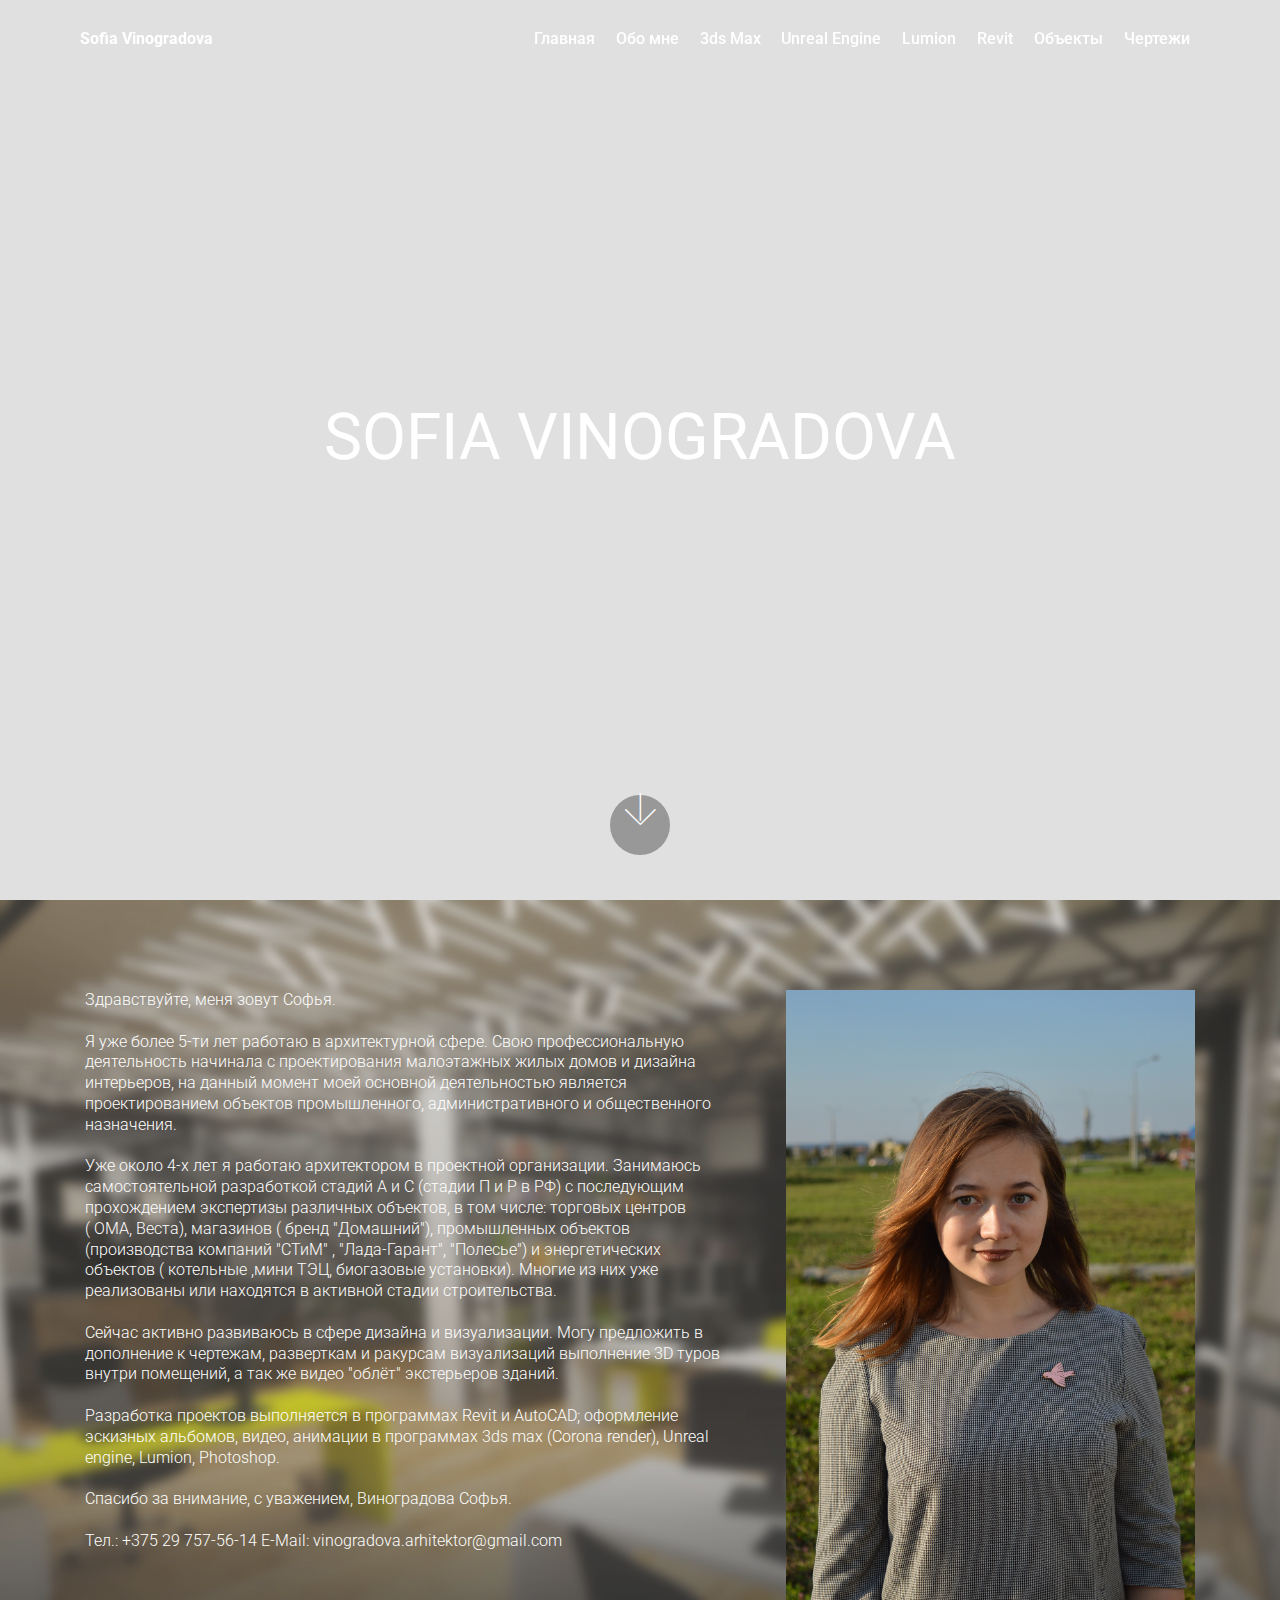
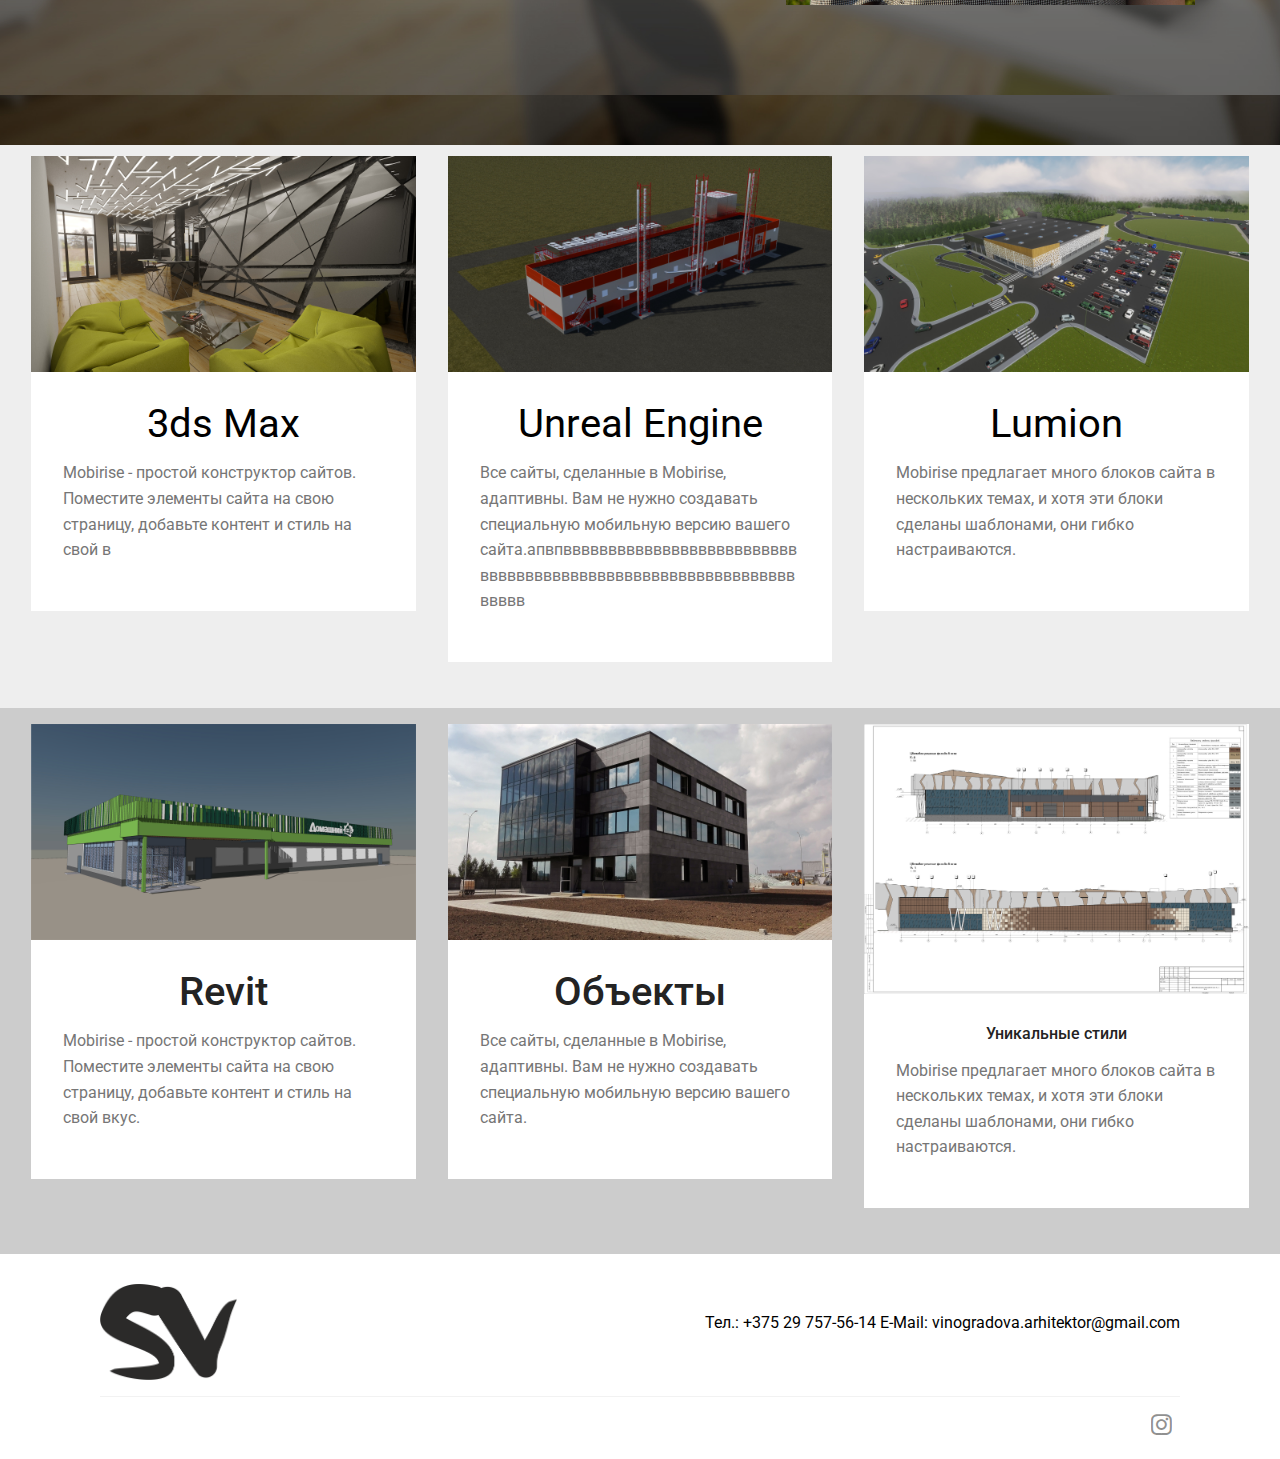
<file: index.html>
<!DOCTYPE html>
<html >
<head>
  <!-- Site made with Mobirise Website Builder v4.6.7, https://mobirise.com -->
  <meta charset="UTF-8">
  <meta http-equiv="X-UA-Compatible" content="IE=edge">
  <meta name="generator" content="Mobirise v4.6.7, mobirise.com">
  <meta name="viewport" content="width=device-width, initial-scale=1, minimum-scale=1">
  <link rel="shortcut icon" href="assets/images/-1.jpg" type="image/x-icon">
  <meta name="description" content="">
  <title>Home</title>
  <link rel="stylesheet" href="assets/web/assets/mobirise-icons/mobirise-icons.css">
  <link rel="stylesheet" href="assets/tether/tether.min.css">
  <link rel="stylesheet" href="assets/bootstrap/css/bootstrap.min.css">
  <link rel="stylesheet" href="assets/bootstrap/css/bootstrap-grid.min.css">
  <link rel="stylesheet" href="assets/bootstrap/css/bootstrap-reboot.min.css">
  <link rel="stylesheet" href="assets/socicon/css/styles.css">
  <link rel="stylesheet" href="assets/dropdown/css/style.css">
  <link rel="stylesheet" href="assets/theme/css/style.css">
  <link rel="stylesheet" href="assets/mobirise/css/mbr-additional.css" type="text/css">
  
  
  
</head>
<body>
  <section class="menu cid-qINx3AdKm7" once="menu" id="menu1-i">

    

    <nav class="navbar navbar-expand beta-menu navbar-dropdown align-items-center navbar-fixed-top navbar-toggleable-sm bg-color transparent">
        <button class="navbar-toggler navbar-toggler-right" type="button" data-toggle="collapse" data-target="#navbarSupportedContent" aria-controls="navbarSupportedContent" aria-expanded="false" aria-label="Toggle navigation">
            <div class="hamburger">
                <span></span>
                <span></span>
                <span></span>
                <span></span>
            </div>
        </button>
        <div class="menu-logo">
            <div class="navbar-brand">
                
                <span class="navbar-caption-wrap"><a class="navbar-caption text-white display-4" href="#top">Sofia Vinogradova</a></span>
            </div>
        </div>
        <div class="collapse navbar-collapse" id="navbarSupportedContent">
            <ul class="navbar-nav nav-dropdown nav-right" data-app-modern-menu="true"><li class="nav-item">
                    <a class="nav-link link text-success display-4" href="https://mobirise.com">
                        </a>
                </li>
                <li class="nav-item">
                    <a class="nav-link link text-success display-4" href="index.html">
                        Главная</a>
                </li><li class="nav-item"><a class="nav-link link text-success display-4" href="index.html#header3-k">Обо мне</a></li><li class="nav-item"><a class="nav-link link text-success display-4" href="index.html#header3-h">3ds Max</a></li><li class="nav-item"><a class="nav-link link text-success display-4" href="index.html#header3-2a">Unreal Engine</a></li><li class="nav-item"><a class="nav-link link text-success display-4" href="index.html#header3-l">Lumion</a></li><li class="nav-item"><a class="nav-link link text-success display-4" href="index.html#header3-n">Revit</a></li><li class="nav-item"><a class="nav-link link text-success display-4" href="index.html#header3-p">Объекты</a></li><li class="nav-item"><a class="nav-link link text-success display-4" href="index.html#header3-q">Чертежи</a></li></ul>
            
        </div>
    </nav>
</section>

<section class="engine"><a href="https://mobirise.ws/a">best website builder</a></section><section class="cid-qINqmkstBZ mbr-fullscreen" data-bg-video="https://youtu.be/KpGas-LE8ho" id="header2-f">

    

    <div class="mbr-overlay" style="opacity: 0.3; background-color: rgb(193, 193, 193);"></div>

    <div class="container align-center">
        <div class="row justify-content-md-center">
            <div class="mbr-white col-md-10">
                <h1 class="mbr-section-title mbr-bold pb-3 mbr-fonts-style display-1"><span style="font-weight: normal;">SOFIA VINOGRADOVA</span></h1>
                
                
                
            </div>
        </div>
    </div>
    <div class="mbr-arrow hidden-sm-down" aria-hidden="true">
        <a href="#next">
            <i class="mbri-down mbr-iconfont"></i>
        </a>
    </div>
</section>

<section class="header3 cid-qINCv3VzuO" id="header3-k">

    

    <div class="mbr-overlay" style="opacity: 0.2; background-color: rgb(193, 193, 193);">
    </div>

    <div class="container">
        <div class="media-container-row">
            <div class="mbr-figure" style="width: 70%;">
                <img src="assets/images/3.jpg" alt="Mobirise" title="">
            </div>

            <div class="media-content">
                
                <h3 class="mbr-section-subtitle align-left mbr-white mbr-light pb-3 mbr-fonts-style display-7">Здравствуйте, меня зовут Софья.
<div>
&nbsp;</div><div>Я уже более 5-ти лет работаю в архитектурной сфере.​ Свою профессиональную деятельность начинала с проектирования малоэтажных жилых домов и дизайна интерьеров, на данный момент моей основной деятельностью является проектированием объектов промышленного, административного и общественного назначения.​
</div><div>
&nbsp;</div><div>Уже около 4-х лет я работаю архитектором в проектной организации. Занимаюсь самостоятельной разработкой стадий А и С (стадии П и Р в РФ) с последующим прохождением экспертизы различных объектов, в том числе: торговых центров</div><div> ( ОМА, Веста), магазинов ( бренд "Домашний"), промышленных объектов (производства компаний "СТиМ" , "Лада-Гарант", "Полесье") и энергетических объектов ( котельные ,мини ТЭЦ, биогазовые установки). Многие из них уже реализованы или находятся в активной стадии строительства.
</div><div>
&nbsp;</div><div>​Сейчас активно развиваюсь в сфере дизайна и визуализации. Могу предложить в дополнение к чертежам, разверткам и ракурсам визуализаций выполнение 3D туров внутри помещений, а так же видео "облёт" экстерьеров зданий.
</div><div>
&nbsp;</div><div>​Разработка проектов выполняется в программах Revit и AutoCAD; оформление эскизных альбомов, видео, анимации в программах 3ds max (Corona render), Unreal engine, Lumion, Photoshop.
</div><div>
&nbsp;</div><div>​Спасибо за внимание, с уважением, Виноградова Софья.
</div><div>
&nbsp;</div><div>Тел.: ‎+375 29 757-56-14 E-Mail: vinogradova.arhitektor@gmail.com</div></h3>
                <div class="mbr-section-text mbr-white pb-3 ">
                    
                </div>
                
            </div>
        </div>
    </div>

</section>

<section class="features17 cid-qNNp2lFmSC mbr-parallax-background" id="features17-2j">
    
    

    <div class="mbr-overlay" style="opacity: 0.2; background-color: rgb(239, 239, 239);">
    </div>
    <div class="container-fluid">
        <div class="media-container-row">
            <div class="card p-3 col-12 col-md-6 col-lg-4">
                <div class="card-wrapper">
                    <div class="card-img">
                        <img src="assets/images/max2.jpg" alt="Mobirise" title="">
                    </div>
                    <div class="card-box">
                        <h4 class="card-title pb-3 mbr-fonts-style display-2"><a href="page1.html" class="text-black">3ds Max</a></h4>
                        <p class="mbr-text mbr-fonts-style display-7">
                            Mobirise - простой конструктор сайтов. Поместите элементы сайта на свою страницу, добавьте контент и стиль на свой в&nbsp;<br> </p>
                    </div>
                </div>
            </div>

            <div class="card p-3 col-12 col-md-6 col-lg-4">
                <div class="card-wrapper">
                    <div class="card-img">
                        <img src="assets/images/unreal-3.jpg" alt="Mobirise" title="">
                    </div>
                    <div class="card-box">
                        <h4 class="card-title pb-3 mbr-fonts-style display-2"><a href="page8.html" class="text-black">Unreal Engine</a></h4>
                        <p class="mbr-text mbr-fonts-style display-7">
                            Все сайты, сделанные в Mobirise, адаптивны. Вам не нужно создавать специальную мобильную версию вашего сайта.апвпвввввввввввввввввввввввввввввввввввввввввввввввввввввввввввввввввв</p>
                    </div>
                </div>
            </div>

            <div class="card p-3 col-12 col-md-6 col-lg-4">
                <div class="card-wrapper">
                    <div class="card-img">
                        <img src="assets/images/lumion9.jpg" alt="Mobirise" title="">
                    </div>
                    <div class="card-box">
                        <h4 class="card-title pb-3 mbr-fonts-style display-2"><a href="page2.html" class="text-black">Lumion</a></h4>
                        <p class="mbr-text mbr-fonts-style display-7">
                            Mobirise предлагает много блоков сайта в нескольких темах, и хотя эти блоки сделаны шаблонами, они гибко настраиваются.
                        </p>
                    </div>
                </div>
            </div>

            
            
            
        </div>
    </div>
</section>

<section class="features17 cid-qNNrMKd1KR" id="features17-2m">
    
    

    
    <div class="container-fluid">
        <div class="media-container-row">
            <div class="card p-3 col-12 col-md-6 col-lg-4">
                <div class="card-wrapper">
                    <div class="card-img">
                        <img src="assets/images/revit-9.jpg" alt="Mobirise" title="">
                    </div>
                    <div class="card-box">
                        <h4 class="card-title pb-3 mbr-fonts-style display-2">
                            Revit</h4>
                        <p class="mbr-text mbr-fonts-style display-7">
                            Mobirise - простой конструктор сайтов. Поместите элементы сайта на свою страницу, добавьте контент и стиль на свой вкус.
                        </p>
                    </div>
                </div>
            </div>

            <div class="card p-3 col-12 col-md-6 col-lg-4">
                <div class="card-wrapper">
                    <div class="card-img">
                        <img src="assets/images/2.jpg" alt="Mobirise" title="">
                    </div>
                    <div class="card-box">
                        <h4 class="card-title pb-3 mbr-fonts-style display-2">Объекты</h4>
                        <p class="mbr-text mbr-fonts-style display-7">
                            Все сайты, сделанные в Mobirise, адаптивны. Вам не нужно создавать специальную мобильную версию вашего сайта.
                        </p>
                    </div>
                </div>
            </div>

            <div class="card p-3 col-12 col-md-6 col-lg-4">
                <div class="card-wrapper">
                    <div class="card-img">
                        <img src="assets/images/1-1.jpg" alt="Mobirise" title="">
                    </div>
                    <div class="card-box">
                        <h4 class="card-title pb-3 mbr-fonts-style display-7">
                            Уникальные стили
                        </h4>
                        <p class="mbr-text mbr-fonts-style display-7">
                            Mobirise предлагает много блоков сайта в нескольких темах, и хотя эти блоки сделаны шаблонами, они гибко настраиваются.
                        </p>
                    </div>
                </div>
            </div>

            
            
            
        </div>
    </div>
</section>

<section class="cid-qNNumnhBYV" id="footer5-2o">

    

    

    <div class="container">
        <div class="media-container-row">
            <div class="col-md-3">
                <div class="media-wrap">
                    <a href="https://mobirise.com/">
                       <img src="assets/images/2.png" alt="Mobirise" title="">
                    </a>
                </div>
            </div>
            <div class="col-md-9">
                <p class="mbr-text align-right links mbr-fonts-style display-7"><br><a href="#" class="text-black">Тел.: ‎+375 29 757-56-14 E-Mail: vinogradova.arhitektor@gmail.com</a></p>
            </div>
        </div>
        <div class="footer-lower">
            <div class="media-container-row">
                <div class="col-md-12">
                    <hr>
                </div>
            </div>
            <div class="media-container-row mbr-white">
                <div class="col-md-6 copyright">
                    <p class="mbr-text mbr-fonts-style display-7"></p>
                </div>
                <div class="col-md-6">
                    <div class="social-list align-right">
                        <div class="soc-item">
                            <a href="https://twitter.com/mobirise" target="_blank">
                                <span class="mbr-iconfont mbr-iconfont-social socicon-instagram socicon"></span>
                            </a>
                        </div>
                        
                        
                        
                        
                        
                    </div>
                </div>
            </div>
        </div>
    </div>
</section>


  <script src="assets/web/assets/jquery/jquery.min.js"></script>
  <script src="assets/popper/popper.min.js"></script>
  <script src="assets/tether/tether.min.js"></script>
  <script src="assets/bootstrap/js/bootstrap.min.js"></script>
  <script src="assets/smoothscroll/smooth-scroll.js"></script>
  <script src="assets/touchswipe/jquery.touch-swipe.min.js"></script>
  <script src="assets/ytplayer/jquery.mb.ytplayer.min.js"></script>
  <script src="assets/vimeoplayer/jquery.mb.vimeo_player.js"></script>
  <script src="assets/parallax/jarallax.min.js"></script>
  <script src="assets/dropdown/js/script.min.js"></script>
  <script src="assets/theme/js/script.js"></script>
  
  
</body>
</html>
</file>
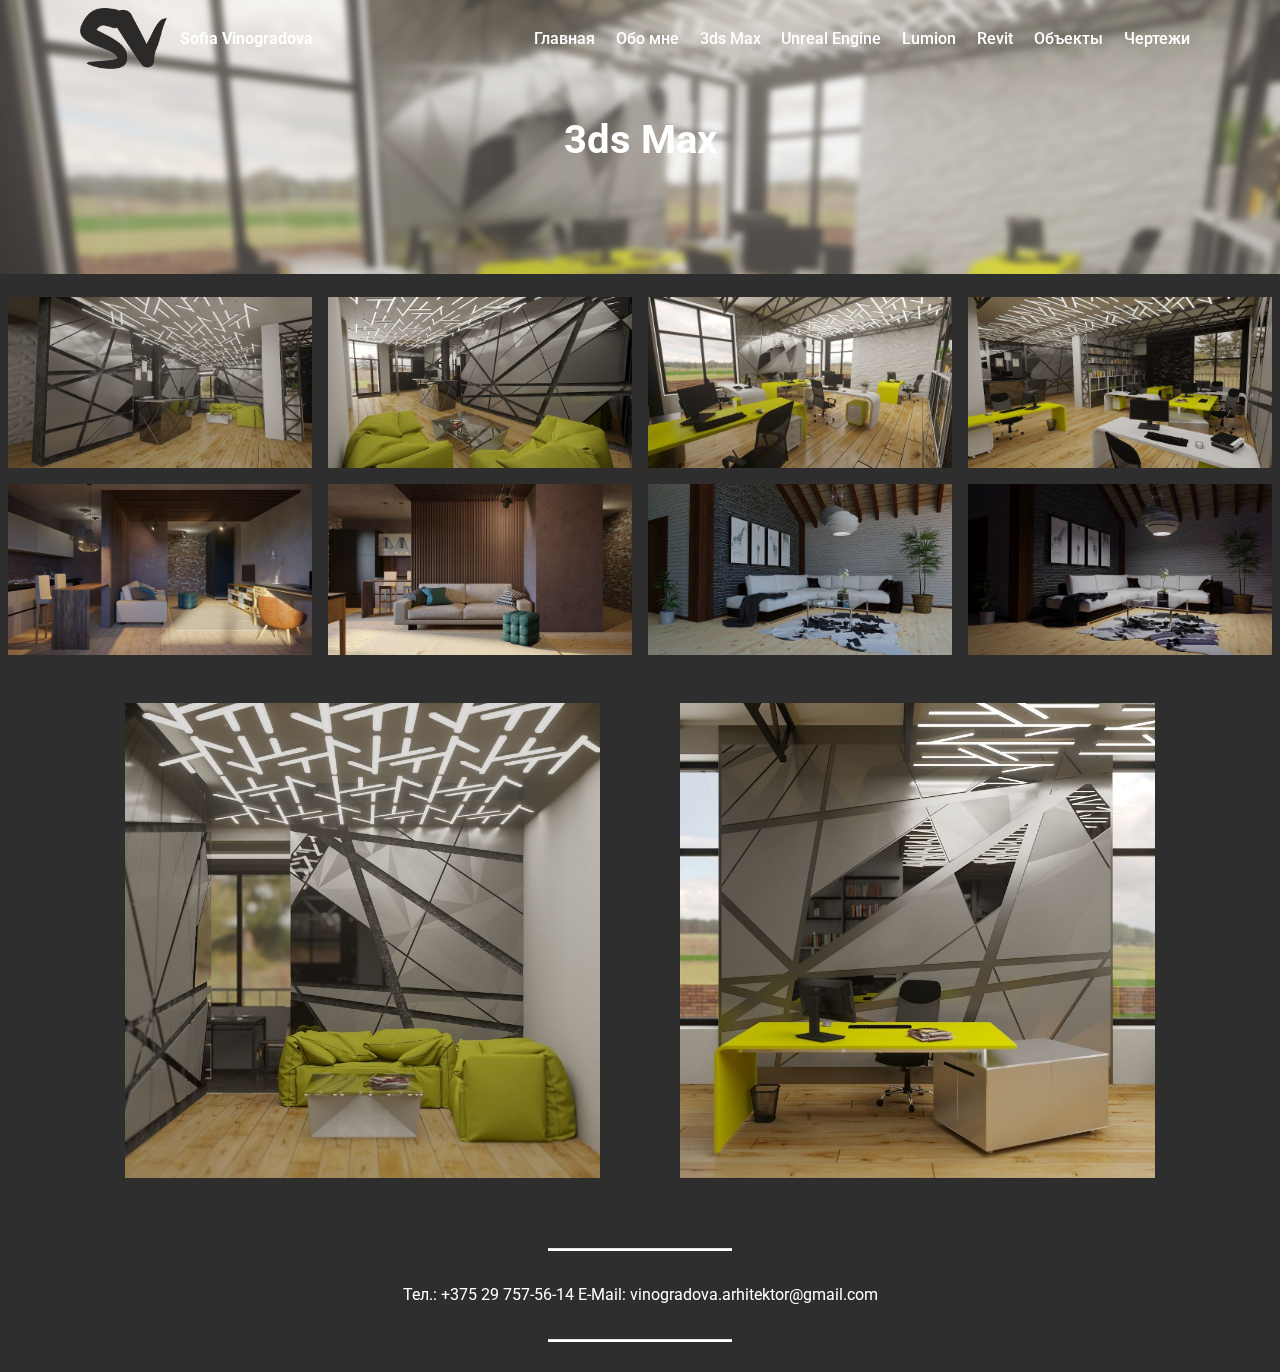
<file: page1.html>
<!DOCTYPE html>
<html >
<head>
  <!-- Site made with Mobirise Website Builder v4.6.7, https://mobirise.com -->
  <meta charset="UTF-8">
  <meta http-equiv="X-UA-Compatible" content="IE=edge">
  <meta name="generator" content="Mobirise v4.6.7, mobirise.com">
  <meta name="viewport" content="width=device-width, initial-scale=1, minimum-scale=1">
  <link rel="shortcut icon" href="assets/images/-1.jpg" type="image/x-icon">
  <meta name="description" content="Web Builder Description">
  <title>3dsmax</title>
  <link rel="stylesheet" href="assets/web/assets/mobirise-icons/mobirise-icons.css">
  <link rel="stylesheet" href="assets/tether/tether.min.css">
  <link rel="stylesheet" href="assets/bootstrap/css/bootstrap.min.css">
  <link rel="stylesheet" href="assets/bootstrap/css/bootstrap-grid.min.css">
  <link rel="stylesheet" href="assets/bootstrap/css/bootstrap-reboot.min.css">
  <link rel="stylesheet" href="assets/dropdown/css/style.css">
  <link rel="stylesheet" href="assets/theme/css/style.css">
  <link rel="stylesheet" href="assets/gallery/style.css">
  <link rel="stylesheet" href="assets/mobirise/css/mbr-additional.css" type="text/css">
  
  
  
</head>
<body>
  <section class="menu cid-qINx3AdKm7" once="menu" id="menu1-u">

    

    <nav class="navbar navbar-expand beta-menu navbar-dropdown align-items-center navbar-fixed-top navbar-toggleable-sm bg-color transparent">
        <button class="navbar-toggler navbar-toggler-right" type="button" data-toggle="collapse" data-target="#navbarSupportedContent" aria-controls="navbarSupportedContent" aria-expanded="false" aria-label="Toggle navigation">
            <div class="hamburger">
                <span></span>
                <span></span>
                <span></span>
                <span></span>
            </div>
        </button>
        <div class="menu-logo">
            <div class="navbar-brand">
                <span class="navbar-logo">
                    <a href="https://mobirise.com">
                         <img src="assets/images/2.png" alt="Mobirise" title="" style="height: 3.8rem;">
                    </a>
                </span>
                <span class="navbar-caption-wrap"><a class="navbar-caption text-white display-4" href="#top">Sofia Vinogradova</a></span>
            </div>
        </div>
        <div class="collapse navbar-collapse" id="navbarSupportedContent">
            <ul class="navbar-nav nav-dropdown nav-right" data-app-modern-menu="true"><li class="nav-item">
                    <a class="nav-link link text-success display-4" href="https://mobirise.com">
                        </a>
                </li>
                <li class="nav-item">
                    <a class="nav-link link text-success display-4" href="index.html">
                        Главная</a>
                </li><li class="nav-item"><a class="nav-link link text-success display-4" href="index.html#header3-k">Обо мне</a></li><li class="nav-item"><a class="nav-link link text-success display-4" href="index.html#header3-h">3ds Max</a></li><li class="nav-item"><a class="nav-link link text-success display-4" href="index.html#header3-2a">Unreal Engine</a></li><li class="nav-item"><a class="nav-link link text-success display-4" href="index.html#header3-l">Lumion</a></li><li class="nav-item"><a class="nav-link link text-success display-4" href="index.html#header3-n">Revit</a></li><li class="nav-item"><a class="nav-link link text-success display-4" href="index.html#header3-p">Объекты</a></li><li class="nav-item"><a class="nav-link link text-success display-4" href="index.html#header3-q">Чертежи</a></li></ul>
            
        </div>
    </nav>
</section>

<section class="engine"><a href="https://mobirise.ws/b">best site creator</a></section><section class="mbr-section content5 cid-qIOKl8JItP mbr-parallax-background" id="content5-v">

    

    <div class="mbr-overlay" style="opacity: 0.2; background-color: rgb(193, 193, 193);">
    </div>

    <div class="container">
        <div class="media-container-row">
            <div class="title col-12 col-md-8">
                <h2 class="align-center mbr-bold mbr-white pb-3 mbr-fonts-style display-2">3ds Max<br></h2>
                
                
                
            </div>
        </div>
    </div>
</section>

<section class="mbr-gallery mbr-slider-carousel cid-qIOKoH1aea" id="gallery3-w">

    

    <div>
        <div><!-- Filter --><!-- Gallery --><div class="mbr-gallery-row"><div class="mbr-gallery-layout-default"><div><div><div class="mbr-gallery-item mbr-gallery-item--p1" data-video-url="false" data-tags="Awesome"><div href="#lb-gallery3-w" data-slide-to="0" data-toggle="modal"><img src="assets/images/max1-800x450.jpg" alt=""><span class="icon-focus"></span></div></div><div class="mbr-gallery-item mbr-gallery-item--p1" data-video-url="false" data-tags="Responsive"><div href="#lb-gallery3-w" data-slide-to="1" data-toggle="modal"><img src="assets/images/max2-800x450.jpg" alt=""><span class="icon-focus"></span></div></div><div class="mbr-gallery-item mbr-gallery-item--p1" data-video-url="false" data-tags="Creative"><div href="#lb-gallery3-w" data-slide-to="2" data-toggle="modal"><img src="assets/images/max5-800x450.jpg" alt=""><span class="icon-focus"></span></div></div><div class="mbr-gallery-item mbr-gallery-item--p1" data-video-url="false" data-tags="Animated"><div href="#lb-gallery3-w" data-slide-to="3" data-toggle="modal"><img src="assets/images/max6-800x450.jpg" alt=""><span class="icon-focus"></span></div></div><div class="mbr-gallery-item mbr-gallery-item--p1" data-video-url="false" data-tags="Animated"><div href="#lb-gallery3-w" data-slide-to="4" data-toggle="modal"><img src="assets/images/max7-800x450.jpg" alt=""><span class="icon-focus"></span></div></div><div class="mbr-gallery-item mbr-gallery-item--p1" data-video-url="false" data-tags="Animated"><div href="#lb-gallery3-w" data-slide-to="5" data-toggle="modal"><img src="assets/images/max8-800x450.jpg" alt=""><span class="icon-focus"></span></div></div><div class="mbr-gallery-item mbr-gallery-item--p1" data-video-url="false" data-tags="Animated"><div href="#lb-gallery3-w" data-slide-to="6" data-toggle="modal"><img src="assets/images/max9-800x450.jpg" alt=""><span class="icon-focus"></span></div></div><div class="mbr-gallery-item mbr-gallery-item--p1" data-video-url="false" data-tags="Animated"><div href="#lb-gallery3-w" data-slide-to="7" data-toggle="modal"><img src="assets/images/max10-800x450.jpg" alt=""><span class="icon-focus"></span></div></div></div></div><div class="clearfix"></div></div></div><!-- Lightbox --><div data-app-prevent-settings="" class="mbr-slider modal fade carousel slide" tabindex="-1" data-keyboard="true" data-interval="false" id="lb-gallery3-w"><div class="modal-dialog"><div class="modal-content"><div class="modal-body"><div class="carousel-inner"><div class="carousel-item"><img src="assets/images/max1.jpg" alt=""></div><div class="carousel-item"><img src="assets/images/max2.jpg" alt=""></div><div class="carousel-item"><img src="assets/images/max5.jpg" alt=""></div><div class="carousel-item"><img src="assets/images/max6.jpg" alt=""></div><div class="carousel-item"><img src="assets/images/max7.jpg" alt=""></div><div class="carousel-item"><img src="assets/images/max8.jpg" alt=""></div><div class="carousel-item"><img src="assets/images/max9.jpg" alt=""></div><div class="carousel-item active"><img src="assets/images/max10.jpg" alt=""></div></div><a class="carousel-control carousel-control-prev" role="button" data-slide="prev" href="#lb-gallery3-w"><span class="mbri-left mbr-iconfont" aria-hidden="true"></span><span class="sr-only">Previous</span></a><a class="carousel-control carousel-control-next" role="button" data-slide="next" href="#lb-gallery3-w"><span class="mbri-right mbr-iconfont" aria-hidden="true"></span><span class="sr-only">Next</span></a><a class="close" href="#" role="button" data-dismiss="modal"><span class="sr-only">Close</span></a></div></div></div></div></div>
    </div>

</section>

<section class="mbr-gallery mbr-slider-carousel cid-qIS1bQtYba" id="gallery3-13">

    

    <div class="container">
        <div><!-- Filter --><!-- Gallery --><div class="mbr-gallery-row"><div class="mbr-gallery-layout-default"><div><div><div class="mbr-gallery-item mbr-gallery-item--p5" data-video-url="false" data-tags="Awesome"><div href="#lb-gallery3-13" data-slide-to="0" data-toggle="modal"><img src="assets/images/max3-800x800.jpg" alt=""><span class="icon-focus"></span></div></div><div class="mbr-gallery-item mbr-gallery-item--p5" data-video-url="false" data-tags="Awesome"><div href="#lb-gallery3-13" data-slide-to="1" data-toggle="modal"><img src="assets/images/max4-800x800.jpg" alt=""><span class="icon-focus"></span></div></div></div></div><div class="clearfix"></div></div></div><!-- Lightbox --><div data-app-prevent-settings="" class="mbr-slider modal fade carousel slide" tabindex="-1" data-keyboard="true" data-interval="false" id="lb-gallery3-13"><div class="modal-dialog"><div class="modal-content"><div class="modal-body"><div class="carousel-inner"><div class="carousel-item"><img src="assets/images/max3.jpg" alt=""></div><div class="carousel-item active"><img src="assets/images/max4.jpg" alt=""></div></div><a class="carousel-control carousel-control-prev" role="button" data-slide="prev" href="#lb-gallery3-13"><span class="mbri-left mbr-iconfont" aria-hidden="true"></span><span class="sr-only">Previous</span></a><a class="carousel-control carousel-control-next" role="button" data-slide="next" href="#lb-gallery3-13"><span class="mbri-right mbr-iconfont" aria-hidden="true"></span><span class="sr-only">Next</span></a><a class="close" href="#" role="button" data-dismiss="modal"><span class="sr-only">Close</span></a></div></div></div></div></div>
    </div>

</section>

<section class="mbr-section article content10 cid-qIOLhMZXLI" id="content10-x">
    
     

    <div class="container">
        <div class="inner-container" style="width: 66%;">
            <hr class="line" style="width: 25%;">
            <div class="section-text align-center mbr-white mbr-fonts-style display-5">Тел.: ‎+375 29 757-56-14 E-Mail: vinogradova.arhitektor@gmail.com</div>
            <hr class="line" style="width: 25%;">
        </div>
    </div>
</section>


  <script src="assets/web/assets/jquery/jquery.min.js"></script>
  <script src="assets/popper/popper.min.js"></script>
  <script src="assets/tether/tether.min.js"></script>
  <script src="assets/bootstrap/js/bootstrap.min.js"></script>
  <script src="assets/smoothscroll/smooth-scroll.js"></script>
  <script src="assets/dropdown/js/script.min.js"></script>
  <script src="assets/touchswipe/jquery.touch-swipe.min.js"></script>
  <script src="assets/vimeoplayer/jquery.mb.vimeo_player.js"></script>
  <script src="assets/masonry/masonry.pkgd.min.js"></script>
  <script src="assets/imagesloaded/imagesloaded.pkgd.min.js"></script>
  <script src="assets/bootstrapcarouselswipe/bootstrap-carousel-swipe.js"></script>
  <script src="assets/parallax/jarallax.min.js"></script>
  <script src="assets/theme/js/script.js"></script>
  <script src="assets/gallery/player.min.js"></script>
  <script src="assets/gallery/script.js"></script>
  <script src="assets/slidervideo/script.js"></script>
  
  
</body>
</html>
</file>
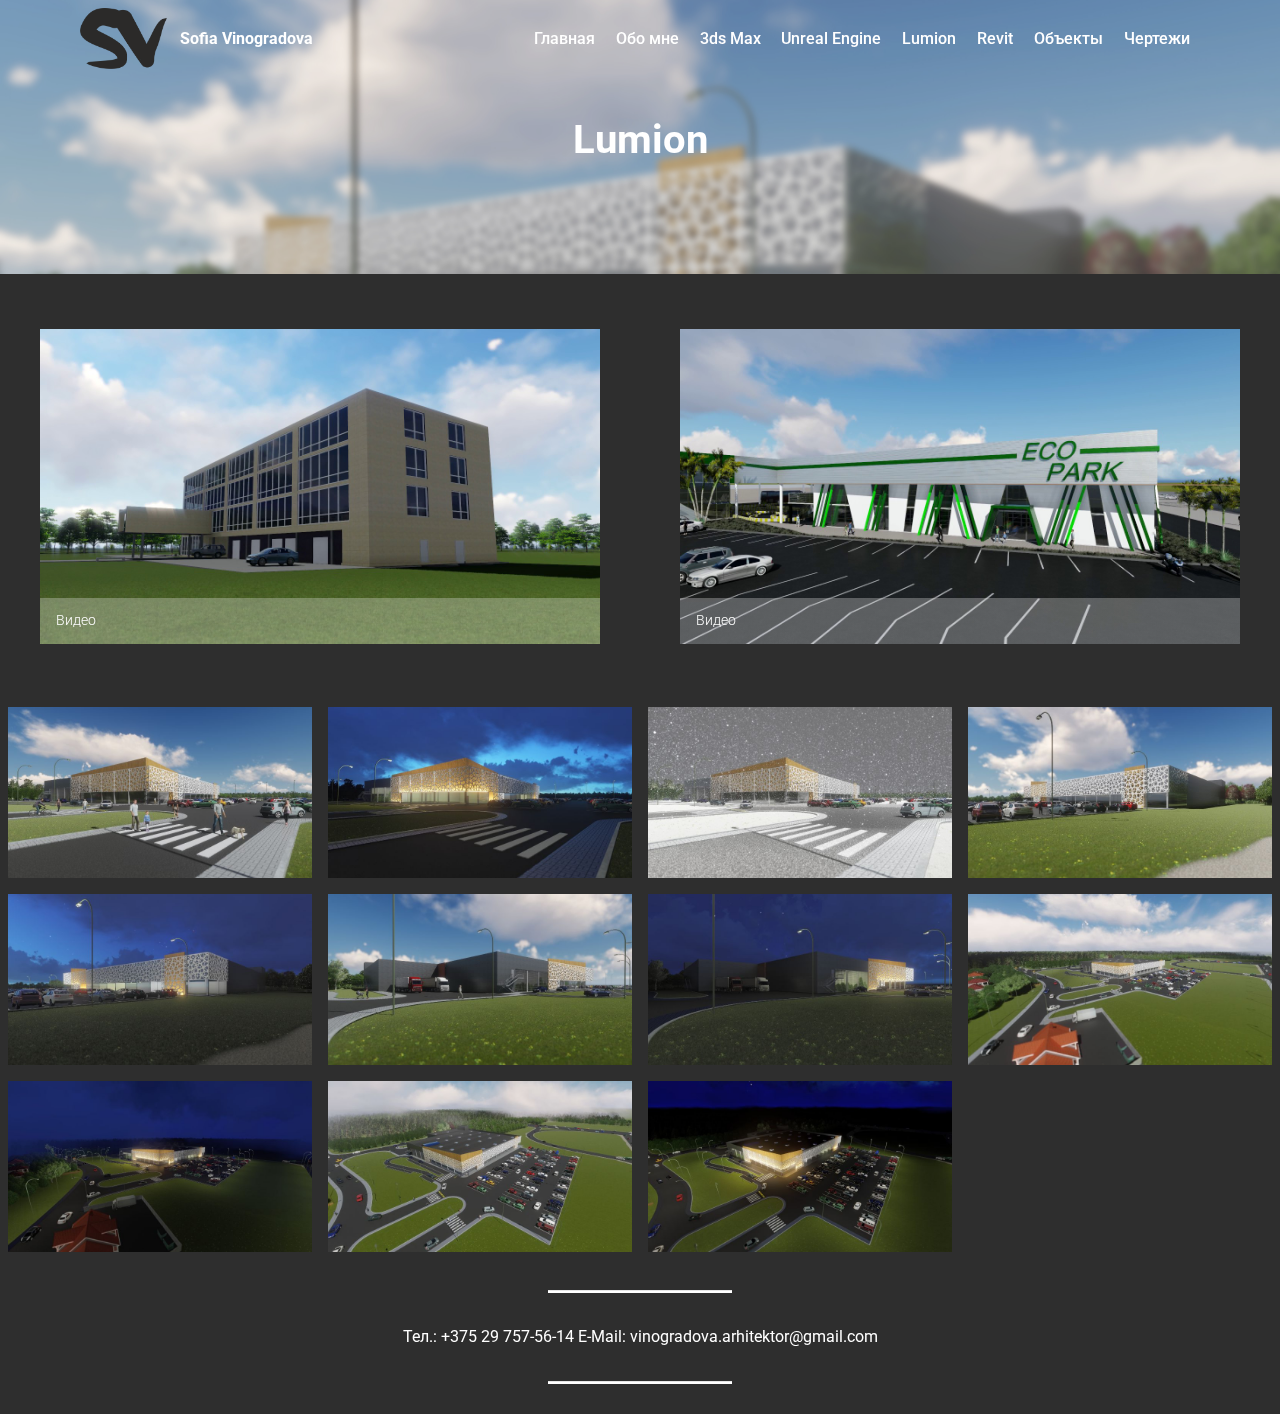
<file: page2.html>
<!DOCTYPE html>
<html >
<head>
  <!-- Site made with Mobirise Website Builder v4.6.7, https://mobirise.com -->
  <meta charset="UTF-8">
  <meta http-equiv="X-UA-Compatible" content="IE=edge">
  <meta name="generator" content="Mobirise v4.6.7, mobirise.com">
  <meta name="viewport" content="width=device-width, initial-scale=1, minimum-scale=1">
  <link rel="shortcut icon" href="assets/images/-1.jpg" type="image/x-icon">
  <meta name="description" content="Web Builder Description">
  <title>Lumion</title>
  <link rel="stylesheet" href="assets/web/assets/mobirise-icons/mobirise-icons.css">
  <link rel="stylesheet" href="assets/tether/tether.min.css">
  <link rel="stylesheet" href="assets/bootstrap/css/bootstrap.min.css">
  <link rel="stylesheet" href="assets/bootstrap/css/bootstrap-grid.min.css">
  <link rel="stylesheet" href="assets/bootstrap/css/bootstrap-reboot.min.css">
  <link rel="stylesheet" href="assets/dropdown/css/style.css">
  <link rel="stylesheet" href="assets/theme/css/style.css">
  <link rel="stylesheet" href="assets/gallery/style.css">
  <link rel="stylesheet" href="assets/mobirise/css/mbr-additional.css" type="text/css">
  
  
  
</head>
<body>
  <section class="menu cid-qIXQIc9Y91" once="menu" id="menu1-14">

    

    <nav class="navbar navbar-expand beta-menu navbar-dropdown align-items-center navbar-fixed-top navbar-toggleable-sm bg-color transparent">
        <button class="navbar-toggler navbar-toggler-right" type="button" data-toggle="collapse" data-target="#navbarSupportedContent" aria-controls="navbarSupportedContent" aria-expanded="false" aria-label="Toggle navigation">
            <div class="hamburger">
                <span></span>
                <span></span>
                <span></span>
                <span></span>
            </div>
        </button>
        <div class="menu-logo">
            <div class="navbar-brand">
                <span class="navbar-logo">
                    <a href="https://mobirise.com">
                         <img src="assets/images/2.png" alt="Mobirise" title="" style="height: 3.8rem;">
                    </a>
                </span>
                <span class="navbar-caption-wrap"><a class="navbar-caption text-white display-4" href="#top">Sofia Vinogradova</a></span>
            </div>
        </div>
        <div class="collapse navbar-collapse" id="navbarSupportedContent">
            <ul class="navbar-nav nav-dropdown nav-right" data-app-modern-menu="true"><li class="nav-item">
                    <a class="nav-link link text-success display-4" href="https://mobirise.com">
                        </a>
                </li>
                <li class="nav-item">
                    <a class="nav-link link text-success display-4" href="index.html">
                        Главная</a>
                </li><li class="nav-item"><a class="nav-link link text-success display-4" href="index.html#header3-k">Обо мне</a></li><li class="nav-item"><a class="nav-link link text-success display-4" href="index.html#header3-h">3ds Max</a></li><li class="nav-item"><a class="nav-link link text-success display-4" href="index.html#header3-2a">Unreal Engine</a></li><li class="nav-item"><a class="nav-link link text-success display-4" href="index.html#header3-l">Lumion</a></li><li class="nav-item"><a class="nav-link link text-success display-4" href="index.html#header3-n">Revit</a></li><li class="nav-item"><a class="nav-link link text-success display-4" href="index.html#header3-p">Объекты</a></li><li class="nav-item"><a class="nav-link link text-success display-4" href="index.html#header3-q">Чертежи</a></li></ul>
            
        </div>
    </nav>
</section>

<section class="engine"><a href="https://mobirise.ws/b">best website creator</a></section><section class="mbr-section content5 cid-qIXQIcIWLw mbr-parallax-background" id="content5-15">

    

    <div class="mbr-overlay" style="opacity: 0.2; background-color: rgb(193, 193, 193);">
    </div>

    <div class="container">
        <div class="media-container-row">
            <div class="title col-12 col-md-8">
                <h2 class="align-center mbr-bold mbr-white pb-3 mbr-fonts-style display-2">Lumion<br></h2>
                
                
                
            </div>
        </div>
    </div>
</section>

<section class="mbr-gallery mbr-slider-carousel cid-qIXYHS2kSh" id="gallery3-1b">

    

    <div>
        <div><!-- Filter --><!-- Gallery --><div class="mbr-gallery-row"><div class="mbr-gallery-layout-default"><div><div><div class="mbr-gallery-item mbr-gallery-item--p5 video-slide" data-video-url="https://www.youtube.com/watch?v=Ir8oonr7XHQ" data-tags="Awesome"><div href="#lb-gallery3-1b" data-slide-to="0" data-toggle="modal"><div></div><img alt="" src="assets/images/2018-1-3-14-17-40-124430.jpg"><span class="icon-video"></span><span class="mbr-gallery-title mbr-fonts-style display-1">Видео</span></div></div><div class="mbr-gallery-item mbr-gallery-item--p5 video-slide" data-video-url="https://www.youtube.com/watch?v=dIgOR7V82is" data-tags="Awesome"><div href="#lb-gallery3-1b" data-slide-to="1" data-toggle="modal"><div></div><img alt="" src="assets/images/2018-1-3-14-18-9-79679.jpg"><span class="icon-video"></span><span class="mbr-gallery-title mbr-fonts-style display-1">Видео</span></div></div></div></div><div class="clearfix"></div></div></div><!-- Lightbox --><div data-app-prevent-settings="" class="mbr-slider modal fade carousel slide" tabindex="-1" data-keyboard="true" data-interval="false" id="lb-gallery3-1b"><div class="modal-dialog"><div class="modal-content"><div class="modal-body"><div class="carousel-inner"><div class="carousel-item video-container"><img src="assets/images/gallery00.jpg" alt=""></div><div class="carousel-item active video-container"><img src="assets/images/gallery00.jpg" alt=""></div></div><a class="carousel-control carousel-control-prev" role="button" data-slide="prev" href="#lb-gallery3-1b"><span class="mbri-left mbr-iconfont" aria-hidden="true"></span><span class="sr-only">Previous</span></a><a class="carousel-control carousel-control-next" role="button" data-slide="next" href="#lb-gallery3-1b"><span class="mbri-right mbr-iconfont" aria-hidden="true"></span><span class="sr-only">Next</span></a><a class="close" href="#" role="button" data-dismiss="modal"><span class="sr-only">Close</span></a></div></div></div></div></div>
    </div>

</section>

<section class="mbr-gallery mbr-slider-carousel cid-qIXQId8S36" id="gallery3-16">

    

    <div>
        <div><!-- Filter --><!-- Gallery --><div class="mbr-gallery-row"><div class="mbr-gallery-layout-default"><div><div><div class="mbr-gallery-item mbr-gallery-item--p1" data-video-url="false" data-tags="Awesome"><div href="#lb-gallery3-16" data-slide-to="0" data-toggle="modal"><img src="assets/images/lumion1-800x450.jpg" alt=""><span class="icon-focus"></span></div></div><div class="mbr-gallery-item mbr-gallery-item--p1" data-video-url="false" data-tags="Responsive"><div href="#lb-gallery3-16" data-slide-to="1" data-toggle="modal"><img src="assets/images/lumion2-800x450.jpg" alt=""><span class="icon-focus"></span></div></div><div class="mbr-gallery-item mbr-gallery-item--p1" data-video-url="false" data-tags="Creative"><div href="#lb-gallery3-16" data-slide-to="2" data-toggle="modal"><img src="assets/images/lumion3-800x450.jpg" alt=""><span class="icon-focus"></span></div></div><div class="mbr-gallery-item mbr-gallery-item--p1" data-video-url="false" data-tags="Animated"><div href="#lb-gallery3-16" data-slide-to="3" data-toggle="modal"><img src="assets/images/lumion11-800x450.jpg" alt=""><span class="icon-focus"></span></div></div><div class="mbr-gallery-item mbr-gallery-item--p1" data-video-url="false" data-tags="Animated"><div href="#lb-gallery3-16" data-slide-to="4" data-toggle="modal"><img src="assets/images/lumion4-800x450.jpg" alt=""><span class="icon-focus"></span></div></div><div class="mbr-gallery-item mbr-gallery-item--p1" data-video-url="false" data-tags="Animated"><div href="#lb-gallery3-16" data-slide-to="5" data-toggle="modal"><img src="assets/images/lumion5-800x450.jpg" alt=""><span class="icon-focus"></span></div></div><div class="mbr-gallery-item mbr-gallery-item--p1" data-video-url="false" data-tags="Animated"><div href="#lb-gallery3-16" data-slide-to="6" data-toggle="modal"><img src="assets/images/lumion6-800x450.jpg" alt=""><span class="icon-focus"></span></div></div><div class="mbr-gallery-item mbr-gallery-item--p1" data-video-url="false" data-tags="Animated"><div href="#lb-gallery3-16" data-slide-to="7" data-toggle="modal"><img src="assets/images/lumion7-800x450.jpg" alt=""><span class="icon-focus"></span></div></div><div class="mbr-gallery-item mbr-gallery-item--p1" data-video-url="false" data-tags="Animated"><div href="#lb-gallery3-16" data-slide-to="8" data-toggle="modal"><img src="assets/images/lumion8-800x450.jpg" alt=""><span class="icon-focus"></span></div></div><div class="mbr-gallery-item mbr-gallery-item--p1" data-video-url="false" data-tags="Animated"><div href="#lb-gallery3-16" data-slide-to="9" data-toggle="modal"><img src="assets/images/lumion9-800x450.jpg" alt=""><span class="icon-focus"></span></div></div><div class="mbr-gallery-item mbr-gallery-item--p1" data-video-url="false" data-tags="Animated"><div href="#lb-gallery3-16" data-slide-to="10" data-toggle="modal"><img src="assets/images/lumion10-800x450.jpg" alt=""><span class="icon-focus"></span></div></div></div></div><div class="clearfix"></div></div></div><!-- Lightbox --><div data-app-prevent-settings="" class="mbr-slider modal fade carousel slide" tabindex="-1" data-keyboard="true" data-interval="false" id="lb-gallery3-16"><div class="modal-dialog"><div class="modal-content"><div class="modal-body"><div class="carousel-inner"><div class="carousel-item"><img src="assets/images/lumion1.jpg" alt=""></div><div class="carousel-item"><img src="assets/images/lumion2.jpg" alt=""></div><div class="carousel-item"><img src="assets/images/lumion3.jpg" alt=""></div><div class="carousel-item"><img src="assets/images/lumion11.jpg" alt=""></div><div class="carousel-item"><img src="assets/images/lumion4.jpg" alt=""></div><div class="carousel-item"><img src="assets/images/lumion5.jpg" alt=""></div><div class="carousel-item"><img src="assets/images/lumion6.jpg" alt=""></div><div class="carousel-item"><img src="assets/images/lumion7.jpg" alt=""></div><div class="carousel-item"><img src="assets/images/lumion8.jpg" alt=""></div><div class="carousel-item"><img src="assets/images/lumion9.jpg" alt=""></div><div class="carousel-item active"><img src="assets/images/lumion10.jpg" alt=""></div></div><a class="carousel-control carousel-control-prev" role="button" data-slide="prev" href="#lb-gallery3-16"><span class="mbri-left mbr-iconfont" aria-hidden="true"></span><span class="sr-only">Previous</span></a><a class="carousel-control carousel-control-next" role="button" data-slide="next" href="#lb-gallery3-16"><span class="mbri-right mbr-iconfont" aria-hidden="true"></span><span class="sr-only">Next</span></a><a class="close" href="#" role="button" data-dismiss="modal"><span class="sr-only">Close</span></a></div></div></div></div></div>
    </div>

</section>

<section class="mbr-section article content10 cid-qIXQIesLMp" id="content10-18">
    
     

    <div class="container">
        <div class="inner-container" style="width: 66%;">
            <hr class="line" style="width: 25%;">
            <div class="section-text align-center mbr-white mbr-fonts-style display-5">Тел.: ‎+375 29 757-56-14 E-Mail: vinogradova.arhitektor@gmail.com</div>
            <hr class="line" style="width: 25%;">
        </div>
    </div>
</section>


  <script src="assets/web/assets/jquery/jquery.min.js"></script>
  <script src="assets/popper/popper.min.js"></script>
  <script src="assets/tether/tether.min.js"></script>
  <script src="assets/bootstrap/js/bootstrap.min.js"></script>
  <script src="assets/smoothscroll/smooth-scroll.js"></script>
  <script src="assets/dropdown/js/script.min.js"></script>
  <script src="assets/touchswipe/jquery.touch-swipe.min.js"></script>
  <script src="assets/vimeoplayer/jquery.mb.vimeo_player.js"></script>
  <script src="assets/masonry/masonry.pkgd.min.js"></script>
  <script src="assets/imagesloaded/imagesloaded.pkgd.min.js"></script>
  <script src="assets/bootstrapcarouselswipe/bootstrap-carousel-swipe.js"></script>
  <script src="assets/parallax/jarallax.min.js"></script>
  <script src="assets/theme/js/script.js"></script>
  <script src="assets/gallery/player.min.js"></script>
  <script src="assets/gallery/script.js"></script>
  <script src="assets/slidervideo/script.js"></script>
  
  
</body>
</html>
</file>
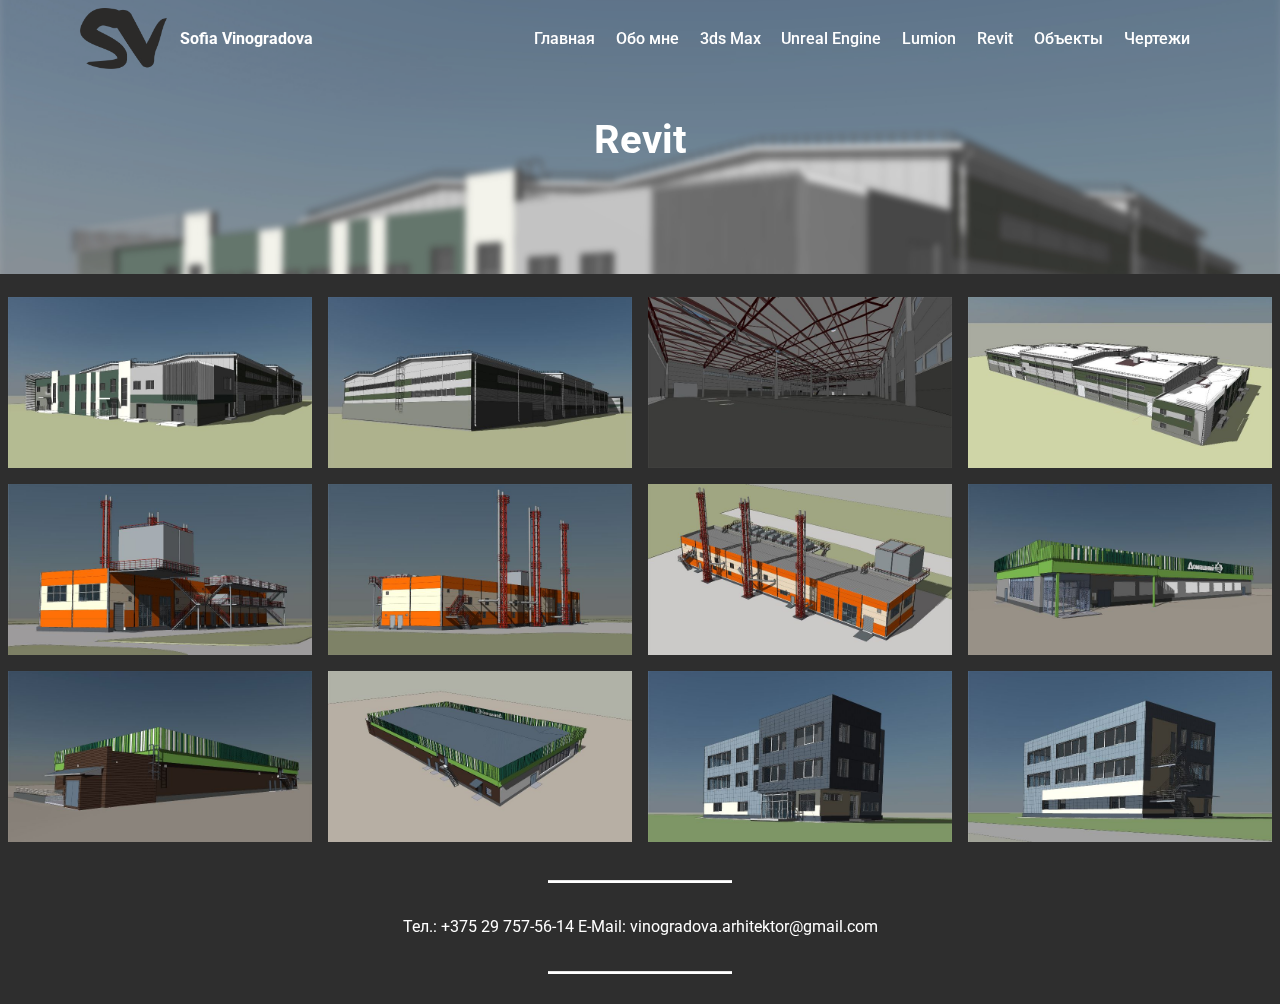
<file: page3.html>
<!DOCTYPE html>
<html >
<head>
  <!-- Site made with Mobirise Website Builder v4.6.7, https://mobirise.com -->
  <meta charset="UTF-8">
  <meta http-equiv="X-UA-Compatible" content="IE=edge">
  <meta name="generator" content="Mobirise v4.6.7, mobirise.com">
  <meta name="viewport" content="width=device-width, initial-scale=1, minimum-scale=1">
  <link rel="shortcut icon" href="assets/images/-1.jpg" type="image/x-icon">
  <meta name="description" content="Web Builder Description">
  <title>Revit</title>
  <link rel="stylesheet" href="assets/web/assets/mobirise-icons/mobirise-icons.css">
  <link rel="stylesheet" href="assets/tether/tether.min.css">
  <link rel="stylesheet" href="assets/bootstrap/css/bootstrap.min.css">
  <link rel="stylesheet" href="assets/bootstrap/css/bootstrap-grid.min.css">
  <link rel="stylesheet" href="assets/bootstrap/css/bootstrap-reboot.min.css">
  <link rel="stylesheet" href="assets/dropdown/css/style.css">
  <link rel="stylesheet" href="assets/theme/css/style.css">
  <link rel="stylesheet" href="assets/gallery/style.css">
  <link rel="stylesheet" href="assets/mobirise/css/mbr-additional.css" type="text/css">
  
  
  
</head>
<body>
  <section class="menu cid-qIY6WowPJg" once="menu" id="menu1-1f">

    

    <nav class="navbar navbar-expand beta-menu navbar-dropdown align-items-center navbar-fixed-top navbar-toggleable-sm bg-color transparent">
        <button class="navbar-toggler navbar-toggler-right" type="button" data-toggle="collapse" data-target="#navbarSupportedContent" aria-controls="navbarSupportedContent" aria-expanded="false" aria-label="Toggle navigation">
            <div class="hamburger">
                <span></span>
                <span></span>
                <span></span>
                <span></span>
            </div>
        </button>
        <div class="menu-logo">
            <div class="navbar-brand">
                <span class="navbar-logo">
                    <a href="https://mobirise.com">
                         <img src="assets/images/2.png" alt="Mobirise" title="" style="height: 3.8rem;">
                    </a>
                </span>
                <span class="navbar-caption-wrap"><a class="navbar-caption text-white display-4" href="#top">Sofia Vinogradova</a></span>
            </div>
        </div>
        <div class="collapse navbar-collapse" id="navbarSupportedContent">
            <ul class="navbar-nav nav-dropdown nav-right" data-app-modern-menu="true"><li class="nav-item">
                    <a class="nav-link link text-success display-4" href="https://mobirise.com">
                        </a>
                </li>
                <li class="nav-item">
                    <a class="nav-link link text-success display-4" href="index.html">
                        Главная</a>
                </li><li class="nav-item"><a class="nav-link link text-success display-4" href="index.html#header3-k">Обо мне</a></li><li class="nav-item"><a class="nav-link link text-success display-4" href="index.html#header3-h">3ds Max</a></li><li class="nav-item"><a class="nav-link link text-success display-4" href="index.html#header3-2a">Unreal Engine</a></li><li class="nav-item"><a class="nav-link link text-success display-4" href="index.html#header3-l">Lumion</a></li><li class="nav-item"><a class="nav-link link text-success display-4" href="index.html#header3-n">Revit</a></li><li class="nav-item"><a class="nav-link link text-success display-4" href="index.html#header3-p">Объекты</a></li><li class="nav-item"><a class="nav-link link text-success display-4" href="index.html#header3-q">Чертежи</a></li></ul>
            
        </div>
    </nav>
</section>

<section class="engine"><a href="https://mobirise.ws/q">free web page builder download</a></section><section class="mbr-section content5 cid-qIY6Wpqew3 mbr-parallax-background" id="content5-1g">

    

    <div class="mbr-overlay" style="opacity: 0.2; background-color: rgb(193, 193, 193);">
    </div>

    <div class="container">
        <div class="media-container-row">
            <div class="title col-12 col-md-8">
                <h2 class="align-center mbr-bold mbr-white pb-3 mbr-fonts-style display-2">Revit</h2>
                
                
                
            </div>
        </div>
    </div>
</section>

<section class="mbr-gallery mbr-slider-carousel cid-qIY73Yz1fd" id="gallery3-1m">

    

    <div>
        <div><!-- Filter --><!-- Gallery --><div class="mbr-gallery-row"><div class="mbr-gallery-layout-default"><div><div><div class="mbr-gallery-item mbr-gallery-item--p1" data-video-url="false" data-tags="Awesome"><div href="#lb-gallery3-1m" data-slide-to="0" data-toggle="modal"><img src="assets/images/revit-2-800x450.jpg" alt=""><span class="icon-focus"></span></div></div><div class="mbr-gallery-item mbr-gallery-item--p1" data-video-url="false" data-tags="Responsive"><div href="#lb-gallery3-1m" data-slide-to="1" data-toggle="modal"><img src="assets/images/revit-3-800x450.jpg" alt=""><span class="icon-focus"></span></div></div><div class="mbr-gallery-item mbr-gallery-item--p1" data-video-url="false" data-tags="Animated"><div href="#lb-gallery3-1m" data-slide-to="2" data-toggle="modal"><img src="assets/images/revit-5-800x450.jpg" alt=""><span class="icon-focus"></span></div></div><div class="mbr-gallery-item mbr-gallery-item--p1" data-video-url="false" data-tags="Creative"><div href="#lb-gallery3-1m" data-slide-to="3" data-toggle="modal"><img src="assets/images/revit-4-800x450.jpg" alt=""><span class="icon-focus"></span></div></div><div class="mbr-gallery-item mbr-gallery-item--p1" data-video-url="false" data-tags="Awesome"><div href="#lb-gallery3-1m" data-slide-to="4" data-toggle="modal"><img src="assets/images/revit-6-800x450.jpg" alt=""><span class="icon-focus"></span></div></div><div class="mbr-gallery-item mbr-gallery-item--p1" data-video-url="false" data-tags="Awesome"><div href="#lb-gallery3-1m" data-slide-to="5" data-toggle="modal"><img src="assets/images/revit-7-800x450.jpg" alt=""><span class="icon-focus"></span></div></div><div class="mbr-gallery-item mbr-gallery-item--p1" data-video-url="false" data-tags="Responsive"><div href="#lb-gallery3-1m" data-slide-to="6" data-toggle="modal"><img src="assets/images/revit-8-800x450.jpg" alt=""><span class="icon-focus"></span></div></div><div class="mbr-gallery-item mbr-gallery-item--p1" data-video-url="false" data-tags="Animated"><div href="#lb-gallery3-1m" data-slide-to="7" data-toggle="modal"><img src="assets/images/revit-9-800x450.jpg" alt=""><span class="icon-focus"></span></div></div><div class="mbr-gallery-item mbr-gallery-item--p1" data-video-url="false" data-tags="Animated"><div href="#lb-gallery3-1m" data-slide-to="8" data-toggle="modal"><img src="assets/images/revit-10-800x450.jpg" alt=""><span class="icon-focus"></span></div></div><div class="mbr-gallery-item mbr-gallery-item--p1" data-video-url="false" data-tags="Animated"><div href="#lb-gallery3-1m" data-slide-to="9" data-toggle="modal"><img src="assets/images/revit-11-800x450.jpg" alt=""><span class="icon-focus"></span></div></div><div class="mbr-gallery-item mbr-gallery-item--p1" data-video-url="false" data-tags="Animated"><div href="#lb-gallery3-1m" data-slide-to="10" data-toggle="modal"><img src="assets/images/revit-12-800x450.jpg" alt=""><span class="icon-focus"></span></div></div><div class="mbr-gallery-item mbr-gallery-item--p1" data-video-url="false" data-tags="Animated"><div href="#lb-gallery3-1m" data-slide-to="11" data-toggle="modal"><img src="assets/images/revit-13-800x450.jpg" alt=""><span class="icon-focus"></span></div></div></div></div><div class="clearfix"></div></div></div><!-- Lightbox --><div data-app-prevent-settings="" class="mbr-slider modal fade carousel slide" tabindex="-1" data-keyboard="true" data-interval="false" id="lb-gallery3-1m"><div class="modal-dialog"><div class="modal-content"><div class="modal-body"><div class="carousel-inner"><div class="carousel-item"><img src="assets/images/revit-2.jpg" alt=""></div><div class="carousel-item"><img src="assets/images/revit-3.jpg" alt=""></div><div class="carousel-item"><img src="assets/images/revit-5.jpg" alt=""></div><div class="carousel-item"><img src="assets/images/revit-4.jpg" alt=""></div><div class="carousel-item"><img src="assets/images/revit-6.jpg" alt=""></div><div class="carousel-item"><img src="assets/images/revit-7.jpg" alt=""></div><div class="carousel-item"><img src="assets/images/revit-8.jpg" alt=""></div><div class="carousel-item"><img src="assets/images/revit-9.jpg" alt=""></div><div class="carousel-item"><img src="assets/images/revit-10.jpg" alt=""></div><div class="carousel-item"><img src="assets/images/revit-11.jpg" alt=""></div><div class="carousel-item"><img src="assets/images/revit-12.jpg" alt=""></div><div class="carousel-item active"><img src="assets/images/revit-13.jpg" alt=""></div></div><a class="carousel-control carousel-control-prev" role="button" data-slide="prev" href="#lb-gallery3-1m"><span class="mbri-left mbr-iconfont" aria-hidden="true"></span><span class="sr-only">Previous</span></a><a class="carousel-control carousel-control-next" role="button" data-slide="next" href="#lb-gallery3-1m"><span class="mbri-right mbr-iconfont" aria-hidden="true"></span><span class="sr-only">Next</span></a><a class="close" href="#" role="button" data-dismiss="modal"><span class="sr-only">Close</span></a></div></div></div></div></div>
    </div>

</section>

<section class="mbr-section article content10 cid-qIY6WsvPeE" id="content10-1l">
    
     

    <div class="container">
        <div class="inner-container" style="width: 66%;">
            <hr class="line" style="width: 25%;">
            <div class="section-text align-center mbr-white mbr-fonts-style display-5">Тел.: ‎+375 29 757-56-14 E-Mail: vinogradova.arhitektor@gmail.com</div>
            <hr class="line" style="width: 25%;">
        </div>
    </div>
</section>


  <script src="assets/web/assets/jquery/jquery.min.js"></script>
  <script src="assets/popper/popper.min.js"></script>
  <script src="assets/tether/tether.min.js"></script>
  <script src="assets/bootstrap/js/bootstrap.min.js"></script>
  <script src="assets/smoothscroll/smooth-scroll.js"></script>
  <script src="assets/dropdown/js/script.min.js"></script>
  <script src="assets/touchswipe/jquery.touch-swipe.min.js"></script>
  <script src="assets/vimeoplayer/jquery.mb.vimeo_player.js"></script>
  <script src="assets/masonry/masonry.pkgd.min.js"></script>
  <script src="assets/imagesloaded/imagesloaded.pkgd.min.js"></script>
  <script src="assets/bootstrapcarouselswipe/bootstrap-carousel-swipe.js"></script>
  <script src="assets/parallax/jarallax.min.js"></script>
  <script src="assets/theme/js/script.js"></script>
  <script src="assets/gallery/player.min.js"></script>
  <script src="assets/gallery/script.js"></script>
  <script src="assets/slidervideo/script.js"></script>
  
  
</body>
</html>
</file>
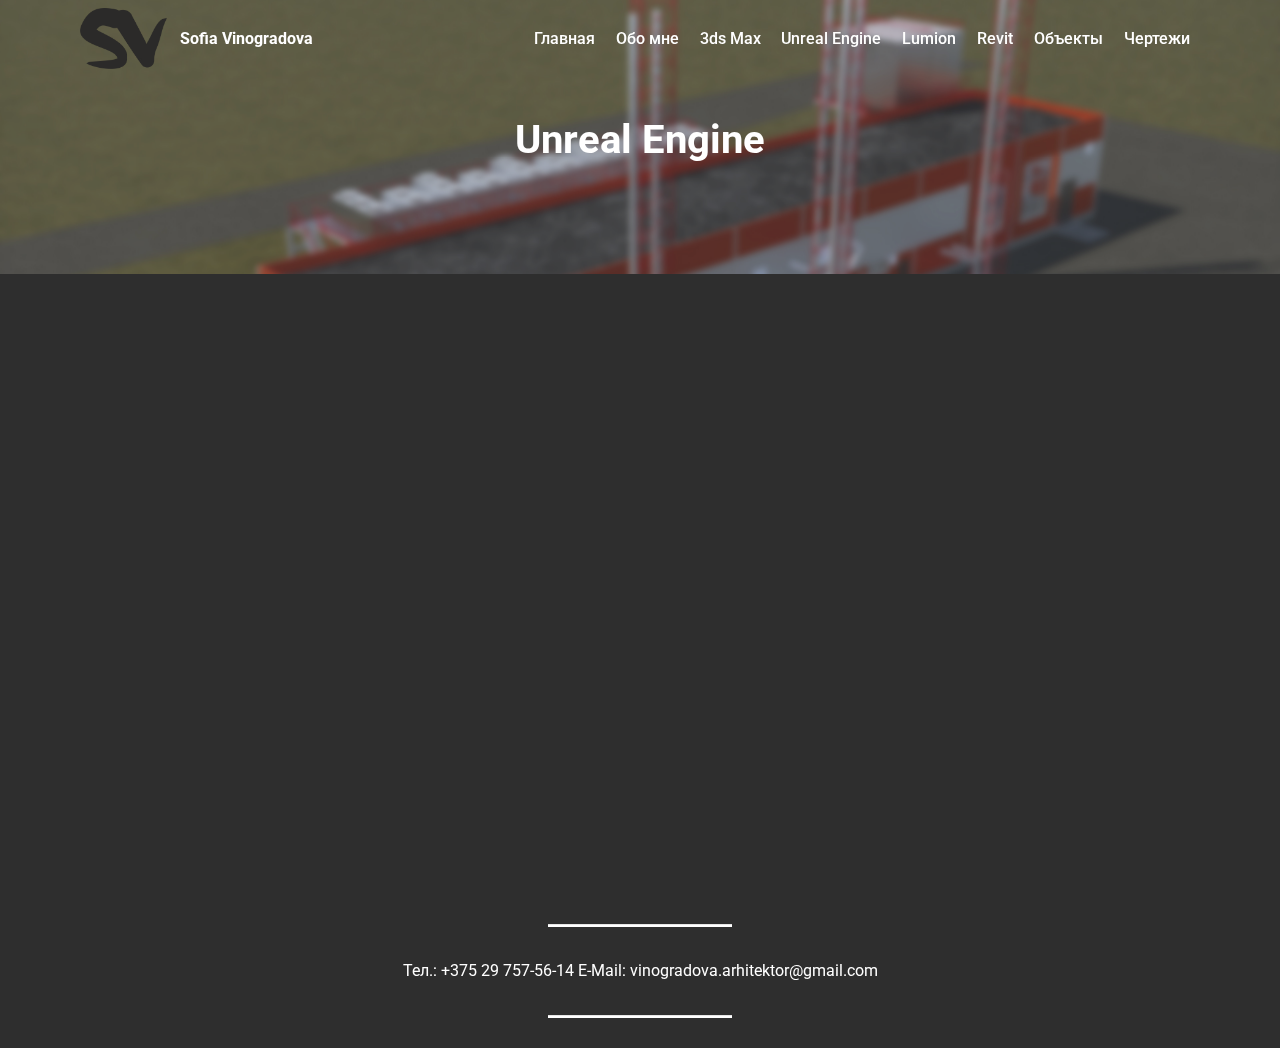
<file: page8.html>
<!DOCTYPE html>
<html >
<head>
  <!-- Site made with Mobirise Website Builder v4.6.7, https://mobirise.com -->
  <meta charset="UTF-8">
  <meta http-equiv="X-UA-Compatible" content="IE=edge">
  <meta name="generator" content="Mobirise v4.6.7, mobirise.com">
  <meta name="viewport" content="width=device-width, initial-scale=1, minimum-scale=1">
  <link rel="shortcut icon" href="assets/images/-1.jpg" type="image/x-icon">
  <meta name="description" content="Web Builder Description">
  <title>Unreal</title>
  <link rel="stylesheet" href="assets/web/assets/mobirise-icons/mobirise-icons.css">
  <link rel="stylesheet" href="assets/tether/tether.min.css">
  <link rel="stylesheet" href="assets/bootstrap/css/bootstrap.min.css">
  <link rel="stylesheet" href="assets/bootstrap/css/bootstrap-grid.min.css">
  <link rel="stylesheet" href="assets/bootstrap/css/bootstrap-reboot.min.css">
  <link rel="stylesheet" href="assets/dropdown/css/style.css">
  <link rel="stylesheet" href="assets/theme/css/style.css">
  <link rel="stylesheet" href="assets/mobirise/css/mbr-additional.css" type="text/css">
  
  
  
</head>
<body>
  <section class="menu cid-qJI18axnAr" once="menu" id="menu1-2b">

    

    <nav class="navbar navbar-expand beta-menu navbar-dropdown align-items-center navbar-fixed-top navbar-toggleable-sm bg-color transparent">
        <button class="navbar-toggler navbar-toggler-right" type="button" data-toggle="collapse" data-target="#navbarSupportedContent" aria-controls="navbarSupportedContent" aria-expanded="false" aria-label="Toggle navigation">
            <div class="hamburger">
                <span></span>
                <span></span>
                <span></span>
                <span></span>
            </div>
        </button>
        <div class="menu-logo">
            <div class="navbar-brand">
                <span class="navbar-logo">
                    <a href="https://mobirise.com">
                         <img src="assets/images/2.png" alt="Mobirise" title="" style="height: 3.8rem;">
                    </a>
                </span>
                <span class="navbar-caption-wrap"><a class="navbar-caption text-white display-4" href="#top">Sofia Vinogradova</a></span>
            </div>
        </div>
        <div class="collapse navbar-collapse" id="navbarSupportedContent">
            <ul class="navbar-nav nav-dropdown nav-right" data-app-modern-menu="true"><li class="nav-item">
                    <a class="nav-link link text-success display-4" href="https://mobirise.com">
                        </a>
                </li>
                <li class="nav-item">
                    <a class="nav-link link text-success display-4" href="index.html">
                        Главная</a>
                </li><li class="nav-item"><a class="nav-link link text-success display-4" href="index.html#header3-k">Обо мне</a></li><li class="nav-item"><a class="nav-link link text-success display-4" href="index.html#header3-h">3ds Max</a></li><li class="nav-item"><a class="nav-link link text-success display-4" href="index.html#header3-2a">Unreal Engine</a></li><li class="nav-item"><a class="nav-link link text-success display-4" href="index.html#header3-l">Lumion</a></li><li class="nav-item"><a class="nav-link link text-success display-4" href="index.html#header3-n">Revit</a></li><li class="nav-item"><a class="nav-link link text-success display-4" href="index.html#header3-p">Объекты</a></li><li class="nav-item"><a class="nav-link link text-success display-4" href="index.html#header3-q">Чертежи</a></li></ul>
            
        </div>
    </nav>
</section>

<section class="engine"><a href="https://mobirise.ws/m">drag and drop website creator</a></section><section class="mbr-section content5 cid-qJI18aWEKe mbr-parallax-background" id="content5-2c">

    

    <div class="mbr-overlay" style="opacity: 0.2; background-color: rgb(193, 193, 193);">
    </div>

    <div class="container">
        <div class="media-container-row">
            <div class="title col-12 col-md-8">
                <h2 class="align-center mbr-bold mbr-white pb-3 mbr-fonts-style display-2">Unreal Engine</h2>
                
                
                
            </div>
        </div>
    </div>
</section>

<section class="cid-qJI695UnLm" id="video3-2i">

    
    
    <figure class="mbr-figure align-center container">
        <div class="video-block" style="width: 80%;">
            <div><iframe class="mbr-embedded-video" src="https://www.youtube.com/embed/y0ymak4jLJI?rel=0&amp;amp;showinfo=0&amp;autoplay=0&amp;loop=0" width="1280" height="720" frameborder="0" allowfullscreen></iframe></div>
        </div>
    </figure>
</section>

<section class="mbr-section article content10 cid-qJI18cC0T5" id="content10-2f">
    
     

    <div class="container">
        <div class="inner-container" style="width: 66%;">
            <hr class="line" style="width: 25%;">
            <div class="section-text align-center mbr-white mbr-fonts-style display-5">Тел.: ‎+375 29 757-56-14 E-Mail: vinogradova.arhitektor@gmail.com</div>
            <hr class="line" style="width: 25%;">
        </div>
    </div>
</section>


  <script src="assets/web/assets/jquery/jquery.min.js"></script>
  <script src="assets/popper/popper.min.js"></script>
  <script src="assets/tether/tether.min.js"></script>
  <script src="assets/bootstrap/js/bootstrap.min.js"></script>
  <script src="assets/smoothscroll/smooth-scroll.js"></script>
  <script src="assets/dropdown/js/script.min.js"></script>
  <script src="assets/touchswipe/jquery.touch-swipe.min.js"></script>
  <script src="assets/parallax/jarallax.min.js"></script>
  <script src="assets/theme/js/script.js"></script>
  
  
</body>
</html>
</file>
<file: assets/web/assets/mobirise-icons/mobirise-icons.css>
@font-face {
  font-family: 'MobiriseIcons';
  src:  url('mobirise-icons.eot?spat4u');
  src:  url('mobirise-icons.eot?spat4u#iefix') format('embedded-opentype'),
    url('mobirise-icons.ttf?spat4u') format('truetype'),
    url('mobirise-icons.woff?spat4u') format('woff'),
    url('mobirise-icons.svg?spat4u#MobiriseIcons') format('svg');
  font-weight: normal;
  font-style: normal;
}

[class^="mbri-"], [class*=" mbri-"] {
  /* use !important to prevent issues with browser extensions that change fonts */
  font-family: MobiriseIcons !important;
  speak: none;
  font-style: normal;
  font-weight: normal;
  font-variant: normal;
  text-transform: none;
  line-height: 1;

  /* Better Font Rendering =========== */
  -webkit-font-smoothing: antialiased;
  -moz-osx-font-smoothing: grayscale;
}

.mbri-add-submenu:before {
  content: "\e900";
}
.mbri-alert:before {
  content: "\e901";
}
.mbri-align-center:before {
  content: "\e902";
}
.mbri-align-justify:before {
  content: "\e903";
}
.mbri-align-left:before {
  content: "\e904";
}
.mbri-align-right:before {
  content: "\e905";
}
.mbri-android:before {
  content: "\e906";
}
.mbri-apple:before {
  content: "\e907";
}
.mbri-arrow-down:before {
  content: "\e908";
}
.mbri-arrow-next:before {
  content: "\e909";
}
.mbri-arrow-prev:before {
  content: "\e90a";
}
.mbri-arrow-up:before {
  content: "\e90b";
}
.mbri-bold:before {
  content: "\e90c";
}
.mbri-bookmark:before {
  content: "\e90d";
}
.mbri-bootstrap:before {
  content: "\e90e";
}
.mbri-briefcase:before {
  content: "\e90f";
}
.mbri-browse:before {
  content: "\e910";
}
.mbri-bulleted-list:before {
  content: "\e911";
}
.mbri-calendar:before {
  content: "\e912";
}
.mbri-camera:before {
  content: "\e913";
}
.mbri-cart-add:before {
  content: "\e914";
}
.mbri-cart-full:before {
  content: "\e915";
}
.mbri-cash:before {
  content: "\e916";
}
.mbri-change-style:before {
  content: "\e917";
}
.mbri-chat:before {
  content: "\e918";
}
.mbri-clock:before {
  content: "\e919";
}
.mbri-close:before {
  content: "\e91a";
}
.mbri-cloud:before {
  content: "\e91b";
}
.mbri-code:before {
  content: "\e91c";
}
.mbri-contact-form:before {
  content: "\e91d";
}
.mbri-credit-card:before {
  content: "\e91e";
}
.mbri-cursor-click:before {
  content: "\e91f";
}
.mbri-cust-feedback:before {
  content: "\e920";
}
.mbri-database:before {
  content: "\e921";
}
.mbri-delivery:before {
  content: "\e922";
}
.mbri-desktop:before {
  content: "\e923";
}
.mbri-devices:before {
  content: "\e924";
}
.mbri-down:before {
  content: "\e925";
}
.mbri-download:before {
  content: "\e989";
}
.mbri-drag-n-drop:before {
  content: "\e927";
}
.mbri-drag-n-drop2:before {
  content: "\e928";
}
.mbri-edit:before {
  content: "\e929";
}
.mbri-edit2:before {
  content: "\e92a";
}
.mbri-error:before {
  content: "\e92b";
}
.mbri-extension:before {
  content: "\e92c";
}
.mbri-features:before {
  content: "\e92d";
}
.mbri-file:before {
  content: "\e92e";
}
.mbri-flag:before {
  content: "\e92f";
}
.mbri-folder:before {
  content: "\e930";
}
.mbri-gift:before {
  content: "\e931";
}
.mbri-github:before {
  content: "\e932";
}
.mbri-globe:before {
  content: "\e933";
}
.mbri-globe-2:before {
  content: "\e934";
}
.mbri-growing-chart:before {
  content: "\e935";
}
.mbri-hearth:before {
  content: "\e936";
}
.mbri-help:before {
  content: "\e937";
}
.mbri-home:before {
  content: "\e938";
}
.mbri-hot-cup:before {
  content: "\e939";
}
.mbri-idea:before {
  content: "\e93a";
}
.mbri-image-gallery:before {
  content: "\e93b";
}
.mbri-image-slider:before {
  content: "\e93c";
}
.mbri-info:before {
  content: "\e93d";
}
.mbri-italic:before {
  content: "\e93e";
}
.mbri-key:before {
  content: "\e93f";
}
.mbri-laptop:before {
  content: "\e940";
}
.mbri-layers:before {
  content: "\e941";
}
.mbri-left-right:before {
  content: "\e942";
}
.mbri-left:before {
  content: "\e943";
}
.mbri-letter:before {
  content: "\e944";
}
.mbri-like:before {
  content: "\e945";
}
.mbri-link:before {
  content: "\e946";
}
.mbri-lock:before {
  content: "\e947";
}
.mbri-login:before {
  content: "\e948";
}
.mbri-logout:before {
  content: "\e949";
}
.mbri-magic-stick:before {
  content: "\e94a";
}
.mbri-map-pin:before {
  content: "\e94b";
}
.mbri-menu:before {
  content: "\e94c";
}
.mbri-mobile:before {
  content: "\e94d";
}
.mbri-mobile2:before {
  content: "\e94e";
}
.mbri-mobirise:before {
  content: "\e94f";
}
.mbri-more-horizontal:before {
  content: "\e950";
}
.mbri-more-vertical:before {
  content: "\e951";
}
.mbri-music:before {
  content: "\e952";
}
.mbri-new-file:before {
  content: "\e953";
}
.mbri-numbered-list:before {
  content: "\e954";
}
.mbri-opened-folder:before {
  content: "\e955";
}
.mbri-pages:before {
  content: "\e956";
}
.mbri-paper-plane:before {
  content: "\e957";
}
.mbri-paperclip:before {
  content: "\e958";
}
.mbri-photo:before {
  content: "\e959";
}
.mbri-photos:before {
  content: "\e95a";
}
.mbri-pin:before {
  content: "\e95b";
}
.mbri-play:before {
  content: "\e95c";
}
.mbri-plus:before {
  content: "\e95d";
}
.mbri-preview:before {
  content: "\e95e";
}
.mbri-print:before {
  content: "\e95f";
}
.mbri-protect:before {
  content: "\e960";
}
.mbri-question:before {
  content: "\e961";
}
.mbri-quote-left:before {
  content: "\e962";
}
.mbri-quote-right:before {
  content: "\e963";
}
.mbri-refresh:before {
  content: "\e964";
}
.mbri-responsive:before {
  content: "\e965";
}
.mbri-right:before {
  content: "\e966";
}
.mbri-rocket:before {
  content: "\e967";
}
.mbri-sad-face:before {
  content: "\e968";
}
.mbri-sale:before {
  content: "\e969";
}
.mbri-save:before {
  content: "\e96a";
}
.mbri-search:before {
  content: "\e96b";
}
.mbri-setting:before {
  content: "\e96c";
}
.mbri-setting2:before {
  content: "\e96d";
}
.mbri-setting3:before {
  content: "\e96e";
}
.mbri-share:before {
  content: "\e96f";
}
.mbri-shopping-bag:before {
  content: "\e970";
}
.mbri-shopping-basket:before {
  content: "\e971";
}
.mbri-shopping-cart:before {
  content: "\e972";
}
.mbri-sites:before {
  content: "\e973";
}
.mbri-smile-face:before {
  content: "\e974";
}
.mbri-speed:before {
  content: "\e975";
}
.mbri-star:before {
  content: "\e976";
}
.mbri-success:before {
  content: "\e977";
}
.mbri-sun:before {
  content: "\e978";
}
.mbri-sun2:before {
  content: "\e979";
}
.mbri-tablet:before {
  content: "\e97a";
}
.mbri-tablet-vertical:before {
  content: "\e97b";
}
.mbri-target:before {
  content: "\e97c";
}
.mbri-timer:before {
  content: "\e97d";
}
.mbri-to-ftp:before {
  content: "\e97e";
}
.mbri-to-local-drive:before {
  content: "\e97f";
}
.mbri-touch-swipe:before {
  content: "\e980";
}
.mbri-touch:before {
  content: "\e981";
}
.mbri-trash:before {
  content: "\e982";
}
.mbri-underline:before {
  content: "\e983";
}
.mbri-unlink:before {
  content: "\e984";
}
.mbri-unlock:before {
  content: "\e985";
}
.mbri-up-down:before {
  content: "\e986";
}
.mbri-up:before {
  content: "\e987";
}
.mbri-update:before {
  content: "\e988";
}
.mbri-upload:before {
 content: "\e926"; 
}
.mbri-user:before {
  content: "\e98a";
}
.mbri-user2:before {
  content: "\e98b";
}
.mbri-users:before {
  content: "\e98c";
}
.mbri-video:before {
  content: "\e98d";
}
.mbri-video-play:before {
  content: "\e98e";
}
.mbri-watch:before {
  content: "\e98f";
}
.mbri-website-theme:before {
  content: "\e990";
}
.mbri-wifi:before {
  content: "\e991";
}
.mbri-windows:before {
  content: "\e992";
}
.mbri-zoom-out:before {
  content: "\e993";
}
.mbri-redo:before {
  content: "\e994";
}
.mbri-undo:before {
  content: "\e995";
}
</file>
<file: assets/socicon/css/styles.css>
@charset "UTF-8";

@font-face {
  font-family: "socicon";
  src:url("../fonts/socicon.eot");
  src:url("../fonts/socicon.eot?#iefix") format("embedded-opentype"),
    url("../fonts/socicon.woff") format("woff"),
    url("../fonts/socicon.ttf") format("truetype"),
    url("../fonts/socicon.svg#socicon") format("svg");
  font-weight: normal;
  font-style: normal;

}

[data-icon]:before {
  font-family: "socicon" !important;
  content: attr(data-icon);
  font-style: normal !important;
  font-weight: normal !important;
  font-variant: normal !important;
  text-transform: none !important;
  speak: none;
  line-height: 1;
  -webkit-font-smoothing: antialiased;
  -moz-osx-font-smoothing: grayscale;
}

[class^="socicon-"]:before,
[class*=" socicon-"]:before {
  font-family: "socicon" !important;
  font-style: normal !important;
  font-weight: normal !important;
  font-variant: normal !important;
  text-transform: none !important;
  speak: none;
  line-height: 1;
  -webkit-font-smoothing: antialiased;
  -moz-osx-font-smoothing: grayscale;
}

.socicon-modelmayhem:before {
  content: "\e000";
}
.socicon-mixcloud:before {
  content: "\e001";
}
.socicon-drupal:before {
  content: "\e002";
}
.socicon-swarm:before {
  content: "\e003";
}
.socicon-istock:before {
  content: "\e004";
}
.socicon-yammer:before {
  content: "\e005";
}
.socicon-ello:before {
  content: "\e006";
}
.socicon-stackoverflow:before {
  content: "\e007";
}
.socicon-persona:before {
  content: "\e008";
}
.socicon-triplej:before {
  content: "\e009";
}
.socicon-houzz:before {
  content: "\e00a";
}
.socicon-rss:before {
  content: "\e00b";
}
.socicon-paypal:before {
  content: "\e00c";
}
.socicon-odnoklassniki:before {
  content: "\e00d";
}
.socicon-airbnb:before {
  content: "\e00e";
}
.socicon-periscope:before {
  content: "\e00f";
}
.socicon-outlook:before {
  content: "\e010";
}
.socicon-coderwall:before {
  content: "\e011";
}
.socicon-tripadvisor:before {
  content: "\e012";
}
.socicon-appnet:before {
  content: "\e013";
}
.socicon-goodreads:before {
  content: "\e014";
}
.socicon-tripit:before {
  content: "\e015";
}
.socicon-lanyrd:before {
  content: "\e016";
}
.socicon-slideshare:before {
  content: "\e017";
}
.socicon-buffer:before {
  content: "\e018";
}
.socicon-disqus:before {
  content: "\e019";
}
.socicon-vkontakte:before {
  content: "\e01a";
}
.socicon-whatsapp:before {
  content: "\e01b";
}
.socicon-patreon:before {
  content: "\e01c";
}
.socicon-storehouse:before {
  content: "\e01d";
}
.socicon-pocket:before {
  content: "\e01e";
}
.socicon-mail:before {
  content: "\e01f";
}
.socicon-blogger:before {
  content: "\e020";
}
.socicon-technorati:before {
  content: "\e021";
}
.socicon-reddit:before {
  content: "\e022";
}
.socicon-dribbble:before {
  content: "\e023";
}
.socicon-stumbleupon:before {
  content: "\e024";
}
.socicon-digg:before {
  content: "\e025";
}
.socicon-envato:before {
  content: "\e026";
}
.socicon-behance:before {
  content: "\e027";
}
.socicon-delicious:before {
  content: "\e028";
}
.socicon-deviantart:before {
  content: "\e029";
}
.socicon-forrst:before {
  content: "\e02a";
}
.socicon-play:before {
  content: "\e02b";
}
.socicon-zerply:before {
  content: "\e02c";
}
.socicon-wikipedia:before {
  content: "\e02d";
}
.socicon-apple:before {
  content: "\e02e";
}
.socicon-flattr:before {
  content: "\e02f";
}
.socicon-github:before {
  content: "\e030";
}
.socicon-renren:before {
  content: "\e031";
}
.socicon-friendfeed:before {
  content: "\e032";
}
.socicon-newsvine:before {
  content: "\e033";
}
.socicon-identica:before {
  content: "\e034";
}
.socicon-bebo:before {
  content: "\e035";
}
.socicon-zynga:before {
  content: "\e036";
}
.socicon-steam:before {
  content: "\e037";
}
.socicon-xbox:before {
  content: "\e038";
}
.socicon-windows:before {
  content: "\e039";
}
.socicon-qq:before {
  content: "\e03a";
}
.socicon-douban:before {
  content: "\e03b";
}
.socicon-meetup:before {
  content: "\e03c";
}
.socicon-playstation:before {
  content: "\e03d";
}
.socicon-android:before {
  content: "\e03e";
}
.socicon-snapchat:before {
  content: "\e03f";
}
.socicon-twitter:before {
  content: "\e040";
}
.socicon-facebook:before {
  content: "\e041";
}
.socicon-googleplus:before {
  content: "\e042";
}
.socicon-pinterest:before {
  content: "\e043";
}
.socicon-foursquare:before {
  content: "\e044";
}
.socicon-yahoo:before {
  content: "\e045";
}
.socicon-skype:before {
  content: "\e046";
}
.socicon-yelp:before {
  content: "\e047";
}
.socicon-feedburner:before {
  content: "\e048";
}
.socicon-linkedin:before {
  content: "\e049";
}
.socicon-viadeo:before {
  content: "\e04a";
}
.socicon-xing:before {
  content: "\e04b";
}
.socicon-myspace:before {
  content: "\e04c";
}
.socicon-soundcloud:before {
  content: "\e04d";
}
.socicon-spotify:before {
  content: "\e04e";
}
.socicon-grooveshark:before {
  content: "\e04f";
}
.socicon-lastfm:before {
  content: "\e050";
}
.socicon-youtube:before {
  content: "\e051";
}
.socicon-vimeo:before {
  content: "\e052";
}
.socicon-dailymotion:before {
  content: "\e053";
}
.socicon-vine:before {
  content: "\e054";
}
.socicon-flickr:before {
  content: "\e055";
}
.socicon-500px:before {
  content: "\e056";
}
.socicon-wordpress:before {
  content: "\e058";
}
.socicon-tumblr:before {
  content: "\e059";
}
.socicon-twitch:before {
  content: "\e05a";
}
.socicon-8tracks:before {
  content: "\e05b";
}
.socicon-amazon:before {
  content: "\e05c";
}
.socicon-icq:before {
  content: "\e05d";
}
.socicon-smugmug:before {
  content: "\e05e";
}
.socicon-ravelry:before {
  content: "\e05f";
}
.socicon-weibo:before {
  content: "\e060";
}
.socicon-baidu:before {
  content: "\e061";
}
.socicon-angellist:before {
  content: "\e062";
}
.socicon-ebay:before {
  content: "\e063";
}
.socicon-imdb:before {
  content: "\e064";
}
.socicon-stayfriends:before {
  content: "\e065";
}
.socicon-residentadvisor:before {
  content: "\e066";
}
.socicon-google:before {
  content: "\e067";
}
.socicon-yandex:before {
  content: "\e068";
}
.socicon-sharethis:before {
  content: "\e069";
}
.socicon-bandcamp:before {
  content: "\e06a";
}
.socicon-itunes:before {
  content: "\e06b";
}
.socicon-deezer:before {
  content: "\e06c";
}
.socicon-telegram:before {
  content: "\e06e";
}
.socicon-openid:before {
  content: "\e06f";
}
.socicon-amplement:before {
  content: "\e070";
}
.socicon-viber:before {
  content: "\e071";
}
.socicon-zomato:before {
  content: "\e072";
}
.socicon-draugiem:before {
  content: "\e074";
}
.socicon-endomodo:before {
  content: "\e075";
}
.socicon-filmweb:before {
  content: "\e076";
}
.socicon-stackexchange:before {
  content: "\e077";
}
.socicon-wykop:before {
  content: "\e078";
}
.socicon-teamspeak:before {
  content: "\e079";
}
.socicon-teamviewer:before {
  content: "\e07a";
}
.socicon-ventrilo:before {
  content: "\e07b";
}
.socicon-younow:before {
  content: "\e07c";
}
.socicon-raidcall:before {
  content: "\e07d";
}
.socicon-mumble:before {
  content: "\e07e";
}
.socicon-medium:before {
  content: "\e06d";
}
.socicon-bebee:before {
  content: "\e07f";
}
.socicon-hitbox:before {
  content: "\e080";
}
.socicon-reverbnation:before {
  content: "\e081";
}
.socicon-formulr:before {
  content: "\e082";
}
.socicon-instagram:before {
  content: "\e057";
}
.socicon-battlenet:before {
  content: "\e083";
}
.socicon-chrome:before {
  content: "\e084";
}
.socicon-discord:before {
  content: "\e086";
}
.socicon-issuu:before {
  content: "\e087";
}
.socicon-macos:before {
  content: "\e088";
}
.socicon-firefox:before {
  content: "\e089";
}
.socicon-opera:before {
  content: "\e08d";
}
.socicon-keybase:before {
  content: "\e090";
}
.socicon-alliance:before {
  content: "\e091";
}
.socicon-livejournal:before {
  content: "\e092";
}
.socicon-googlephotos:before {
  content: "\e093";
}
.socicon-horde:before {
  content: "\e094";
}
.socicon-etsy:before {
  content: "\e095";
}
.socicon-zapier:before {
  content: "\e096";
}
.socicon-google-scholar:before {
  content: "\e097";
}
.socicon-researchgate:before {
  content: "\e098";
}
.socicon-wechat:before {
  content: "\e099";
}
.socicon-strava:before {
  content: "\e09a";
}
.socicon-line:before {
  content: "\e09b";
}
.socicon-lyft:before {
  content: "\e09c";
}
.socicon-uber:before {
  content: "\e09d";
}
.socicon-songkick:before {
  content: "\e09e";
}
.socicon-viewbug:before {
  content: "\e09f";
}
.socicon-googlegroups:before {
  content: "\e0a0";
}
.socicon-quora:before {
  content: "\e073";
}
.socicon-diablo:before {
  content: "\e085";
}
.socicon-blizzard:before {
  content: "\e0a1";
}
.socicon-hearthstone:before {
  content: "\e08b";
}
.socicon-heroes:before {
  content: "\e08a";
}
.socicon-overwatch:before {
  content: "\e08c";
}
.socicon-warcraft:before {
  content: "\e08e";
}
.socicon-starcraft:before {
  content: "\e08f";
}
.socicon-beam:before {
  content: "\e0a2";
}
.socicon-curse:before {
  content: "\e0a3";
}
.socicon-player:before {
  content: "\e0a4";
}
.socicon-streamjar:before {
  content: "\e0a5";
}
.socicon-nintendo:before {
  content: "\e0a6";
}
.socicon-hellocoton:before {
  content: "\e0a7";
}
</file>
<file: assets/dropdown/css/style.css>
.navbar-dropdown {
  left: 0;
  padding: 0;
  position: absolute;
  right: 0;
  top: 0;
  transition: all 0.45s ease;
  z-index: 1030;
  background: #282828; }
  .navbar-dropdown .navbar-logo {
    margin-right: 0.8rem;
    transition: margin 0.3s ease-in-out;
    vertical-align: middle; }
    .navbar-dropdown .navbar-logo img {
      height: 3.125rem;
      transition: all 0.3s ease-in-out; }
    .navbar-dropdown .navbar-logo.mbr-iconfont {
      font-size: 3.125rem;
      line-height: 3.125rem; }
  .navbar-dropdown .navbar-caption {
    font-weight: 700;
    white-space: normal;
    vertical-align: -4px;
    line-height: 3.125rem !important; }
    .navbar-dropdown .navbar-caption, .navbar-dropdown .navbar-caption:hover {
      color: inherit;
      text-decoration: none; }
  .navbar-dropdown .mbr-iconfont + .navbar-caption {
    vertical-align: -1px; }
  .navbar-dropdown.navbar-fixed-top {
    position: fixed; }
  .navbar-dropdown .navbar-brand span {
    vertical-align: -4px; }
  .navbar-dropdown.bg-color.transparent {
    background: none; }
  .navbar-dropdown.navbar-short .navbar-brand {
    padding: 0.625rem 0; }
    .navbar-dropdown.navbar-short .navbar-brand span {
      vertical-align: -1px; }
  .navbar-dropdown.navbar-short .navbar-caption {
    line-height: 2.375rem !important;
    vertical-align: -2px; }
  .navbar-dropdown.navbar-short .navbar-logo {
    margin-right: 0.5rem; }
    .navbar-dropdown.navbar-short .navbar-logo img {
      height: 2.375rem; }
    .navbar-dropdown.navbar-short .navbar-logo.mbr-iconfont {
      font-size: 2.375rem;
      line-height: 2.375rem; }
  .navbar-dropdown.navbar-short .mbr-table-cell {
    height: 3.625rem; }
  .navbar-dropdown .navbar-close {
    left: 0.6875rem;
    position: fixed;
    top: 0.75rem;
    z-index: 1000; }
  .navbar-dropdown .hamburger-icon {
    content: "";
    display: inline-block;
    vertical-align: middle;
    width: 16px;
    -webkit-box-shadow: 0 -6px 0 1px #282828,0 0 0 1px #282828,0 6px 0 1px #282828;
    -moz-box-shadow: 0 -6px 0 1px #282828,0 0 0 1px #282828,0 6px 0 1px #282828;
    box-shadow: 0 -6px 0 1px #282828,0 0 0 1px #282828,0 6px 0 1px #282828; }

.dropdown-menu .dropdown-toggle[data-toggle="dropdown-submenu"]::after {
  border-bottom: 0.35em solid transparent;
  border-left: 0.35em solid;
  border-right: 0;
  border-top: 0.35em solid transparent;
  margin-left: 0.3rem; }

.dropdown-menu .dropdown-item:focus {
  outline: 0; }

.nav-dropdown {
  font-size: 0.75rem;
  font-weight: 500;
  height: auto !important; }
  .nav-dropdown .nav-btn {
    padding-left: 1rem; }
  .nav-dropdown .link {
    margin: .667em 1.667em;
    font-weight: 500;
    padding: 0;
    transition: color .2s ease-in-out; }
    .nav-dropdown .link.dropdown-toggle {
      margin-right: 2.583em; }
      .nav-dropdown .link.dropdown-toggle::after {
        margin-left: .25rem;
        border-top: 0.35em solid;
        border-right: 0.35em solid transparent;
        border-left: 0.35em solid transparent;
        border-bottom: 0; }
      .nav-dropdown .link.dropdown-toggle[aria-expanded="true"] {
        margin: 0;
        padding: 0.667em 3.263em  0.667em 1.667em; }
  .nav-dropdown .link::after,
  .nav-dropdown .dropdown-item::after {
    color: inherit; }
  .nav-dropdown .btn {
    font-size: 0.75rem;
    font-weight: 700;
    letter-spacing: 0;
    margin-bottom: 0;
    padding-left: 1.25rem;
    padding-right: 1.25rem; }
  .nav-dropdown .dropdown-menu {
    border-radius: 0;
    border: 0;
    left: 0;
    margin: 0;
    padding-bottom: 1.25rem;
    padding-top: 1.25rem;
    position: relative; }
  .nav-dropdown .dropdown-submenu {
    margin-left: 0.125rem;
    top: 0; }
  .nav-dropdown .dropdown-item {
    font-weight: 500;
    line-height: 2;
    padding: 0.3846em 4.615em 0.3846em 1.5385em;
    position: relative;
    transition: color .2s ease-in-out, background-color .2s ease-in-out; }
    .nav-dropdown .dropdown-item::after {
      margin-top: -0.3077em;
      position: absolute;
      right: 1.1538em;
      top: 50%; }
    .nav-dropdown .dropdown-item:focus, .nav-dropdown .dropdown-item:hover {
      background: none; }

@media (max-width: 767px) {
  .nav-dropdown.navbar-toggleable-sm {
    bottom: 0;
    display: none;
    left: 0;
    overflow-x: hidden;
    position: fixed;
    top: 0;
    transform: translateX(-100%);
    -ms-transform: translateX(-100%);
    -webkit-transform: translateX(-100%);
    width: 18.75rem;
    z-index: 999; } }
.nav-dropdown.navbar-toggleable-xl {
  bottom: 0;
  display: none;
  left: 0;
  overflow-x: hidden;
  position: fixed;
  top: 0;
  transform: translateX(-100%);
  -ms-transform: translateX(-100%);
  -webkit-transform: translateX(-100%);
  width: 18.75rem;
  z-index: 999; }

.nav-dropdown-sm {
  display: block !important;
  overflow-x: hidden;
  overflow: auto;
  padding-top: 3.875rem; }
  .nav-dropdown-sm::after {
    content: "";
    display: block;
    height: 3rem;
    width: 100%; }
  .nav-dropdown-sm.collapse.in ~ .navbar-close {
    display: block !important; }
  .nav-dropdown-sm.collapsing, .nav-dropdown-sm.collapse.in {
    transform: translateX(0);
    -ms-transform: translateX(0);
    -webkit-transform: translateX(0);
    transition: all 0.25s ease-out;
    -webkit-transition: all 0.25s ease-out;
    background: #282828; }
  .nav-dropdown-sm.collapsing[aria-expanded="false"] {
    transform: translateX(-100%);
    -ms-transform: translateX(-100%);
    -webkit-transform: translateX(-100%); }
  .nav-dropdown-sm .nav-item {
    display: block;
    margin-left: 0 !important;
    padding-left: 0; }
  .nav-dropdown-sm .link,
  .nav-dropdown-sm .dropdown-item {
    border-top: 1px dotted rgba(255, 255, 255, 0.1);
    font-size: 0.8125rem;
    line-height: 1.6;
    margin: 0 !important;
    padding: 0.875rem 2.4rem 0.875rem 1.5625rem !important;
    position: relative;
    white-space: normal; }
    .nav-dropdown-sm .link:focus, .nav-dropdown-sm .link:hover,
    .nav-dropdown-sm .dropdown-item:focus,
    .nav-dropdown-sm .dropdown-item:hover {
      background: rgba(0, 0, 0, 0.2) !important;
      color: #c0a375; }
  .nav-dropdown-sm .nav-btn {
    position: relative;
    padding: 1.5625rem 1.5625rem 0 1.5625rem; }
    .nav-dropdown-sm .nav-btn::before {
      border-top: 1px dotted rgba(255, 255, 255, 0.1);
      content: "";
      left: 0;
      position: absolute;
      top: 0;
      width: 100%; }
    .nav-dropdown-sm .nav-btn + .nav-btn {
      padding-top: 0.625rem; }
      .nav-dropdown-sm .nav-btn + .nav-btn::before {
        display: none; }
  .nav-dropdown-sm .btn {
    padding: 0.625rem 0; }
  .nav-dropdown-sm .dropdown-toggle[data-toggle="dropdown-submenu"]::after {
    margin-left: .25rem;
    border-top: 0.35em solid;
    border-right: 0.35em solid transparent;
    border-left: 0.35em solid transparent;
    border-bottom: 0; }
  .nav-dropdown-sm .dropdown-toggle[data-toggle="dropdown-submenu"][aria-expanded="true"]::after {
    border-top: 0;
    border-right: 0.35em solid transparent;
    border-left: 0.35em solid transparent;
    border-bottom: 0.35em solid; }
  .nav-dropdown-sm .dropdown-menu {
    margin: 0;
    padding: 0;
    position: relative;
    top: 0;
    left: 0;
    width: 100%;
    border: 0;
    float: none;
    border-radius: 0;
    background: none; }
  .nav-dropdown-sm .dropdown-submenu {
    left: 100%;
    margin-left: 0.125rem;
    margin-top: -1.25rem;
    top: 0; }

.navbar-toggleable-sm .nav-dropdown .dropdown-menu {
  position: absolute; }

.navbar-toggleable-sm .nav-dropdown .dropdown-submenu {
  left: 100%;
  margin-left: 0.125rem;
  margin-top: -1.25rem;
  top: 0; }

.navbar-toggleable-sm.opened .nav-dropdown .dropdown-menu {
  position: relative; }

.navbar-toggleable-sm.opened .nav-dropdown .dropdown-submenu {
  left: 0;
  margin-left: 00rem;
  margin-top: 0rem;
  top: 0; }

.is-builder .nav-dropdown.collapsing {
  transition: none !important; }

/*# sourceMappingURL=style.css.map */
</file>
<file: assets/theme/css/style.css>
/*!
 * Mobirise v4 theme (https://mobirise.com/)
 * Copyright 2017 Mobirise
 */
section {
  background-color: #eeeeee; }

section,
.container,
.container-fluid {
  position: relative;
  word-wrap: break-word; }

a.mbr-iconfont:hover {
  text-decoration: none; }

.article .lead p, .article .lead ul, .article .lead ol, .article .lead pre, .article .lead blockquote {
  margin-bottom: 0; }

a {
  font-style: normal;
  font-weight: 400;
  cursor: pointer; }
  a, a:hover {
    text-decoration: none; }

figure {
  margin-bottom: 0; }

body {
  color: #232323; }

h1, h2, h3, h4, h5, h6,
.h1, .h2, .h3, .h4, .h5, .h6,
.display-1, .display-2, .display-3, .display-4 {
  line-height: 1;
  word-break: break-word;
  word-wrap: break-word; }

b, strong {
  font-weight: bold; }

blockquote {
  padding: 10px 0 10px 20px;
  position: relative;
  border-left: 2px solid;
  border-color: #ff3366; }

input:-webkit-autofill, input:-webkit-autofill:hover, input:-webkit-autofill:focus, input:-webkit-autofill:active {
  transition-delay: 9999s;
  transition-property: background-color, color; }

textarea[type="hidden"] {
  display: none; }

body {
  position: relative; }

section {
  background-position: 50% 50%;
  background-repeat: no-repeat;
  background-size: cover; }
  section .mbr-background-video,
  section .mbr-background-video-preview {
    position: absolute;
    bottom: 0;
    left: 0;
    right: 0;
    top: 0; }

.hidden {
  visibility: hidden; }

.mbr-z-index20 {
  z-index: 20; }

/*! Base colors */
.mbr-white {
  color: #ffffff; }

.mbr-black {
  color: #000000; }

.mbr-bg-white {
  background-color: #ffffff; }

.mbr-bg-black {
  background-color: #000000; }

/*! Text-aligns */
.align-left {
  text-align: left; }

.align-center {
  text-align: center; }

.align-right {
  text-align: right; }

@media (max-width: 767px) {
  .align-left, .align-center, .align-right, .mbr-section-btn, .mbr-section-title {
    text-align: center; } }
/*! Font-weight  */
.mbr-light {
  font-weight: 300; }

.mbr-regular {
  font-weight: 400; }

.mbr-semibold {
  font-weight: 500; }

.mbr-bold {
  font-weight: 700; }

/*! Media  */
.media-size-item {
  -webkit-flex: 1 1 auto;
  -moz-flex: 1 1 auto;
  -ms-flex: 1 1 auto;
  -o-flex: 1 1 auto;
  flex: 1 1 auto; }

.media-content {
  -webkit-flex-basis: 100%;
  flex-basis: 100%; }

.media-container-row {
  display: -ms-flexbox;
  display: -webkit-flex;
  display: flex;
  -webkit-flex-direction: row;
  -ms-flex-direction: row;
  flex-direction: row;
  -webkit-flex-wrap: wrap;
  -ms-flex-wrap: wrap;
  flex-wrap: wrap;
  -webkit-justify-content: center;
  -ms-flex-pack: center;
  justify-content: center;
  -webkit-align-content: center;
  -ms-flex-line-pack: center;
  align-content: center;
  -webkit-align-items: start;
  -ms-flex-align: start;
  align-items: start; }
  .media-container-row .media-size-item {
    width: 400px; }

.media-container-column {
  display: -ms-flexbox;
  display: -webkit-flex;
  display: flex;
  -webkit-flex-direction: column;
  -ms-flex-direction: column;
  flex-direction: column;
  -webkit-flex-wrap: wrap;
  -ms-flex-wrap: wrap;
  flex-wrap: wrap;
  -webkit-justify-content: center;
  -ms-flex-pack: center;
  justify-content: center;
  -webkit-align-content: center;
  -ms-flex-line-pack: center;
  align-content: center;
  -webkit-align-items: stretch;
  -ms-flex-align: stretch;
  align-items: stretch; }
  .media-container-column > * {
    width: 100%; }

@media (min-width: 992px) {
  .media-container-row {
    -webkit-flex-wrap: nowrap;
    -ms-flex-wrap: nowrap;
    flex-wrap: nowrap; } }
figure {
  overflow: hidden; }

figure[mbr-media-size] {
  transition: width 0.1s; }

.mbr-figure img, .mbr-figure iframe {
  display: block;
  width: 100%; }

.card {
  background-color: transparent;
  border: none; }

.card-img {
  text-align: center;
  flex-shrink: 0; }

.media {
  max-width: 100%;
  margin: 0 auto; }

.mbr-figure {
  -ms-flex-item-align: center;
  -ms-grid-row-align: center;
  -webkit-align-self: center;
  align-self: center; }

.media-container > div {
  max-width: 100%; }

.mbr-figure img, .card-img img {
  width: 100%; }

@media (max-width: 991px) {
  .media-size-item {
    width: auto !important; }

  .media {
    width: auto; }

  .mbr-figure {
    width: 100% !important; } }
/*! Buttons */
.mbr-section-btn {
  margin-left: -.25rem;
  margin-right: -.25rem;
  font-size: 0; }

nav .mbr-section-btn {
  margin-left: 0rem;
  margin-right: 0rem; }

/*! Btn icon margin */
.btn .mbr-iconfont, .btn.btn-sm .mbr-iconfont {
  cursor: pointer;
  margin-right: 0.5rem; }

.btn.btn-md .mbr-iconfont, .btn.btn-md .mbr-iconfont {
  margin-right: 0.8rem; }

.mbr-regular {
  font-weight: 400; }

.mbr-semibold {
  font-weight: 500; }

.mbr-bold {
  font-weight: 700; }

[type="submit"] {
  -webkit-appearance: none; }

/*! Full-screen */
.mbr-fullscreen .mbr-overlay {
  min-height: 100vh; }

.mbr-fullscreen {
  display: flex;
  display: -webkit-flex;
  display: -moz-flex;
  display: -ms-flex;
  display: -o-flex;
  align-items: center;
  -webkit-align-items: center;
  min-height: 100vh;
  padding-top: 3rem;
  padding-bottom: 3rem; }

/*! Map */
.map {
  height: 25rem;
  position: relative; }
  .map iframe {
    width: 100%;
    height: 100%; }

/* Form */
.form-asterisk {
  font-family: initial;
  position: absolute;
  top: -2px;
  font-weight: normal; }

/*! Scroll to top arrow */
.mbr-arrow-up {
  bottom: 25px;
  right: 90px;
  position: fixed;
  text-align: right;
  z-index: 5000;
  color: #ffffff;
  font-size: 32px;
  transform: rotate(180deg);
  -webkit-transform: rotate(180deg); }

.mbr-arrow-up a {
  background: rgba(0, 0, 0, 0.2);
  border-radius: 3px;
  color: #fff;
  display: inline-block;
  height: 60px;
  width: 60px;
  outline-style: none !important;
  position: relative;
  text-decoration: none;
  transition: all .3s ease-in-out;
  cursor: pointer;
  text-align: center; }
  .mbr-arrow-up a:hover {
    background-color: rgba(0, 0, 0, 0.4); }
  .mbr-arrow-up a i {
    line-height: 60px; }

.mbr-arrow-up-icon {
  display: block;
  color: #fff; }

.mbr-arrow-up-icon::before {
  content: "\203a";
  display: inline-block;
  font-family: serif;
  font-size: 32px;
  line-height: 1;
  font-style: normal;
  position: relative;
  top: 6px;
  left: -4px;
  -webkit-transform: rotate(-90deg);
  transform: rotate(-90deg); }

/*! Arrow Down */
.mbr-arrow {
  position: absolute;
  bottom: 45px;
  left: 50%;
  width: 60px;
  height: 60px;
  cursor: pointer;
  background-color: rgba(80, 80, 80, 0.5);
  border-radius: 50%;
  -webkit-transform: translateX(-50%);
  transform: translateX(-50%); }
  .mbr-arrow > a {
    display: inline-block;
    text-decoration: none;
    outline-style: none;
    -webkit-animation: arrowdown 1.7s ease-in-out infinite;
    animation: arrowdown 1.7s ease-in-out infinite; }
    .mbr-arrow > a > i {
      position: absolute;
      top: -2px;
      left: 15px;
      font-size: 2rem; }

@keyframes arrowdown {
  0% {
    transform: translateY(0px);
    -webkit-transform: translateY(0px); }
  50% {
    transform: translateY(-5px);
    -webkit-transform: translateY(-5px); }
  100% {
    transform: translateY(0px);
    -webkit-transform: translateY(0px); } }
@-webkit-keyframes arrowdown {
  0% {
    transform: translateY(0px);
    -webkit-transform: translateY(0px); }
  50% {
    transform: translateY(-5px);
    -webkit-transform: translateY(-5px); }
  100% {
    transform: translateY(0px);
    -webkit-transform: translateY(0px); } }
@media (max-width: 500px) {
  .mbr-arrow-up {
    left: 50%;
    right: auto;
    transform: translateX(-50%) rotate(180deg);
    -webkit-transform: translateX(-50%) rotate(180deg); } }
/*Gradients animation*/
@keyframes gradient-animation {
  from {
    background-position: 0% 100%;
    animation-timing-function: ease-in-out; }
  to {
    background-position: 100% 0%;
    animation-timing-function: ease-in-out; } }
@-webkit-keyframes gradient-animation {
  from {
    background-position: 0% 100%;
    animation-timing-function: ease-in-out; }
  to {
    background-position: 100% 0%;
    animation-timing-function: ease-in-out; } }
.bg-gradient {
  background-size: 200% 200%;
  animation: gradient-animation 5s infinite alternate;
  -webkit-animation: gradient-animation 5s infinite alternate; }

.menu .navbar-brand {
  display: -webkit-flex; }
  .menu .navbar-brand span {
    display: flex;
    display: -webkit-flex; }
  .menu .navbar-brand .navbar-caption-wrap {
    display: -webkit-flex; }
  .menu .navbar-brand .navbar-logo img {
    display: -webkit-flex; }
@media (min-width: 768px) and (max-width: 991px) {
  .menu .navbar-toggleable-sm .navbar-nav {
    display: -webkit-box;
    display: -webkit-flex;
    display: -ms-flexbox; } }
@media (min-width: 992px) {
  .menu .navbar-nav.nav-dropdown {
    display: -webkit-flex; }
  .menu .navbar-toggleable-sm .navbar-collapse {
    display: -webkit-flex !important; } }

/*# sourceMappingURL=style.css.map */
.engine {
	position: absolute;
	text-indent: -2400px;
	text-align: center;
	padding: 0;
	top: 0;
	left: -2400px;
}
</file>
<file: assets/mobirise/css/mbr-additional.css>
@import url(https://fonts.googleapis.com/css?family=Roboto:100,100i,300,300i,400,400i,500,500i,700,700i,900,900i);





body {
  font-style: normal;
  line-height: 1.5;
}
.mbr-section-title {
  font-style: normal;
  line-height: 1.2;
}
.mbr-section-subtitle {
  line-height: 1.3;
}
.mbr-text {
  font-style: normal;
  line-height: 1.6;
}
.display-1 {
  font-family: 'Roboto', sans-serif;
  font-size: 4rem;
}
.display-1 > .mbr-iconfont {
  font-size: 6.4rem;
}
.display-2 {
  font-family: 'Roboto', sans-serif;
  font-size: 2.5rem;
}
.display-2 > .mbr-iconfont {
  font-size: 4rem;
}
.display-4 {
  font-family: 'Roboto', sans-serif;
  font-size: 1rem;
}
.display-4 > .mbr-iconfont {
  font-size: 1.6rem;
}
.display-5 {
  font-family: 'Roboto', sans-serif;
  font-size: 1rem;
}
.display-5 > .mbr-iconfont {
  font-size: 1.6rem;
}
.display-7 {
  font-family: 'Roboto', sans-serif;
  font-size: 1rem;
}
.display-7 > .mbr-iconfont {
  font-size: 1.6rem;
}
/* ---- Fluid typography for mobile devices ---- */
/* 1.4 - font scale ratio ( bootstrap == 1.42857 ) */
/* 100vw - current viewport width */
/* (48 - 20)  48 == 48rem == 768px, 20 == 20rem == 320px(minimal supported viewport) */
/* 0.65 - min scale variable, may vary */
@media (max-width: 768px) {
  .display-1 {
    font-size: 3.2rem;
    font-size: calc( 2.05rem + (4 - 2.05) * ((100vw - 20rem) / (48 - 20)));
    line-height: calc( 1.4 * (2.05rem + (4 - 2.05) * ((100vw - 20rem) / (48 - 20))));
  }
  .display-2 {
    font-size: 2rem;
    font-size: calc( 1.525rem + (2.5 - 1.525) * ((100vw - 20rem) / (48 - 20)));
    line-height: calc( 1.4 * (1.525rem + (2.5 - 1.525) * ((100vw - 20rem) / (48 - 20))));
  }
  .display-4 {
    font-size: 0.8rem;
    font-size: calc( 1rem + (1 - 1) * ((100vw - 20rem) / (48 - 20)));
    line-height: calc( 1.4 * (1rem + (1 - 1) * ((100vw - 20rem) / (48 - 20))));
  }
  .display-5 {
    font-size: 0.8rem;
    font-size: calc( 1rem + (1 - 1) * ((100vw - 20rem) / (48 - 20)));
    line-height: calc( 1.4 * (1rem + (1 - 1) * ((100vw - 20rem) / (48 - 20))));
  }
}
/* Buttons */
.btn {
  font-weight: 500;
  border-width: 2px;
  font-style: normal;
  letter-spacing: 1px;
  margin: .4rem .8rem;
  white-space: normal;
  -webkit-transition: all 0.3s ease-in-out;
  -moz-transition: all 0.3s ease-in-out;
  transition: all 0.3s ease-in-out;
  padding: 1rem 3rem;
  border-radius: 3px;
  display: inline-flex;
  align-items: center;
  justify-content: center;
  word-break: break-word;
}
.btn-sm {
  font-weight: 500;
  letter-spacing: 1px;
  -webkit-transition: all 0.3s ease-in-out;
  -moz-transition: all 0.3s ease-in-out;
  transition: all 0.3s ease-in-out;
  padding: 0.6rem 1.5rem;
  border-radius: 3px;
}
.btn-md {
  font-weight: 500;
  letter-spacing: 1px;
  margin: .4rem .8rem !important;
  -webkit-transition: all 0.3s ease-in-out;
  -moz-transition: all 0.3s ease-in-out;
  transition: all 0.3s ease-in-out;
  padding: 1rem 3rem;
  border-radius: 3px;
}
.btn-lg {
  font-weight: 500;
  letter-spacing: 1px;
  margin: .4rem .8rem !important;
  -webkit-transition: all 0.3s ease-in-out;
  -moz-transition: all 0.3s ease-in-out;
  transition: all 0.3s ease-in-out;
  padding: 1.2rem 3.2rem;
  border-radius: 3px;
}
.bg-primary {
  background-color: #149dcc !important;
}
.bg-success {
  background-color: #ffffff !important;
}
.bg-info {
  background-color: #82786e !important;
}
.bg-warning {
  background-color: #5a8c5d !important;
}
.bg-danger {
  background-color: #f7ed4a !important;
}
.btn-primary,
.btn-primary:active {
  background-color: #149dcc !important;
  border-color: #149dcc !important;
  color: #ffffff !important;
}
.btn-primary:hover,
.btn-primary:focus,
.btn-primary.focus,
.btn-primary.active {
  color: #ffffff !important;
  background-color: #0d6786 !important;
  border-color: #0d6786 !important;
}
.btn-primary.disabled,
.btn-primary:disabled {
  color: #ffffff !important;
  background-color: #0d6786 !important;
  border-color: #0d6786 !important;
}
.btn-secondary,
.btn-secondary:active {
  background-color: #465052 !important;
  border-color: #465052 !important;
  color: #ffffff !important;
}
.btn-secondary:hover,
.btn-secondary:focus,
.btn-secondary.focus,
.btn-secondary.active {
  color: #ffffff !important;
  background-color: #232829 !important;
  border-color: #232829 !important;
}
.btn-secondary.disabled,
.btn-secondary:disabled {
  color: #ffffff !important;
  background-color: #232829 !important;
  border-color: #232829 !important;
}
.btn-info,
.btn-info:active {
  background-color: #82786e !important;
  border-color: #82786e !important;
  color: #ffffff !important;
}
.btn-info:hover,
.btn-info:focus,
.btn-info.focus,
.btn-info.active {
  color: #ffffff !important;
  background-color: #59524b !important;
  border-color: #59524b !important;
}
.btn-info.disabled,
.btn-info:disabled {
  color: #ffffff !important;
  background-color: #59524b !important;
  border-color: #59524b !important;
}
.btn-success,
.btn-success:active {
  background-color: #ffffff !important;
  border-color: #ffffff !important;
  color: #808080 !important;
}
.btn-success:hover,
.btn-success:focus,
.btn-success.focus,
.btn-success.active {
  color: #808080 !important;
  background-color: #d9d9d9 !important;
  border-color: #d9d9d9 !important;
}
.btn-success.disabled,
.btn-success:disabled {
  color: #808080 !important;
  background-color: #d9d9d9 !important;
  border-color: #d9d9d9 !important;
}
.btn-warning,
.btn-warning:active {
  background-color: #5a8c5d !important;
  border-color: #5a8c5d !important;
  color: #ffffff !important;
}
.btn-warning:hover,
.btn-warning:focus,
.btn-warning.focus,
.btn-warning.active {
  color: #ffffff !important;
  background-color: #3c5d3e !important;
  border-color: #3c5d3e !important;
}
.btn-warning.disabled,
.btn-warning:disabled {
  color: #ffffff !important;
  background-color: #3c5d3e !important;
  border-color: #3c5d3e !important;
}
.btn-danger,
.btn-danger:active {
  background-color: #f7ed4a !important;
  border-color: #f7ed4a !important;
  color: #3f3c03 !important;
}
.btn-danger:hover,
.btn-danger:focus,
.btn-danger.focus,
.btn-danger.active {
  color: #3f3c03 !important;
  background-color: #eadd0a !important;
  border-color: #eadd0a !important;
}
.btn-danger.disabled,
.btn-danger:disabled {
  color: #3f3c03 !important;
  background-color: #eadd0a !important;
  border-color: #eadd0a !important;
}
.btn-white {
  color: #333333 !important;
}
.btn-white,
.btn-white:active {
  background-color: #ffffff !important;
  border-color: #ffffff !important;
  color: #808080 !important;
}
.btn-white:hover,
.btn-white:focus,
.btn-white.focus,
.btn-white.active {
  color: #808080 !important;
  background-color: #d9d9d9 !important;
  border-color: #d9d9d9 !important;
}
.btn-white.disabled,
.btn-white:disabled {
  color: #808080 !important;
  background-color: #d9d9d9 !important;
  border-color: #d9d9d9 !important;
}
.btn-black,
.btn-black:active {
  background-color: #333333 !important;
  border-color: #333333 !important;
  color: #ffffff !important;
}
.btn-black:hover,
.btn-black:focus,
.btn-black.focus,
.btn-black.active {
  color: #ffffff !important;
  background-color: #0d0d0d !important;
  border-color: #0d0d0d !important;
}
.btn-black.disabled,
.btn-black:disabled {
  color: #ffffff !important;
  background-color: #0d0d0d !important;
  border-color: #0d0d0d !important;
}
.btn-primary-outline,
.btn-primary-outline:active {
  background: none;
  border-color: #0b566f;
  color: #0b566f;
}
.btn-primary-outline:hover,
.btn-primary-outline:focus,
.btn-primary-outline.focus,
.btn-primary-outline.active {
  color: #ffffff;
  background-color: #149dcc;
  border-color: #149dcc;
}
.btn-primary-outline.disabled,
.btn-primary-outline:disabled {
  color: #ffffff !important;
  background-color: #149dcc !important;
  border-color: #149dcc !important;
}
.btn-secondary-outline,
.btn-secondary-outline:active {
  background: none;
  border-color: #171a1b;
  color: #171a1b;
}
.btn-secondary-outline:hover,
.btn-secondary-outline:focus,
.btn-secondary-outline.focus,
.btn-secondary-outline.active {
  color: #ffffff;
  background-color: #465052;
  border-color: #465052;
}
.btn-secondary-outline.disabled,
.btn-secondary-outline:disabled {
  color: #ffffff !important;
  background-color: #465052 !important;
  border-color: #465052 !important;
}
.btn-info-outline,
.btn-info-outline:active {
  background: none;
  border-color: #4b453f;
  color: #4b453f;
}
.btn-info-outline:hover,
.btn-info-outline:focus,
.btn-info-outline.focus,
.btn-info-outline.active {
  color: #ffffff;
  background-color: #82786e;
  border-color: #82786e;
}
.btn-info-outline.disabled,
.btn-info-outline:disabled {
  color: #ffffff !important;
  background-color: #82786e !important;
  border-color: #82786e !important;
}
.btn-success-outline,
.btn-success-outline:active {
  background: none;
  border-color: #cccccc;
  color: #cccccc;
}
.btn-success-outline:hover,
.btn-success-outline:focus,
.btn-success-outline.focus,
.btn-success-outline.active {
  color: #808080;
  background-color: #ffffff;
  border-color: #ffffff;
}
.btn-success-outline.disabled,
.btn-success-outline:disabled {
  color: #808080 !important;
  background-color: #ffffff !important;
  border-color: #ffffff !important;
}
.btn-warning-outline,
.btn-warning-outline:active {
  background: none;
  border-color: #324e34;
  color: #324e34;
}
.btn-warning-outline:hover,
.btn-warning-outline:focus,
.btn-warning-outline.focus,
.btn-warning-outline.active {
  color: #ffffff;
  background-color: #5a8c5d;
  border-color: #5a8c5d;
}
.btn-warning-outline.disabled,
.btn-warning-outline:disabled {
  color: #ffffff !important;
  background-color: #5a8c5d !important;
  border-color: #5a8c5d !important;
}
.btn-danger-outline,
.btn-danger-outline:active {
  background: none;
  border-color: #d2c609;
  color: #d2c609;
}
.btn-danger-outline:hover,
.btn-danger-outline:focus,
.btn-danger-outline.focus,
.btn-danger-outline.active {
  color: #3f3c03;
  background-color: #f7ed4a;
  border-color: #f7ed4a;
}
.btn-danger-outline.disabled,
.btn-danger-outline:disabled {
  color: #3f3c03 !important;
  background-color: #f7ed4a !important;
  border-color: #f7ed4a !important;
}
.btn-black-outline,
.btn-black-outline:active {
  background: none;
  border-color: #000000;
  color: #000000;
}
.btn-black-outline:hover,
.btn-black-outline:focus,
.btn-black-outline.focus,
.btn-black-outline.active {
  color: #ffffff;
  background-color: #333333;
  border-color: #333333;
}
.btn-black-outline.disabled,
.btn-black-outline:disabled {
  color: #ffffff !important;
  background-color: #333333 !important;
  border-color: #333333 !important;
}
.btn-white-outline,
.btn-white-outline:active,
.btn-white-outline.active {
  background: none;
  border-color: #ffffff;
  color: #ffffff;
}
.btn-white-outline:hover,
.btn-white-outline:focus,
.btn-white-outline.focus {
  color: #333333;
  background-color: #ffffff;
  border-color: #ffffff;
}
.text-primary {
  color: #149dcc !important;
}
.text-secondary {
  color: #465052 !important;
}
.text-success {
  color: #ffffff !important;
}
.text-info {
  color: #82786e !important;
}
.text-warning {
  color: #5a8c5d !important;
}
.text-danger {
  color: #f7ed4a !important;
}
.text-white {
  color: #ffffff !important;
}
.text-black {
  color: #000000 !important;
}
a.text-primary:hover,
a.text-primary:focus {
  color: #0b566f !important;
}
a.text-secondary:hover,
a.text-secondary:focus {
  color: #171a1b !important;
}
a.text-success:hover,
a.text-success:focus {
  color: #cccccc !important;
}
a.text-info:hover,
a.text-info:focus {
  color: #4b453f !important;
}
a.text-warning:hover,
a.text-warning:focus {
  color: #324e34 !important;
}
a.text-danger:hover,
a.text-danger:focus {
  color: #d2c609 !important;
}
a.text-white:hover,
a.text-white:focus {
  color: #b3b3b3 !important;
}
a.text-black:hover,
a.text-black:focus {
  color: #4d4d4d !important;
}
.alert-success {
  background-color: #70c770;
}
.alert-info {
  background-color: #82786e;
}
.alert-warning {
  background-color: #5a8c5d;
}
.alert-danger {
  background-color: #f7ed4a;
}
.mbr-section-btn a.btn:not(.btn-form) {
  border-radius: 100px;
}
.mbr-section-btn a.btn:not(.btn-form):hover,
.mbr-section-btn a.btn:not(.btn-form):focus {
  box-shadow: none !important;
}
.mbr-section-btn a.btn:not(.btn-form):hover,
.mbr-section-btn a.btn:not(.btn-form):focus {
  box-shadow: 0 10px 40px 0 rgba(0, 0, 0, 0.2) !important;
  -webkit-box-shadow: 0 10px 40px 0 rgba(0, 0, 0, 0.2) !important;
}
.mbr-gallery-filter li a {
  border-radius: 100px !important;
}
.mbr-gallery-filter li.active .btn {
  background-color: #149dcc;
  border-color: #149dcc;
  color: #ffffff;
}
.mbr-gallery-filter li.active .btn:focus {
  box-shadow: none;
}
.nav-tabs .nav-link {
  border-radius: 100px !important;
}
.btn-form {
  border-radius: 0;
}
.btn-form:hover {
  cursor: pointer;
}
a,
a:hover {
  color: #149dcc;
}
.mbr-plan-header.bg-primary .mbr-plan-subtitle,
.mbr-plan-header.bg-primary .mbr-plan-price-desc {
  color: #b4e6f8;
}
.mbr-plan-header.bg-success .mbr-plan-subtitle,
.mbr-plan-header.bg-success .mbr-plan-price-desc {
  color: #ffffff;
}
.mbr-plan-header.bg-info .mbr-plan-subtitle,
.mbr-plan-header.bg-info .mbr-plan-price-desc {
  color: #beb8b2;
}
.mbr-plan-header.bg-warning .mbr-plan-subtitle,
.mbr-plan-header.bg-warning .mbr-plan-price-desc {
  color: #a2c3a4;
}
.mbr-plan-header.bg-danger .mbr-plan-subtitle,
.mbr-plan-header.bg-danger .mbr-plan-price-desc {
  color: #ffffff;
}
/* Scroll to top button*/
.scrollToTop_wraper {
  display: none;
}
#scrollToTop a i:before {
  content: '';
  position: absolute;
  height: 40%;
  top: 25%;
  background: #fff;
  width: 2px;
  left: calc(50% - 1px);
}
#scrollToTop a i:after {
  content: '';
  position: absolute;
  display: block;
  border-top: 2px solid #fff;
  border-right: 2px solid #fff;
  width: 40%;
  height: 40%;
  left: 30%;
  bottom: 30%;
  transform: rotate(135deg);
}
/* Others*/
.note-check a[data-value=Rubik] {
  font-style: normal;
}
.mbr-arrow a {
  color: #ffffff;
}
@media (max-width: 767px) {
  .mbr-arrow {
    display: none;
  }
}
.form-control-label {
  position: relative;
  cursor: pointer;
  margin-bottom: .357em;
  padding: 0;
}
.alert {
  color: #ffffff;
  border-radius: 0;
  border: 0;
  font-size: .875rem;
  line-height: 1.5;
  margin-bottom: 1.875rem;
  padding: 1.25rem;
  position: relative;
}
.alert.alert-form::after {
  background-color: inherit;
  bottom: -7px;
  content: "";
  display: block;
  height: 14px;
  left: 50%;
  margin-left: -7px;
  position: absolute;
  transform: rotate(45deg);
  width: 14px;
}
.form-control {
  background-color: #f5f5f5;
  box-shadow: none;
  color: #565656;
  font-family: 'Roboto', sans-serif;
  font-size: 1rem;
  line-height: 1.43;
  min-height: 3.5em;
  padding: 1.07em .5em;
}
.form-control > .mbr-iconfont {
  font-size: 1.6rem;
}
.form-control,
.form-control:focus {
  border: 1px solid #e8e8e8;
}
.form-active .form-control:invalid {
  border-color: red;
}
.mbr-overlay {
  background-color: #000;
  bottom: 0;
  left: 0;
  opacity: .5;
  position: absolute;
  right: 0;
  top: 0;
  z-index: 0;
}
blockquote {
  font-style: italic;
  padding: 10px 0 10px 20px;
  font-size: 1.09rem;
  position: relative;
  border-color: #149dcc;
  border-width: 3px;
}
ul,
ol,
pre,
blockquote {
  margin-bottom: 2.3125rem;
}
pre {
  background: #f4f4f4;
  padding: 10px 24px;
  white-space: pre-wrap;
}
.inactive {
  -webkit-user-select: none;
  -moz-user-select: none;
  -ms-user-select: none;
  user-select: none;
  pointer-events: none;
  -webkit-user-drag: none;
  user-drag: none;
}
.mbr-section__comments .row {
  justify-content: center;
}
/* Forms */
.mbr-form .btn {
  margin: .4rem 0;
}
.mbr-form .input-group-btn a.btn {
  border-radius: 100px !important;
}
.mbr-form .input-group-btn a.btn:hover {
  box-shadow: 0 10px 40px 0 rgba(0, 0, 0, 0.2);
}
.mbr-form .input-group-btn button[type="submit"] {
  border-radius: 100px !important;
  padding: 1rem 3rem;
}
.mbr-form .input-group-btn button[type="submit"]:hover {
  box-shadow: 0 10px 40px 0 rgba(0, 0, 0, 0.2);
}
.form2 .form-control {
  border-top-left-radius: 100px;
  border-bottom-left-radius: 100px;
}
.form2 .input-group-btn a.btn {
  border-top-left-radius: 0 !important;
  border-bottom-left-radius: 0 !important;
}
.form2 .input-group-btn button[type="submit"] {
  border-top-left-radius: 0 !important;
  border-bottom-left-radius: 0 !important;
}
.form3 input[type="email"] {
  border-radius: 100px !important;
}
@media (max-width: 349px) {
  .form2 input[type="email"] {
    border-radius: 100px !important;
  }
  .form2 .input-group-btn a.btn {
    border-radius: 100px !important;
  }
  .form2 .input-group-btn button[type="submit"] {
    border-radius: 100px !important;
  }
}
@media (max-width: 767px) {
  .btn {
    font-size: .75rem !important;
  }
  .btn .mbr-iconfont {
    font-size: 1rem !important;
  }
}
/* Social block */
.btn-social {
  font-size: 20px;
  border-radius: 50%;
  padding: 0;
  width: 44px;
  height: 44px;
  line-height: 44px;
  text-align: center;
  position: relative;
  border: 2px solid #c0a375;
  border-color: #149dcc;
  color: #232323;
  cursor: pointer;
}
.btn-social i {
  top: 0;
  line-height: 44px;
  width: 44px;
}
.btn-social:hover {
  color: #fff;
  background: #149dcc;
}
.btn-social + .btn {
  margin-left: .1rem;
}
/* Footer */
.mbr-footer-content li::before,
.mbr-footer .mbr-contacts li::before {
  background: #149dcc;
}
.mbr-footer-content li a:hover,
.mbr-footer .mbr-contacts li a:hover {
  color: #149dcc;
}
.footer3 input[type="email"],
.footer4 input[type="email"] {
  border-radius: 100px !important;
}
.footer3 .input-group-btn a.btn,
.footer4 .input-group-btn a.btn {
  border-radius: 100px !important;
}
.footer3 .input-group-btn button[type="submit"],
.footer4 .input-group-btn button[type="submit"] {
  border-radius: 100px !important;
}
/* Headers*/
.header13 .form-inline input[type="email"],
.header14 .form-inline input[type="email"] {
  border-radius: 100px;
}
.header13 .form-inline input[type="text"],
.header14 .form-inline input[type="text"] {
  border-radius: 100px;
}
.header13 .form-inline input[type="tel"],
.header14 .form-inline input[type="tel"] {
  border-radius: 100px;
}
.header13 .form-inline a.btn,
.header14 .form-inline a.btn {
  border-radius: 100px;
}
.header13 .form-inline button,
.header14 .form-inline button {
  border-radius: 100px !important;
}
.offset-1 {
  margin-left: 8.33333%;
}
.offset-2 {
  margin-left: 16.66667%;
}
.offset-3 {
  margin-left: 25%;
}
.offset-4 {
  margin-left: 33.33333%;
}
.offset-5 {
  margin-left: 41.66667%;
}
.offset-6 {
  margin-left: 50%;
}
.offset-7 {
  margin-left: 58.33333%;
}
.offset-8 {
  margin-left: 66.66667%;
}
.offset-9 {
  margin-left: 75%;
}
.offset-10 {
  margin-left: 83.33333%;
}
.offset-11 {
  margin-left: 91.66667%;
}
@media (min-width: 576px) {
  .offset-sm-0 {
    margin-left: 0%;
  }
  .offset-sm-1 {
    margin-left: 8.33333%;
  }
  .offset-sm-2 {
    margin-left: 16.66667%;
  }
  .offset-sm-3 {
    margin-left: 25%;
  }
  .offset-sm-4 {
    margin-left: 33.33333%;
  }
  .offset-sm-5 {
    margin-left: 41.66667%;
  }
  .offset-sm-6 {
    margin-left: 50%;
  }
  .offset-sm-7 {
    margin-left: 58.33333%;
  }
  .offset-sm-8 {
    margin-left: 66.66667%;
  }
  .offset-sm-9 {
    margin-left: 75%;
  }
  .offset-sm-10 {
    margin-left: 83.33333%;
  }
  .offset-sm-11 {
    margin-left: 91.66667%;
  }
}
@media (min-width: 768px) {
  .offset-md-0 {
    margin-left: 0%;
  }
  .offset-md-1 {
    margin-left: 8.33333%;
  }
  .offset-md-2 {
    margin-left: 16.66667%;
  }
  .offset-md-3 {
    margin-left: 25%;
  }
  .offset-md-4 {
    margin-left: 33.33333%;
  }
  .offset-md-5 {
    margin-left: 41.66667%;
  }
  .offset-md-6 {
    margin-left: 50%;
  }
  .offset-md-7 {
    margin-left: 58.33333%;
  }
  .offset-md-8 {
    margin-left: 66.66667%;
  }
  .offset-md-9 {
    margin-left: 75%;
  }
  .offset-md-10 {
    margin-left: 83.33333%;
  }
  .offset-md-11 {
    margin-left: 91.66667%;
  }
}
@media (min-width: 992px) {
  .offset-lg-0 {
    margin-left: 0%;
  }
  .offset-lg-1 {
    margin-left: 8.33333%;
  }
  .offset-lg-2 {
    margin-left: 16.66667%;
  }
  .offset-lg-3 {
    margin-left: 25%;
  }
  .offset-lg-4 {
    margin-left: 33.33333%;
  }
  .offset-lg-5 {
    margin-left: 41.66667%;
  }
  .offset-lg-6 {
    margin-left: 50%;
  }
  .offset-lg-7 {
    margin-left: 58.33333%;
  }
  .offset-lg-8 {
    margin-left: 66.66667%;
  }
  .offset-lg-9 {
    margin-left: 75%;
  }
  .offset-lg-10 {
    margin-left: 83.33333%;
  }
  .offset-lg-11 {
    margin-left: 91.66667%;
  }
}
@media (min-width: 1200px) {
  .offset-xl-0 {
    margin-left: 0%;
  }
  .offset-xl-1 {
    margin-left: 8.33333%;
  }
  .offset-xl-2 {
    margin-left: 16.66667%;
  }
  .offset-xl-3 {
    margin-left: 25%;
  }
  .offset-xl-4 {
    margin-left: 33.33333%;
  }
  .offset-xl-5 {
    margin-left: 41.66667%;
  }
  .offset-xl-6 {
    margin-left: 50%;
  }
  .offset-xl-7 {
    margin-left: 58.33333%;
  }
  .offset-xl-8 {
    margin-left: 66.66667%;
  }
  .offset-xl-9 {
    margin-left: 75%;
  }
  .offset-xl-10 {
    margin-left: 83.33333%;
  }
  .offset-xl-11 {
    margin-left: 91.66667%;
  }
}
.navbar-toggler {
  -webkit-align-self: flex-start;
  -ms-flex-item-align: start;
  align-self: flex-start;
  padding: 0.25rem 0.75rem;
  font-size: 1.25rem;
  line-height: 1;
  background: transparent;
  border: 1px solid transparent;
  -webkit-border-radius: 0.25rem;
  border-radius: 0.25rem;
}
.navbar-toggler:focus,
.navbar-toggler:hover {
  text-decoration: none;
}
.navbar-toggler-icon {
  display: inline-block;
  width: 1.5em;
  height: 1.5em;
  vertical-align: middle;
  content: "";
  background: no-repeat center center;
  -webkit-background-size: 100% 100%;
  -o-background-size: 100% 100%;
  background-size: 100% 100%;
}
.navbar-toggler-left {
  position: absolute;
  left: 1rem;
}
.navbar-toggler-right {
  position: absolute;
  right: 1rem;
}
@media (max-width: 575px) {
  .navbar-toggleable .navbar-nav .dropdown-menu {
    position: static;
    float: none;
  }
  .navbar-toggleable > .container {
    padding-right: 0;
    padding-left: 0;
  }
}
@media (min-width: 576px) {
  .navbar-toggleable {
    -webkit-box-orient: horizontal;
    -webkit-box-direction: normal;
    -webkit-flex-direction: row;
    -ms-flex-direction: row;
    flex-direction: row;
    -webkit-flex-wrap: nowrap;
    -ms-flex-wrap: nowrap;
    flex-wrap: nowrap;
    -webkit-box-align: center;
    -webkit-align-items: center;
    -ms-flex-align: center;
    align-items: center;
  }
  .navbar-toggleable .navbar-nav {
    -webkit-box-orient: horizontal;
    -webkit-box-direction: normal;
    -webkit-flex-direction: row;
    -ms-flex-direction: row;
    flex-direction: row;
  }
  .navbar-toggleable .navbar-nav .nav-link {
    padding-right: .5rem;
    padding-left: .5rem;
  }
  .navbar-toggleable > .container {
    display: -webkit-box;
    display: -webkit-flex;
    display: -ms-flexbox;
    display: flex;
    -webkit-flex-wrap: nowrap;
    -ms-flex-wrap: nowrap;
    flex-wrap: nowrap;
    -webkit-box-align: center;
    -webkit-align-items: center;
    -ms-flex-align: center;
    align-items: center;
  }
  .navbar-toggleable .navbar-collapse {
    display: -webkit-box !important;
    display: -webkit-flex !important;
    display: -ms-flexbox !important;
    display: flex !important;
    width: 100%;
  }
  .navbar-toggleable .navbar-toggler {
    display: none;
  }
}
@media (max-width: 767px) {
  .navbar-toggleable-sm .navbar-nav .dropdown-menu {
    position: static;
    float: none;
  }
  .navbar-toggleable-sm > .container {
    padding-right: 0;
    padding-left: 0;
  }
}
@media (min-width: 768px) {
  .navbar-toggleable-sm {
    -webkit-box-orient: horizontal;
    -webkit-box-direction: normal;
    -webkit-flex-direction: row;
    -ms-flex-direction: row;
    flex-direction: row;
    -webkit-flex-wrap: nowrap;
    -ms-flex-wrap: nowrap;
    flex-wrap: nowrap;
    -webkit-box-align: center;
    -webkit-align-items: center;
    -ms-flex-align: center;
    align-items: center;
  }
  .navbar-toggleable-sm .navbar-nav {
    -webkit-box-orient: horizontal;
    -webkit-box-direction: normal;
    -webkit-flex-direction: row;
    -ms-flex-direction: row;
    flex-direction: row;
  }
  .navbar-toggleable-sm .navbar-nav .nav-link {
    padding-right: .5rem;
    padding-left: .5rem;
  }
  .navbar-toggleable-sm > .container {
    display: -webkit-box;
    display: -webkit-flex;
    display: -ms-flexbox;
    display: flex;
    -webkit-flex-wrap: nowrap;
    -ms-flex-wrap: nowrap;
    flex-wrap: nowrap;
    -webkit-box-align: center;
    -webkit-align-items: center;
    -ms-flex-align: center;
    align-items: center;
  }
  .navbar-toggleable-sm .navbar-collapse {
    display: -webkit-box !important;
    display: -webkit-flex !important;
    display: -ms-flexbox !important;
    display: flex !important;
    width: 100%;
  }
  .navbar-toggleable-sm .navbar-toggler {
    display: none;
  }
}
@media (max-width: 991px) {
  .navbar-toggleable-md .navbar-nav .dropdown-menu {
    position: static;
    float: none;
  }
  .navbar-toggleable-md > .container {
    padding-right: 0;
    padding-left: 0;
  }
}
@media (min-width: 992px) {
  .navbar-toggleable-md {
    -webkit-box-orient: horizontal;
    -webkit-box-direction: normal;
    -webkit-flex-direction: row;
    -ms-flex-direction: row;
    flex-direction: row;
    -webkit-flex-wrap: nowrap;
    -ms-flex-wrap: nowrap;
    flex-wrap: nowrap;
    -webkit-box-align: center;
    -webkit-align-items: center;
    -ms-flex-align: center;
    align-items: center;
  }
  .navbar-toggleable-md .navbar-nav {
    -webkit-box-orient: horizontal;
    -webkit-box-direction: normal;
    -webkit-flex-direction: row;
    -ms-flex-direction: row;
    flex-direction: row;
  }
  .navbar-toggleable-md .navbar-nav .nav-link {
    padding-right: .5rem;
    padding-left: .5rem;
  }
  .navbar-toggleable-md > .container {
    display: -webkit-box;
    display: -webkit-flex;
    display: -ms-flexbox;
    display: flex;
    -webkit-flex-wrap: nowrap;
    -ms-flex-wrap: nowrap;
    flex-wrap: nowrap;
    -webkit-box-align: center;
    -webkit-align-items: center;
    -ms-flex-align: center;
    align-items: center;
  }
  .navbar-toggleable-md .navbar-collapse {
    display: -webkit-box !important;
    display: -webkit-flex !important;
    display: -ms-flexbox !important;
    display: flex !important;
    width: 100%;
  }
  .navbar-toggleable-md .navbar-toggler {
    display: none;
  }
}
@media (max-width: 1199px) {
  .navbar-toggleable-lg .navbar-nav .dropdown-menu {
    position: static;
    float: none;
  }
  .navbar-toggleable-lg > .container {
    padding-right: 0;
    padding-left: 0;
  }
}
@media (min-width: 1200px) {
  .navbar-toggleable-lg {
    -webkit-box-orient: horizontal;
    -webkit-box-direction: normal;
    -webkit-flex-direction: row;
    -ms-flex-direction: row;
    flex-direction: row;
    -webkit-flex-wrap: nowrap;
    -ms-flex-wrap: nowrap;
    flex-wrap: nowrap;
    -webkit-box-align: center;
    -webkit-align-items: center;
    -ms-flex-align: center;
    align-items: center;
  }
  .navbar-toggleable-lg .navbar-nav {
    -webkit-box-orient: horizontal;
    -webkit-box-direction: normal;
    -webkit-flex-direction: row;
    -ms-flex-direction: row;
    flex-direction: row;
  }
  .navbar-toggleable-lg .navbar-nav .nav-link {
    padding-right: .5rem;
    padding-left: .5rem;
  }
  .navbar-toggleable-lg > .container {
    display: -webkit-box;
    display: -webkit-flex;
    display: -ms-flexbox;
    display: flex;
    -webkit-flex-wrap: nowrap;
    -ms-flex-wrap: nowrap;
    flex-wrap: nowrap;
    -webkit-box-align: center;
    -webkit-align-items: center;
    -ms-flex-align: center;
    align-items: center;
  }
  .navbar-toggleable-lg .navbar-collapse {
    display: -webkit-box !important;
    display: -webkit-flex !important;
    display: -ms-flexbox !important;
    display: flex !important;
    width: 100%;
  }
  .navbar-toggleable-lg .navbar-toggler {
    display: none;
  }
}
.navbar-toggleable-xl {
  -webkit-box-orient: horizontal;
  -webkit-box-direction: normal;
  -webkit-flex-direction: row;
  -ms-flex-direction: row;
  flex-direction: row;
  -webkit-flex-wrap: nowrap;
  -ms-flex-wrap: nowrap;
  flex-wrap: nowrap;
  -webkit-box-align: center;
  -webkit-align-items: center;
  -ms-flex-align: center;
  align-items: center;
}
.navbar-toggleable-xl .navbar-nav .dropdown-menu {
  position: static;
  float: none;
}
.navbar-toggleable-xl > .container {
  padding-right: 0;
  padding-left: 0;
}
.navbar-toggleable-xl .navbar-nav {
  -webkit-box-orient: horizontal;
  -webkit-box-direction: normal;
  -webkit-flex-direction: row;
  -ms-flex-direction: row;
  flex-direction: row;
}
.navbar-toggleable-xl .navbar-nav .nav-link {
  padding-right: .5rem;
  padding-left: .5rem;
}
.navbar-toggleable-xl > .container {
  display: -webkit-box;
  display: -webkit-flex;
  display: -ms-flexbox;
  display: flex;
  -webkit-flex-wrap: nowrap;
  -ms-flex-wrap: nowrap;
  flex-wrap: nowrap;
  -webkit-box-align: center;
  -webkit-align-items: center;
  -ms-flex-align: center;
  align-items: center;
}
.navbar-toggleable-xl .navbar-collapse {
  display: -webkit-box !important;
  display: -webkit-flex !important;
  display: -ms-flexbox !important;
  display: flex !important;
  width: 100%;
}
.navbar-toggleable-xl .navbar-toggler {
  display: none;
}
.card-img {
  width: auto;
}
.menu .navbar.collapsed:not(.beta-menu) {
  flex-direction: column;
}
.carousel-item.active,
.carousel-item-next,
.carousel-item-prev {
  display: -webkit-box;
  display: -webkit-flex;
  display: -ms-flexbox;
  display: flex;
}
.note-air-layout .dropup .dropdown-menu,
.note-air-layout .navbar-fixed-bottom .dropdown .dropdown-menu {
  bottom: initial !important;
}
html,
body {
  height: auto;
  min-height: 100vh;
}
.dropup .dropdown-toggle::after {
  display: none;
}
.cid-qINx3AdKm7 .navbar {
  padding: .5rem 0;
  background: #c1c1c1;
  transition: none;
  min-height: 77px;
}
.cid-qINx3AdKm7 .navbar-dropdown.bg-color.transparent.opened {
  background: #c1c1c1;
}
.cid-qINx3AdKm7 a {
  font-style: normal;
}
.cid-qINx3AdKm7 .nav-item span {
  padding-right: 0.4em;
  line-height: 0.5em;
  vertical-align: text-bottom;
  position: relative;
  text-decoration: none;
}
.cid-qINx3AdKm7 .nav-item a {
  display: flex;
  align-items: center;
  justify-content: center;
  padding: 0.7rem 0 !important;
  margin: 0rem .65rem !important;
}
.cid-qINx3AdKm7 .nav-item:focus,
.cid-qINx3AdKm7 .nav-link:focus {
  outline: none;
}
.cid-qINx3AdKm7 .btn {
  padding: 0.4rem 1.5rem;
  display: inline-flex;
  align-items: center;
}
.cid-qINx3AdKm7 .btn .mbr-iconfont {
  font-size: 1.6rem;
}
.cid-qINx3AdKm7 .menu-logo {
  margin-right: auto;
}
.cid-qINx3AdKm7 .menu-logo .navbar-brand {
  display: flex;
  margin-left: 5rem;
  padding: 0;
  transition: padding .2s;
  min-height: 3.8rem;
  align-items: center;
}
.cid-qINx3AdKm7 .menu-logo .navbar-brand .navbar-caption-wrap {
  display: -webkit-flex;
  -webkit-align-items: center;
  align-items: center;
  word-break: break-word;
  min-width: 7rem;
  margin: .3rem 0;
}
.cid-qINx3AdKm7 .menu-logo .navbar-brand .navbar-caption-wrap .navbar-caption {
  line-height: 1.2rem !important;
  padding-right: 2rem;
}
.cid-qINx3AdKm7 .menu-logo .navbar-brand .navbar-logo {
  font-size: 4rem;
  transition: font-size 0.25s;
}
.cid-qINx3AdKm7 .menu-logo .navbar-brand .navbar-logo img {
  display: flex;
}
.cid-qINx3AdKm7 .menu-logo .navbar-brand .navbar-logo .mbr-iconfont {
  transition: font-size 0.25s;
}
.cid-qINx3AdKm7 .navbar-toggleable-sm .navbar-collapse {
  justify-content: flex-end;
  -webkit-justify-content: flex-end;
  padding-right: 5rem;
  width: auto;
}
.cid-qINx3AdKm7 .navbar-toggleable-sm .navbar-collapse .navbar-nav {
  flex-wrap: wrap;
  -webkit-flex-wrap: wrap;
  padding-left: 0;
}
.cid-qINx3AdKm7 .navbar-toggleable-sm .navbar-collapse .navbar-nav .nav-item {
  -webkit-align-self: center;
  align-self: center;
}
.cid-qINx3AdKm7 .navbar-toggleable-sm .navbar-collapse .navbar-buttons {
  padding-left: 0;
  padding-bottom: 0;
}
.cid-qINx3AdKm7 .dropdown .dropdown-menu {
  background: #c1c1c1;
  display: none;
  position: absolute;
  min-width: 5rem;
  padding-top: 1.4rem;
  padding-bottom: 1.4rem;
  text-align: left;
}
.cid-qINx3AdKm7 .dropdown .dropdown-menu .dropdown-item {
  width: auto;
  padding: 0.235em 1.5385em 0.235em 1.5385em !important;
}
.cid-qINx3AdKm7 .dropdown .dropdown-menu .dropdown-item::after {
  right: 0.5rem;
}
.cid-qINx3AdKm7 .dropdown .dropdown-menu .dropdown-submenu {
  margin: 0;
}
.cid-qINx3AdKm7 .dropdown.open > .dropdown-menu {
  display: block;
}
.cid-qINx3AdKm7 .navbar-toggleable-sm.opened:after {
  position: absolute;
  width: 100vw;
  height: 100vh;
  content: '';
  background-color: rgba(0, 0, 0, 0.1);
  left: 0;
  bottom: 0;
  transform: translateY(100%);
  -webkit-transform: translateY(100%);
  z-index: 1000;
}
.cid-qINx3AdKm7 .navbar.navbar-short {
  min-height: 60px;
  transition: all .2s;
}
.cid-qINx3AdKm7 .navbar.navbar-short .navbar-toggler-right {
  top: 20px;
}
.cid-qINx3AdKm7 .navbar.navbar-short .navbar-logo a {
  font-size: 2.5rem !important;
  line-height: 2.5rem;
  transition: font-size 0.25s;
}
.cid-qINx3AdKm7 .navbar.navbar-short .navbar-logo a .mbr-iconfont {
  font-size: 2.5rem !important;
}
.cid-qINx3AdKm7 .navbar.navbar-short .navbar-logo a img {
  height: 3rem !important;
}
.cid-qINx3AdKm7 .navbar.navbar-short .navbar-brand {
  min-height: 3rem;
}
.cid-qINx3AdKm7 button.navbar-toggler {
  width: 31px;
  height: 18px;
  cursor: pointer;
  transition: all .2s;
  top: 1.5rem;
  right: 1rem;
}
.cid-qINx3AdKm7 button.navbar-toggler:focus {
  outline: none;
}
.cid-qINx3AdKm7 button.navbar-toggler .hamburger span {
  position: absolute;
  right: 0;
  width: 30px;
  height: 2px;
  border-right: 5px;
  background-color: #9e9e9e;
}
.cid-qINx3AdKm7 button.navbar-toggler .hamburger span:nth-child(1) {
  top: 0;
  transition: all .2s;
}
.cid-qINx3AdKm7 button.navbar-toggler .hamburger span:nth-child(2) {
  top: 8px;
  transition: all .15s;
}
.cid-qINx3AdKm7 button.navbar-toggler .hamburger span:nth-child(3) {
  top: 8px;
  transition: all .15s;
}
.cid-qINx3AdKm7 button.navbar-toggler .hamburger span:nth-child(4) {
  top: 16px;
  transition: all .2s;
}
.cid-qINx3AdKm7 nav.opened .hamburger span:nth-child(1) {
  top: 8px;
  width: 0;
  opacity: 0;
  right: 50%;
  transition: all .2s;
}
.cid-qINx3AdKm7 nav.opened .hamburger span:nth-child(2) {
  -webkit-transform: rotate(45deg);
  transform: rotate(45deg);
  transition: all .25s;
}
.cid-qINx3AdKm7 nav.opened .hamburger span:nth-child(3) {
  -webkit-transform: rotate(-45deg);
  transform: rotate(-45deg);
  transition: all .25s;
}
.cid-qINx3AdKm7 nav.opened .hamburger span:nth-child(4) {
  top: 8px;
  width: 0;
  opacity: 0;
  right: 50%;
  transition: all .2s;
}
.cid-qINx3AdKm7 .collapsed.navbar-expand {
  flex-direction: column;
}
.cid-qINx3AdKm7 .collapsed .btn {
  display: flex;
}
.cid-qINx3AdKm7 .collapsed .navbar-collapse {
  display: none !important;
  padding-right: 0 !important;
}
.cid-qINx3AdKm7 .collapsed .navbar-collapse.collapsing,
.cid-qINx3AdKm7 .collapsed .navbar-collapse.show {
  display: block !important;
}
.cid-qINx3AdKm7 .collapsed .navbar-collapse.collapsing .navbar-nav,
.cid-qINx3AdKm7 .collapsed .navbar-collapse.show .navbar-nav {
  display: block;
  text-align: center;
}
.cid-qINx3AdKm7 .collapsed .navbar-collapse.collapsing .navbar-nav .nav-item,
.cid-qINx3AdKm7 .collapsed .navbar-collapse.show .navbar-nav .nav-item {
  clear: both;
}
.cid-qINx3AdKm7 .collapsed .navbar-collapse.collapsing .navbar-nav .nav-item:last-child,
.cid-qINx3AdKm7 .collapsed .navbar-collapse.show .navbar-nav .nav-item:last-child {
  margin-bottom: 1rem;
}
.cid-qINx3AdKm7 .collapsed .navbar-collapse.collapsing .navbar-buttons,
.cid-qINx3AdKm7 .collapsed .navbar-collapse.show .navbar-buttons {
  text-align: center;
}
.cid-qINx3AdKm7 .collapsed .navbar-collapse.collapsing .navbar-buttons:last-child,
.cid-qINx3AdKm7 .collapsed .navbar-collapse.show .navbar-buttons:last-child {
  margin-bottom: 1rem;
}
.cid-qINx3AdKm7 .collapsed button.navbar-toggler {
  display: block;
}
.cid-qINx3AdKm7 .collapsed .navbar-brand {
  margin-left: 1rem !important;
}
.cid-qINx3AdKm7 .collapsed .navbar-toggleable-sm {
  flex-direction: column;
  -webkit-flex-direction: column;
}
.cid-qINx3AdKm7 .collapsed .dropdown .dropdown-menu {
  width: 100%;
  text-align: center;
  position: relative;
  opacity: 0;
  display: block;
  height: 0;
  visibility: hidden;
  padding: 0;
  transition-duration: .5s;
  transition-property: opacity,padding,height;
}
.cid-qINx3AdKm7 .collapsed .dropdown.open > .dropdown-menu {
  position: relative;
  opacity: 1;
  height: auto;
  padding: 1.4rem 0;
  visibility: visible;
}
.cid-qINx3AdKm7 .collapsed .dropdown .dropdown-submenu {
  left: 0;
  text-align: center;
  width: 100%;
}
.cid-qINx3AdKm7 .collapsed .dropdown .dropdown-toggle[data-toggle="dropdown-submenu"]::after {
  margin-top: 0;
  position: inherit;
  right: 0;
  top: 50%;
  display: inline-block;
  width: 0;
  height: 0;
  margin-left: .3em;
  vertical-align: middle;
  content: "";
  border-top: .30em solid;
  border-right: .30em solid transparent;
  border-left: .30em solid transparent;
}
@media (max-width: 991px) {
  .cid-qINx3AdKm7 .navbar-expand {
    flex-direction: column;
  }
  .cid-qINx3AdKm7 img {
    height: 3.8rem !important;
  }
  .cid-qINx3AdKm7 .btn {
    display: flex;
  }
  .cid-qINx3AdKm7 button.navbar-toggler {
    display: block;
  }
  .cid-qINx3AdKm7 .navbar-brand {
    margin-left: 1rem !important;
  }
  .cid-qINx3AdKm7 .navbar-toggleable-sm {
    flex-direction: column;
    -webkit-flex-direction: column;
  }
  .cid-qINx3AdKm7 .navbar-collapse {
    display: none !important;
    padding-right: 0 !important;
  }
  .cid-qINx3AdKm7 .navbar-collapse.collapsing,
  .cid-qINx3AdKm7 .navbar-collapse.show {
    display: block !important;
  }
  .cid-qINx3AdKm7 .navbar-collapse.collapsing .navbar-nav,
  .cid-qINx3AdKm7 .navbar-collapse.show .navbar-nav {
    display: block;
    text-align: center;
  }
  .cid-qINx3AdKm7 .navbar-collapse.collapsing .navbar-nav .nav-item,
  .cid-qINx3AdKm7 .navbar-collapse.show .navbar-nav .nav-item {
    clear: both;
  }
  .cid-qINx3AdKm7 .navbar-collapse.collapsing .navbar-nav .nav-item:last-child,
  .cid-qINx3AdKm7 .navbar-collapse.show .navbar-nav .nav-item:last-child {
    margin-bottom: 1rem;
  }
  .cid-qINx3AdKm7 .navbar-collapse.collapsing .navbar-buttons,
  .cid-qINx3AdKm7 .navbar-collapse.show .navbar-buttons {
    text-align: center;
  }
  .cid-qINx3AdKm7 .navbar-collapse.collapsing .navbar-buttons:last-child,
  .cid-qINx3AdKm7 .navbar-collapse.show .navbar-buttons:last-child {
    margin-bottom: 1rem;
  }
  .cid-qINx3AdKm7 .dropdown .dropdown-menu {
    width: 100%;
    text-align: center;
    position: relative;
    opacity: 0;
    display: block;
    height: 0;
    visibility: hidden;
    padding: 0;
    transition-duration: .5s;
    transition-property: opacity,padding,height;
  }
  .cid-qINx3AdKm7 .dropdown.open > .dropdown-menu {
    position: relative;
    opacity: 1;
    height: auto;
    padding: 1.4rem 0;
    visibility: visible;
  }
  .cid-qINx3AdKm7 .dropdown .dropdown-submenu {
    left: 0;
    text-align: center;
    width: 100%;
  }
  .cid-qINx3AdKm7 .dropdown .dropdown-toggle[data-toggle="dropdown-submenu"]::after {
    margin-top: 0;
    position: inherit;
    right: 0;
    top: 50%;
    display: inline-block;
    width: 0;
    height: 0;
    margin-left: .3em;
    vertical-align: middle;
    content: "";
    border-top: .30em solid;
    border-right: .30em solid transparent;
    border-left: .30em solid transparent;
  }
}
@media (min-width: 767px) {
  .cid-qINx3AdKm7 .menu-logo {
    flex-shrink: 0;
  }
}
.cid-qINx3AdKm7 .navbar-collapse {
  flex-basis: auto;
}
.cid-qINx3AdKm7 .nav-link:hover,
.cid-qINx3AdKm7 .dropdown-item:hover {
  color: #c1c1c1 !important;
}
.cid-qINCv3VzuO {
  padding-top: 90px;
  padding-bottom: 90px;
  background-image: url("../../../assets/images/2-5.jpg");
}
.cid-qINCv3VzuO .media-container-row {
  flex-direction: row-reverse;
}
@media (min-width: 992px) {
  .cid-qINCv3VzuO .mbr-figure {
    padding-right: 4rem;
    padding-right: 0;
    padding-left: 4rem;
  }
}
@media (max-width: 991px) {
  .cid-qINCv3VzuO .mbr-figure {
    padding-bottom: 3rem;
  }
}
@media (max-width: 767px) {
  .cid-qINCv3VzuO .mbr-text {
    text-align: center;
  }
}
.cid-qNNp2lFmSC {
  padding-top: 45px;
  padding-bottom: 30px;
  background-image: url("../../../assets/images/2-5.jpg");
}
.cid-qNNp2lFmSC .card-img {
  background-color: #fff;
}
.cid-qNNp2lFmSC .card-box {
  background-color: #ffffff;
  padding: 2rem;
}
.cid-qNNp2lFmSC h4 {
  font-weight: 500;
  margin-bottom: 0;
  text-align: left;
}
.cid-qNNp2lFmSC p {
  text-align: left;
}
.cid-qNNp2lFmSC .mbr-text {
  color: #767676;
}
.cid-qNNp2lFmSC .card-wrapper {
  height: 100%;
  box-shadow: 0px 0px 0px 0px rgba(0, 0, 0, 0);
  transition: box-shadow 0.3s;
}
.cid-qNNp2lFmSC .card-wrapper:hover {
  box-shadow: 0px 0px 30px 0px rgba(0, 0, 0, 0.05);
  transition: box-shadow 0.3s;
}
@media (min-width: 992px) {
  .cid-qNNp2lFmSC .my-col {
    flex: 0 0 20%;
    max-width: 20%;
    padding: 15px;
  }
}
.cid-qNNp2lFmSC .card-title {
  text-align: center;
}
.cid-qNNrMKd1KR {
  padding-top: 0px;
  padding-bottom: 30px;
  background-color: #cccccc;
}
.cid-qNNrMKd1KR .card-img {
  background-color: #fff;
}
.cid-qNNrMKd1KR .card-box {
  background-color: #ffffff;
  padding: 2rem;
}
.cid-qNNrMKd1KR h4 {
  font-weight: 500;
  margin-bottom: 0;
  text-align: left;
}
.cid-qNNrMKd1KR p {
  text-align: left;
}
.cid-qNNrMKd1KR .mbr-text {
  color: #767676;
}
.cid-qNNrMKd1KR .card-wrapper {
  height: 100%;
  box-shadow: 0px 0px 0px 0px rgba(0, 0, 0, 0);
  transition: box-shadow 0.3s;
}
.cid-qNNrMKd1KR .card-wrapper:hover {
  box-shadow: 0px 0px 30px 0px rgba(0, 0, 0, 0.05);
  transition: box-shadow 0.3s;
}
@media (min-width: 992px) {
  .cid-qNNrMKd1KR .my-col {
    flex: 0 0 20%;
    max-width: 20%;
    padding: 15px;
  }
}
.cid-qNNrMKd1KR .card-title {
  text-align: center;
}
.cid-qNNumnhBYV {
  padding-top: 30px;
  padding-bottom: 15px;
  background-color: #ffffff;
}
@media (max-width: 767px) {
  .cid-qNNumnhBYV .media-wrap {
    margin-bottom: 1rem;
    text-align: center;
  }
}
.cid-qNNumnhBYV .media-wrap .mbr-iconfont-logo {
  font-size: 7rem;
  color: #f36;
}
.cid-qNNumnhBYV .media-wrap img {
  height: 6rem;
}
.cid-qNNumnhBYV .mbr-text {
  color: #767676;
}
@media (max-width: 767px) {
  .cid-qNNumnhBYV .footer-lower .copyright {
    margin-bottom: 1rem;
    text-align: center;
  }
}
.cid-qNNumnhBYV .footer-lower hr {
  margin: 1rem 0;
  border-color: #000;
  opacity: .05;
}
.cid-qNNumnhBYV .footer-lower .social-list {
  padding-left: 0;
  margin-bottom: 0;
  list-style: none;
  display: flex;
  flex-wrap: wrap;
  justify-content: flex-end;
  -webkit-justify-content: flex-end;
}
.cid-qNNumnhBYV .footer-lower .social-list .mbr-iconfont-social {
  font-size: 1.3rem;
  color: #232323;
}
.cid-qNNumnhBYV .footer-lower .social-list .soc-item {
  margin: 0 .5rem;
}
.cid-qNNumnhBYV .footer-lower .social-list a {
  margin: 0;
  opacity: .5;
  -webkit-transition: .2s linear;
  transition: .2s linear;
}
.cid-qNNumnhBYV .footer-lower .social-list a:hover {
  opacity: 1;
}
@media (max-width: 767px) {
  .cid-qNNumnhBYV .footer-lower .social-list {
    justify-content: center;
    -webkit-justify-content: center;
  }
}
.cid-qINx3AdKm7 .navbar {
  padding: .5rem 0;
  background: #c1c1c1;
  transition: none;
  min-height: 77px;
}
.cid-qINx3AdKm7 .navbar-dropdown.bg-color.transparent.opened {
  background: #c1c1c1;
}
.cid-qINx3AdKm7 a {
  font-style: normal;
}
.cid-qINx3AdKm7 .nav-item span {
  padding-right: 0.4em;
  line-height: 0.5em;
  vertical-align: text-bottom;
  position: relative;
  text-decoration: none;
}
.cid-qINx3AdKm7 .nav-item a {
  display: flex;
  align-items: center;
  justify-content: center;
  padding: 0.7rem 0 !important;
  margin: 0rem .65rem !important;
}
.cid-qINx3AdKm7 .nav-item:focus,
.cid-qINx3AdKm7 .nav-link:focus {
  outline: none;
}
.cid-qINx3AdKm7 .btn {
  padding: 0.4rem 1.5rem;
  display: inline-flex;
  align-items: center;
}
.cid-qINx3AdKm7 .btn .mbr-iconfont {
  font-size: 1.6rem;
}
.cid-qINx3AdKm7 .menu-logo {
  margin-right: auto;
}
.cid-qINx3AdKm7 .menu-logo .navbar-brand {
  display: flex;
  margin-left: 5rem;
  padding: 0;
  transition: padding .2s;
  min-height: 3.8rem;
  align-items: center;
}
.cid-qINx3AdKm7 .menu-logo .navbar-brand .navbar-caption-wrap {
  display: -webkit-flex;
  -webkit-align-items: center;
  align-items: center;
  word-break: break-word;
  min-width: 7rem;
  margin: .3rem 0;
}
.cid-qINx3AdKm7 .menu-logo .navbar-brand .navbar-caption-wrap .navbar-caption {
  line-height: 1.2rem !important;
  padding-right: 2rem;
}
.cid-qINx3AdKm7 .menu-logo .navbar-brand .navbar-logo {
  font-size: 4rem;
  transition: font-size 0.25s;
}
.cid-qINx3AdKm7 .menu-logo .navbar-brand .navbar-logo img {
  display: flex;
}
.cid-qINx3AdKm7 .menu-logo .navbar-brand .navbar-logo .mbr-iconfont {
  transition: font-size 0.25s;
}
.cid-qINx3AdKm7 .navbar-toggleable-sm .navbar-collapse {
  justify-content: flex-end;
  -webkit-justify-content: flex-end;
  padding-right: 5rem;
  width: auto;
}
.cid-qINx3AdKm7 .navbar-toggleable-sm .navbar-collapse .navbar-nav {
  flex-wrap: wrap;
  -webkit-flex-wrap: wrap;
  padding-left: 0;
}
.cid-qINx3AdKm7 .navbar-toggleable-sm .navbar-collapse .navbar-nav .nav-item {
  -webkit-align-self: center;
  align-self: center;
}
.cid-qINx3AdKm7 .navbar-toggleable-sm .navbar-collapse .navbar-buttons {
  padding-left: 0;
  padding-bottom: 0;
}
.cid-qINx3AdKm7 .dropdown .dropdown-menu {
  background: #c1c1c1;
  display: none;
  position: absolute;
  min-width: 5rem;
  padding-top: 1.4rem;
  padding-bottom: 1.4rem;
  text-align: left;
}
.cid-qINx3AdKm7 .dropdown .dropdown-menu .dropdown-item {
  width: auto;
  padding: 0.235em 1.5385em 0.235em 1.5385em !important;
}
.cid-qINx3AdKm7 .dropdown .dropdown-menu .dropdown-item::after {
  right: 0.5rem;
}
.cid-qINx3AdKm7 .dropdown .dropdown-menu .dropdown-submenu {
  margin: 0;
}
.cid-qINx3AdKm7 .dropdown.open > .dropdown-menu {
  display: block;
}
.cid-qINx3AdKm7 .navbar-toggleable-sm.opened:after {
  position: absolute;
  width: 100vw;
  height: 100vh;
  content: '';
  background-color: rgba(0, 0, 0, 0.1);
  left: 0;
  bottom: 0;
  transform: translateY(100%);
  -webkit-transform: translateY(100%);
  z-index: 1000;
}
.cid-qINx3AdKm7 .navbar.navbar-short {
  min-height: 60px;
  transition: all .2s;
}
.cid-qINx3AdKm7 .navbar.navbar-short .navbar-toggler-right {
  top: 20px;
}
.cid-qINx3AdKm7 .navbar.navbar-short .navbar-logo a {
  font-size: 2.5rem !important;
  line-height: 2.5rem;
  transition: font-size 0.25s;
}
.cid-qINx3AdKm7 .navbar.navbar-short .navbar-logo a .mbr-iconfont {
  font-size: 2.5rem !important;
}
.cid-qINx3AdKm7 .navbar.navbar-short .navbar-logo a img {
  height: 3rem !important;
}
.cid-qINx3AdKm7 .navbar.navbar-short .navbar-brand {
  min-height: 3rem;
}
.cid-qINx3AdKm7 button.navbar-toggler {
  width: 31px;
  height: 18px;
  cursor: pointer;
  transition: all .2s;
  top: 1.5rem;
  right: 1rem;
}
.cid-qINx3AdKm7 button.navbar-toggler:focus {
  outline: none;
}
.cid-qINx3AdKm7 button.navbar-toggler .hamburger span {
  position: absolute;
  right: 0;
  width: 30px;
  height: 2px;
  border-right: 5px;
  background-color: #9e9e9e;
}
.cid-qINx3AdKm7 button.navbar-toggler .hamburger span:nth-child(1) {
  top: 0;
  transition: all .2s;
}
.cid-qINx3AdKm7 button.navbar-toggler .hamburger span:nth-child(2) {
  top: 8px;
  transition: all .15s;
}
.cid-qINx3AdKm7 button.navbar-toggler .hamburger span:nth-child(3) {
  top: 8px;
  transition: all .15s;
}
.cid-qINx3AdKm7 button.navbar-toggler .hamburger span:nth-child(4) {
  top: 16px;
  transition: all .2s;
}
.cid-qINx3AdKm7 nav.opened .hamburger span:nth-child(1) {
  top: 8px;
  width: 0;
  opacity: 0;
  right: 50%;
  transition: all .2s;
}
.cid-qINx3AdKm7 nav.opened .hamburger span:nth-child(2) {
  -webkit-transform: rotate(45deg);
  transform: rotate(45deg);
  transition: all .25s;
}
.cid-qINx3AdKm7 nav.opened .hamburger span:nth-child(3) {
  -webkit-transform: rotate(-45deg);
  transform: rotate(-45deg);
  transition: all .25s;
}
.cid-qINx3AdKm7 nav.opened .hamburger span:nth-child(4) {
  top: 8px;
  width: 0;
  opacity: 0;
  right: 50%;
  transition: all .2s;
}
.cid-qINx3AdKm7 .collapsed.navbar-expand {
  flex-direction: column;
}
.cid-qINx3AdKm7 .collapsed .btn {
  display: flex;
}
.cid-qINx3AdKm7 .collapsed .navbar-collapse {
  display: none !important;
  padding-right: 0 !important;
}
.cid-qINx3AdKm7 .collapsed .navbar-collapse.collapsing,
.cid-qINx3AdKm7 .collapsed .navbar-collapse.show {
  display: block !important;
}
.cid-qINx3AdKm7 .collapsed .navbar-collapse.collapsing .navbar-nav,
.cid-qINx3AdKm7 .collapsed .navbar-collapse.show .navbar-nav {
  display: block;
  text-align: center;
}
.cid-qINx3AdKm7 .collapsed .navbar-collapse.collapsing .navbar-nav .nav-item,
.cid-qINx3AdKm7 .collapsed .navbar-collapse.show .navbar-nav .nav-item {
  clear: both;
}
.cid-qINx3AdKm7 .collapsed .navbar-collapse.collapsing .navbar-nav .nav-item:last-child,
.cid-qINx3AdKm7 .collapsed .navbar-collapse.show .navbar-nav .nav-item:last-child {
  margin-bottom: 1rem;
}
.cid-qINx3AdKm7 .collapsed .navbar-collapse.collapsing .navbar-buttons,
.cid-qINx3AdKm7 .collapsed .navbar-collapse.show .navbar-buttons {
  text-align: center;
}
.cid-qINx3AdKm7 .collapsed .navbar-collapse.collapsing .navbar-buttons:last-child,
.cid-qINx3AdKm7 .collapsed .navbar-collapse.show .navbar-buttons:last-child {
  margin-bottom: 1rem;
}
.cid-qINx3AdKm7 .collapsed button.navbar-toggler {
  display: block;
}
.cid-qINx3AdKm7 .collapsed .navbar-brand {
  margin-left: 1rem !important;
}
.cid-qINx3AdKm7 .collapsed .navbar-toggleable-sm {
  flex-direction: column;
  -webkit-flex-direction: column;
}
.cid-qINx3AdKm7 .collapsed .dropdown .dropdown-menu {
  width: 100%;
  text-align: center;
  position: relative;
  opacity: 0;
  display: block;
  height: 0;
  visibility: hidden;
  padding: 0;
  transition-duration: .5s;
  transition-property: opacity,padding,height;
}
.cid-qINx3AdKm7 .collapsed .dropdown.open > .dropdown-menu {
  position: relative;
  opacity: 1;
  height: auto;
  padding: 1.4rem 0;
  visibility: visible;
}
.cid-qINx3AdKm7 .collapsed .dropdown .dropdown-submenu {
  left: 0;
  text-align: center;
  width: 100%;
}
.cid-qINx3AdKm7 .collapsed .dropdown .dropdown-toggle[data-toggle="dropdown-submenu"]::after {
  margin-top: 0;
  position: inherit;
  right: 0;
  top: 50%;
  display: inline-block;
  width: 0;
  height: 0;
  margin-left: .3em;
  vertical-align: middle;
  content: "";
  border-top: .30em solid;
  border-right: .30em solid transparent;
  border-left: .30em solid transparent;
}
@media (max-width: 991px) {
  .cid-qINx3AdKm7 .navbar-expand {
    flex-direction: column;
  }
  .cid-qINx3AdKm7 img {
    height: 3.8rem !important;
  }
  .cid-qINx3AdKm7 .btn {
    display: flex;
  }
  .cid-qINx3AdKm7 button.navbar-toggler {
    display: block;
  }
  .cid-qINx3AdKm7 .navbar-brand {
    margin-left: 1rem !important;
  }
  .cid-qINx3AdKm7 .navbar-toggleable-sm {
    flex-direction: column;
    -webkit-flex-direction: column;
  }
  .cid-qINx3AdKm7 .navbar-collapse {
    display: none !important;
    padding-right: 0 !important;
  }
  .cid-qINx3AdKm7 .navbar-collapse.collapsing,
  .cid-qINx3AdKm7 .navbar-collapse.show {
    display: block !important;
  }
  .cid-qINx3AdKm7 .navbar-collapse.collapsing .navbar-nav,
  .cid-qINx3AdKm7 .navbar-collapse.show .navbar-nav {
    display: block;
    text-align: center;
  }
  .cid-qINx3AdKm7 .navbar-collapse.collapsing .navbar-nav .nav-item,
  .cid-qINx3AdKm7 .navbar-collapse.show .navbar-nav .nav-item {
    clear: both;
  }
  .cid-qINx3AdKm7 .navbar-collapse.collapsing .navbar-nav .nav-item:last-child,
  .cid-qINx3AdKm7 .navbar-collapse.show .navbar-nav .nav-item:last-child {
    margin-bottom: 1rem;
  }
  .cid-qINx3AdKm7 .navbar-collapse.collapsing .navbar-buttons,
  .cid-qINx3AdKm7 .navbar-collapse.show .navbar-buttons {
    text-align: center;
  }
  .cid-qINx3AdKm7 .navbar-collapse.collapsing .navbar-buttons:last-child,
  .cid-qINx3AdKm7 .navbar-collapse.show .navbar-buttons:last-child {
    margin-bottom: 1rem;
  }
  .cid-qINx3AdKm7 .dropdown .dropdown-menu {
    width: 100%;
    text-align: center;
    position: relative;
    opacity: 0;
    display: block;
    height: 0;
    visibility: hidden;
    padding: 0;
    transition-duration: .5s;
    transition-property: opacity,padding,height;
  }
  .cid-qINx3AdKm7 .dropdown.open > .dropdown-menu {
    position: relative;
    opacity: 1;
    height: auto;
    padding: 1.4rem 0;
    visibility: visible;
  }
  .cid-qINx3AdKm7 .dropdown .dropdown-submenu {
    left: 0;
    text-align: center;
    width: 100%;
  }
  .cid-qINx3AdKm7 .dropdown .dropdown-toggle[data-toggle="dropdown-submenu"]::after {
    margin-top: 0;
    position: inherit;
    right: 0;
    top: 50%;
    display: inline-block;
    width: 0;
    height: 0;
    margin-left: .3em;
    vertical-align: middle;
    content: "";
    border-top: .30em solid;
    border-right: .30em solid transparent;
    border-left: .30em solid transparent;
  }
}
@media (min-width: 767px) {
  .cid-qINx3AdKm7 .menu-logo {
    flex-shrink: 0;
  }
}
.cid-qINx3AdKm7 .navbar-collapse {
  flex-basis: auto;
}
.cid-qINx3AdKm7 .nav-link:hover,
.cid-qINx3AdKm7 .dropdown-item:hover {
  color: #c1c1c1 !important;
}
.cid-qIOKl8JItP {
  padding-top: 120px;
  padding-bottom: 90px;
  background-image: url("../../../assets/images/3dsmax.jpg");
}
.cid-qIOKoH1aea {
  padding-top: 15px;
  padding-bottom: 0px;
  background-color: #2e2e2e;
}
.cid-qIOKoH1aea .mbr-slider .carousel-control {
  background: #1b1b1b;
}
.cid-qIOKoH1aea .mbr-slider .carousel-control-prev {
  left: 0;
  margin-left: 2.5rem;
}
.cid-qIOKoH1aea .mbr-slider .carousel-control-next {
  right: 0;
  margin-right: 2.5rem;
}
.cid-qIOKoH1aea .mbr-slider .modal-body .close {
  background: #1b1b1b;
}
.cid-qIOKoH1aea .mbr-gallery-item > div::before {
  content: '';
  position: absolute;
  left: 0;
  top: 0;
  width: 100%;
  height: 100%;
  background: #efefef;
  background: linear-gradient(to left, #efefef, #efefef) !important;
  opacity: 0;
  -webkit-transition: 0.2s opacity ease-in-out;
  transition: 0.2s opacity ease-in-out;
}
.cid-qIOKoH1aea .mbr-gallery-item > div:hover .mbr-gallery-title::before {
  background: transparent !important;
}
.cid-qIOKoH1aea .mbr-gallery-item > div:hover:before {
  opacity: 0.3 !important;
}
.cid-qIOKoH1aea .mbr-gallery-title {
  font-size: .9em;
  position: absolute;
  display: block;
  width: 100%;
  bottom: 0;
  padding: 1rem;
  color: #fff;
  z-index: 2;
}
.cid-qIOKoH1aea .mbr-gallery-title:before {
  content: " ";
  width: 100%;
  height: 100%;
  top: 0;
  left: 0;
  z-index: -1;
  position: absolute;
  background: #efefef !important;
  background: linear-gradient(to left, #efefef, #efefef) !important;
  opacity: 0.3;
  -webkit-transition: 0.2s background ease-in-out;
  transition: 0.2s background ease-in-out;
}
.cid-qIS1bQtYba {
  padding-top: 0px;
  padding-bottom: 0px;
  background-color: #2e2e2e;
}
.cid-qIS1bQtYba .mbr-slider .carousel-control {
  background: #1b1b1b;
}
.cid-qIS1bQtYba .mbr-slider .carousel-control-prev {
  left: 0;
  margin-left: 2.5rem;
}
.cid-qIS1bQtYba .mbr-slider .carousel-control-next {
  right: 0;
  margin-right: 2.5rem;
}
.cid-qIS1bQtYba .mbr-slider .modal-body .close {
  background: #1b1b1b;
}
.cid-qIS1bQtYba .mbr-gallery-item > div::before {
  content: '';
  position: absolute;
  left: 0;
  top: 0;
  width: 100%;
  height: 100%;
  background: #efefef;
  opacity: 0;
  -webkit-transition: 0.2s opacity ease-in-out;
  transition: 0.2s opacity ease-in-out;
}
.cid-qIS1bQtYba .mbr-gallery-item > div:hover .mbr-gallery-title::before {
  background: transparent !important;
}
.cid-qIS1bQtYba .mbr-gallery-item > div:hover:before {
  opacity: 0.3 !important;
}
.cid-qIS1bQtYba .mbr-gallery-title {
  font-size: .9em;
  position: absolute;
  display: block;
  width: 100%;
  bottom: 0;
  padding: 1rem;
  color: #fff;
  z-index: 2;
}
.cid-qIS1bQtYba .mbr-gallery-title:before {
  content: " ";
  width: 100%;
  height: 100%;
  top: 0;
  left: 0;
  z-index: -1;
  position: absolute;
  background: #efefef !important;
  opacity: 0.3;
  -webkit-transition: 0.2s background ease-in-out;
  transition: 0.2s background ease-in-out;
}
.cid-qIOLhMZXLI {
  padding-top: 30px;
  padding-bottom: 30px;
  background-color: #2e2e2e;
}
.cid-qIOLhMZXLI .line {
  background-color: #ffffff;
  color: #ffffff;
  align: center;
  height: 2px;
  margin: 0 auto;
}
.cid-qIOLhMZXLI .section-text {
  padding: 2rem 0;
}
.cid-qIOLhMZXLI .inner-container {
  margin: 0 auto;
}
@media (max-width: 768px) {
  .cid-qIOLhMZXLI .inner-container {
    width: 100% !important;
  }
}
.cid-qIXQIc9Y91 .navbar {
  padding: .5rem 0;
  background: #c1c1c1;
  transition: none;
  min-height: 77px;
}
.cid-qIXQIc9Y91 .navbar-dropdown.bg-color.transparent.opened {
  background: #c1c1c1;
}
.cid-qIXQIc9Y91 a {
  font-style: normal;
}
.cid-qIXQIc9Y91 .nav-item span {
  padding-right: 0.4em;
  line-height: 0.5em;
  vertical-align: text-bottom;
  position: relative;
  text-decoration: none;
}
.cid-qIXQIc9Y91 .nav-item a {
  display: flex;
  align-items: center;
  justify-content: center;
  padding: 0.7rem 0 !important;
  margin: 0rem .65rem !important;
}
.cid-qIXQIc9Y91 .nav-item:focus,
.cid-qIXQIc9Y91 .nav-link:focus {
  outline: none;
}
.cid-qIXQIc9Y91 .btn {
  padding: 0.4rem 1.5rem;
  display: inline-flex;
  align-items: center;
}
.cid-qIXQIc9Y91 .btn .mbr-iconfont {
  font-size: 1.6rem;
}
.cid-qIXQIc9Y91 .menu-logo {
  margin-right: auto;
}
.cid-qIXQIc9Y91 .menu-logo .navbar-brand {
  display: flex;
  margin-left: 5rem;
  padding: 0;
  transition: padding .2s;
  min-height: 3.8rem;
  align-items: center;
}
.cid-qIXQIc9Y91 .menu-logo .navbar-brand .navbar-caption-wrap {
  display: -webkit-flex;
  -webkit-align-items: center;
  align-items: center;
  word-break: break-word;
  min-width: 7rem;
  margin: .3rem 0;
}
.cid-qIXQIc9Y91 .menu-logo .navbar-brand .navbar-caption-wrap .navbar-caption {
  line-height: 1.2rem !important;
  padding-right: 2rem;
}
.cid-qIXQIc9Y91 .menu-logo .navbar-brand .navbar-logo {
  font-size: 4rem;
  transition: font-size 0.25s;
}
.cid-qIXQIc9Y91 .menu-logo .navbar-brand .navbar-logo img {
  display: flex;
}
.cid-qIXQIc9Y91 .menu-logo .navbar-brand .navbar-logo .mbr-iconfont {
  transition: font-size 0.25s;
}
.cid-qIXQIc9Y91 .navbar-toggleable-sm .navbar-collapse {
  justify-content: flex-end;
  -webkit-justify-content: flex-end;
  padding-right: 5rem;
  width: auto;
}
.cid-qIXQIc9Y91 .navbar-toggleable-sm .navbar-collapse .navbar-nav {
  flex-wrap: wrap;
  -webkit-flex-wrap: wrap;
  padding-left: 0;
}
.cid-qIXQIc9Y91 .navbar-toggleable-sm .navbar-collapse .navbar-nav .nav-item {
  -webkit-align-self: center;
  align-self: center;
}
.cid-qIXQIc9Y91 .navbar-toggleable-sm .navbar-collapse .navbar-buttons {
  padding-left: 0;
  padding-bottom: 0;
}
.cid-qIXQIc9Y91 .dropdown .dropdown-menu {
  background: #c1c1c1;
  display: none;
  position: absolute;
  min-width: 5rem;
  padding-top: 1.4rem;
  padding-bottom: 1.4rem;
  text-align: left;
}
.cid-qIXQIc9Y91 .dropdown .dropdown-menu .dropdown-item {
  width: auto;
  padding: 0.235em 1.5385em 0.235em 1.5385em !important;
}
.cid-qIXQIc9Y91 .dropdown .dropdown-menu .dropdown-item::after {
  right: 0.5rem;
}
.cid-qIXQIc9Y91 .dropdown .dropdown-menu .dropdown-submenu {
  margin: 0;
}
.cid-qIXQIc9Y91 .dropdown.open > .dropdown-menu {
  display: block;
}
.cid-qIXQIc9Y91 .navbar-toggleable-sm.opened:after {
  position: absolute;
  width: 100vw;
  height: 100vh;
  content: '';
  background-color: rgba(0, 0, 0, 0.1);
  left: 0;
  bottom: 0;
  transform: translateY(100%);
  -webkit-transform: translateY(100%);
  z-index: 1000;
}
.cid-qIXQIc9Y91 .navbar.navbar-short {
  min-height: 60px;
  transition: all .2s;
}
.cid-qIXQIc9Y91 .navbar.navbar-short .navbar-toggler-right {
  top: 20px;
}
.cid-qIXQIc9Y91 .navbar.navbar-short .navbar-logo a {
  font-size: 2.5rem !important;
  line-height: 2.5rem;
  transition: font-size 0.25s;
}
.cid-qIXQIc9Y91 .navbar.navbar-short .navbar-logo a .mbr-iconfont {
  font-size: 2.5rem !important;
}
.cid-qIXQIc9Y91 .navbar.navbar-short .navbar-logo a img {
  height: 3rem !important;
}
.cid-qIXQIc9Y91 .navbar.navbar-short .navbar-brand {
  min-height: 3rem;
}
.cid-qIXQIc9Y91 button.navbar-toggler {
  width: 31px;
  height: 18px;
  cursor: pointer;
  transition: all .2s;
  top: 1.5rem;
  right: 1rem;
}
.cid-qIXQIc9Y91 button.navbar-toggler:focus {
  outline: none;
}
.cid-qIXQIc9Y91 button.navbar-toggler .hamburger span {
  position: absolute;
  right: 0;
  width: 30px;
  height: 2px;
  border-right: 5px;
  background-color: #9e9e9e;
}
.cid-qIXQIc9Y91 button.navbar-toggler .hamburger span:nth-child(1) {
  top: 0;
  transition: all .2s;
}
.cid-qIXQIc9Y91 button.navbar-toggler .hamburger span:nth-child(2) {
  top: 8px;
  transition: all .15s;
}
.cid-qIXQIc9Y91 button.navbar-toggler .hamburger span:nth-child(3) {
  top: 8px;
  transition: all .15s;
}
.cid-qIXQIc9Y91 button.navbar-toggler .hamburger span:nth-child(4) {
  top: 16px;
  transition: all .2s;
}
.cid-qIXQIc9Y91 nav.opened .hamburger span:nth-child(1) {
  top: 8px;
  width: 0;
  opacity: 0;
  right: 50%;
  transition: all .2s;
}
.cid-qIXQIc9Y91 nav.opened .hamburger span:nth-child(2) {
  -webkit-transform: rotate(45deg);
  transform: rotate(45deg);
  transition: all .25s;
}
.cid-qIXQIc9Y91 nav.opened .hamburger span:nth-child(3) {
  -webkit-transform: rotate(-45deg);
  transform: rotate(-45deg);
  transition: all .25s;
}
.cid-qIXQIc9Y91 nav.opened .hamburger span:nth-child(4) {
  top: 8px;
  width: 0;
  opacity: 0;
  right: 50%;
  transition: all .2s;
}
.cid-qIXQIc9Y91 .collapsed.navbar-expand {
  flex-direction: column;
}
.cid-qIXQIc9Y91 .collapsed .btn {
  display: flex;
}
.cid-qIXQIc9Y91 .collapsed .navbar-collapse {
  display: none !important;
  padding-right: 0 !important;
}
.cid-qIXQIc9Y91 .collapsed .navbar-collapse.collapsing,
.cid-qIXQIc9Y91 .collapsed .navbar-collapse.show {
  display: block !important;
}
.cid-qIXQIc9Y91 .collapsed .navbar-collapse.collapsing .navbar-nav,
.cid-qIXQIc9Y91 .collapsed .navbar-collapse.show .navbar-nav {
  display: block;
  text-align: center;
}
.cid-qIXQIc9Y91 .collapsed .navbar-collapse.collapsing .navbar-nav .nav-item,
.cid-qIXQIc9Y91 .collapsed .navbar-collapse.show .navbar-nav .nav-item {
  clear: both;
}
.cid-qIXQIc9Y91 .collapsed .navbar-collapse.collapsing .navbar-nav .nav-item:last-child,
.cid-qIXQIc9Y91 .collapsed .navbar-collapse.show .navbar-nav .nav-item:last-child {
  margin-bottom: 1rem;
}
.cid-qIXQIc9Y91 .collapsed .navbar-collapse.collapsing .navbar-buttons,
.cid-qIXQIc9Y91 .collapsed .navbar-collapse.show .navbar-buttons {
  text-align: center;
}
.cid-qIXQIc9Y91 .collapsed .navbar-collapse.collapsing .navbar-buttons:last-child,
.cid-qIXQIc9Y91 .collapsed .navbar-collapse.show .navbar-buttons:last-child {
  margin-bottom: 1rem;
}
.cid-qIXQIc9Y91 .collapsed button.navbar-toggler {
  display: block;
}
.cid-qIXQIc9Y91 .collapsed .navbar-brand {
  margin-left: 1rem !important;
}
.cid-qIXQIc9Y91 .collapsed .navbar-toggleable-sm {
  flex-direction: column;
  -webkit-flex-direction: column;
}
.cid-qIXQIc9Y91 .collapsed .dropdown .dropdown-menu {
  width: 100%;
  text-align: center;
  position: relative;
  opacity: 0;
  display: block;
  height: 0;
  visibility: hidden;
  padding: 0;
  transition-duration: .5s;
  transition-property: opacity,padding,height;
}
.cid-qIXQIc9Y91 .collapsed .dropdown.open > .dropdown-menu {
  position: relative;
  opacity: 1;
  height: auto;
  padding: 1.4rem 0;
  visibility: visible;
}
.cid-qIXQIc9Y91 .collapsed .dropdown .dropdown-submenu {
  left: 0;
  text-align: center;
  width: 100%;
}
.cid-qIXQIc9Y91 .collapsed .dropdown .dropdown-toggle[data-toggle="dropdown-submenu"]::after {
  margin-top: 0;
  position: inherit;
  right: 0;
  top: 50%;
  display: inline-block;
  width: 0;
  height: 0;
  margin-left: .3em;
  vertical-align: middle;
  content: "";
  border-top: .30em solid;
  border-right: .30em solid transparent;
  border-left: .30em solid transparent;
}
@media (max-width: 991px) {
  .cid-qIXQIc9Y91 .navbar-expand {
    flex-direction: column;
  }
  .cid-qIXQIc9Y91 img {
    height: 3.8rem !important;
  }
  .cid-qIXQIc9Y91 .btn {
    display: flex;
  }
  .cid-qIXQIc9Y91 button.navbar-toggler {
    display: block;
  }
  .cid-qIXQIc9Y91 .navbar-brand {
    margin-left: 1rem !important;
  }
  .cid-qIXQIc9Y91 .navbar-toggleable-sm {
    flex-direction: column;
    -webkit-flex-direction: column;
  }
  .cid-qIXQIc9Y91 .navbar-collapse {
    display: none !important;
    padding-right: 0 !important;
  }
  .cid-qIXQIc9Y91 .navbar-collapse.collapsing,
  .cid-qIXQIc9Y91 .navbar-collapse.show {
    display: block !important;
  }
  .cid-qIXQIc9Y91 .navbar-collapse.collapsing .navbar-nav,
  .cid-qIXQIc9Y91 .navbar-collapse.show .navbar-nav {
    display: block;
    text-align: center;
  }
  .cid-qIXQIc9Y91 .navbar-collapse.collapsing .navbar-nav .nav-item,
  .cid-qIXQIc9Y91 .navbar-collapse.show .navbar-nav .nav-item {
    clear: both;
  }
  .cid-qIXQIc9Y91 .navbar-collapse.collapsing .navbar-nav .nav-item:last-child,
  .cid-qIXQIc9Y91 .navbar-collapse.show .navbar-nav .nav-item:last-child {
    margin-bottom: 1rem;
  }
  .cid-qIXQIc9Y91 .navbar-collapse.collapsing .navbar-buttons,
  .cid-qIXQIc9Y91 .navbar-collapse.show .navbar-buttons {
    text-align: center;
  }
  .cid-qIXQIc9Y91 .navbar-collapse.collapsing .navbar-buttons:last-child,
  .cid-qIXQIc9Y91 .navbar-collapse.show .navbar-buttons:last-child {
    margin-bottom: 1rem;
  }
  .cid-qIXQIc9Y91 .dropdown .dropdown-menu {
    width: 100%;
    text-align: center;
    position: relative;
    opacity: 0;
    display: block;
    height: 0;
    visibility: hidden;
    padding: 0;
    transition-duration: .5s;
    transition-property: opacity,padding,height;
  }
  .cid-qIXQIc9Y91 .dropdown.open > .dropdown-menu {
    position: relative;
    opacity: 1;
    height: auto;
    padding: 1.4rem 0;
    visibility: visible;
  }
  .cid-qIXQIc9Y91 .dropdown .dropdown-submenu {
    left: 0;
    text-align: center;
    width: 100%;
  }
  .cid-qIXQIc9Y91 .dropdown .dropdown-toggle[data-toggle="dropdown-submenu"]::after {
    margin-top: 0;
    position: inherit;
    right: 0;
    top: 50%;
    display: inline-block;
    width: 0;
    height: 0;
    margin-left: .3em;
    vertical-align: middle;
    content: "";
    border-top: .30em solid;
    border-right: .30em solid transparent;
    border-left: .30em solid transparent;
  }
}
@media (min-width: 767px) {
  .cid-qIXQIc9Y91 .menu-logo {
    flex-shrink: 0;
  }
}
.cid-qIXQIc9Y91 .navbar-collapse {
  flex-basis: auto;
}
.cid-qIXQIc9Y91 .nav-link:hover,
.cid-qIXQIc9Y91 .dropdown-item:hover {
  color: #c1c1c1 !important;
}
.cid-qIXQIcIWLw {
  padding-top: 120px;
  padding-bottom: 90px;
  background-image: url("../../../assets/images/lumion.jpg");
}
.cid-qIXYHS2kSh {
  padding-top: 15px;
  padding-bottom: 15px;
  background-color: #2e2e2e;
}
.cid-qIXYHS2kSh .mbr-slider .carousel-control {
  background: #1b1b1b;
}
.cid-qIXYHS2kSh .mbr-slider .carousel-control-prev {
  left: 0;
  margin-left: 2.5rem;
}
.cid-qIXYHS2kSh .mbr-slider .carousel-control-next {
  right: 0;
  margin-right: 2.5rem;
}
.cid-qIXYHS2kSh .mbr-slider .modal-body .close {
  background: #1b1b1b;
}
.cid-qIXYHS2kSh .mbr-gallery-item > div::before {
  content: '';
  position: absolute;
  left: 0;
  top: 0;
  width: 100%;
  height: 100%;
  background: #efefef;
  background: linear-gradient(to left, #efefef, #efefef) !important;
  opacity: 0;
  -webkit-transition: 0.2s opacity ease-in-out;
  transition: 0.2s opacity ease-in-out;
}
.cid-qIXYHS2kSh .mbr-gallery-item > div:hover .mbr-gallery-title::before {
  background: transparent !important;
}
.cid-qIXYHS2kSh .mbr-gallery-item > div:hover:before {
  opacity: 0.3 !important;
}
.cid-qIXYHS2kSh .mbr-gallery-title {
  font-size: .9em;
  position: absolute;
  display: block;
  width: 100%;
  bottom: 0;
  padding: 1rem;
  color: #fff;
  z-index: 2;
}
.cid-qIXYHS2kSh .mbr-gallery-title:before {
  content: " ";
  width: 100%;
  height: 100%;
  top: 0;
  left: 0;
  z-index: -1;
  position: absolute;
  background: #efefef !important;
  background: linear-gradient(to left, #efefef, #efefef) !important;
  opacity: 0.3;
  -webkit-transition: 0.2s background ease-in-out;
  transition: 0.2s background ease-in-out;
}
.cid-qIXQId8S36 {
  padding-top: 0px;
  padding-bottom: 0px;
  background-color: #2e2e2e;
}
.cid-qIXQId8S36 .mbr-slider .carousel-control {
  background: #1b1b1b;
}
.cid-qIXQId8S36 .mbr-slider .carousel-control-prev {
  left: 0;
  margin-left: 2.5rem;
}
.cid-qIXQId8S36 .mbr-slider .carousel-control-next {
  right: 0;
  margin-right: 2.5rem;
}
.cid-qIXQId8S36 .mbr-slider .modal-body .close {
  background: #1b1b1b;
}
.cid-qIXQId8S36 .mbr-gallery-item > div::before {
  content: '';
  position: absolute;
  left: 0;
  top: 0;
  width: 100%;
  height: 100%;
  background: #efefef;
  background: linear-gradient(to left, #efefef, #efefef) !important;
  opacity: 0;
  -webkit-transition: 0.2s opacity ease-in-out;
  transition: 0.2s opacity ease-in-out;
}
.cid-qIXQId8S36 .mbr-gallery-item > div:hover .mbr-gallery-title::before {
  background: transparent !important;
}
.cid-qIXQId8S36 .mbr-gallery-item > div:hover:before {
  opacity: 0.3 !important;
}
.cid-qIXQId8S36 .mbr-gallery-title {
  font-size: .9em;
  position: absolute;
  display: block;
  width: 100%;
  bottom: 0;
  padding: 1rem;
  color: #fff;
  z-index: 2;
}
.cid-qIXQId8S36 .mbr-gallery-title:before {
  content: " ";
  width: 100%;
  height: 100%;
  top: 0;
  left: 0;
  z-index: -1;
  position: absolute;
  background: #efefef !important;
  background: linear-gradient(to left, #efefef, #efefef) !important;
  opacity: 0.3;
  -webkit-transition: 0.2s background ease-in-out;
  transition: 0.2s background ease-in-out;
}
.cid-qIXQIesLMp {
  padding-top: 30px;
  padding-bottom: 30px;
  background-color: #2e2e2e;
}
.cid-qIXQIesLMp .line {
  background-color: #ffffff;
  color: #ffffff;
  align: center;
  height: 2px;
  margin: 0 auto;
}
.cid-qIXQIesLMp .section-text {
  padding: 2rem 0;
}
.cid-qIXQIesLMp .inner-container {
  margin: 0 auto;
}
@media (max-width: 768px) {
  .cid-qIXQIesLMp .inner-container {
    width: 100% !important;
  }
}
.cid-qIY6WowPJg .navbar {
  padding: .5rem 0;
  background: #c1c1c1;
  transition: none;
  min-height: 77px;
}
.cid-qIY6WowPJg .navbar-dropdown.bg-color.transparent.opened {
  background: #c1c1c1;
}
.cid-qIY6WowPJg a {
  font-style: normal;
}
.cid-qIY6WowPJg .nav-item span {
  padding-right: 0.4em;
  line-height: 0.5em;
  vertical-align: text-bottom;
  position: relative;
  text-decoration: none;
}
.cid-qIY6WowPJg .nav-item a {
  display: flex;
  align-items: center;
  justify-content: center;
  padding: 0.7rem 0 !important;
  margin: 0rem .65rem !important;
}
.cid-qIY6WowPJg .nav-item:focus,
.cid-qIY6WowPJg .nav-link:focus {
  outline: none;
}
.cid-qIY6WowPJg .btn {
  padding: 0.4rem 1.5rem;
  display: inline-flex;
  align-items: center;
}
.cid-qIY6WowPJg .btn .mbr-iconfont {
  font-size: 1.6rem;
}
.cid-qIY6WowPJg .menu-logo {
  margin-right: auto;
}
.cid-qIY6WowPJg .menu-logo .navbar-brand {
  display: flex;
  margin-left: 5rem;
  padding: 0;
  transition: padding .2s;
  min-height: 3.8rem;
  align-items: center;
}
.cid-qIY6WowPJg .menu-logo .navbar-brand .navbar-caption-wrap {
  display: -webkit-flex;
  -webkit-align-items: center;
  align-items: center;
  word-break: break-word;
  min-width: 7rem;
  margin: .3rem 0;
}
.cid-qIY6WowPJg .menu-logo .navbar-brand .navbar-caption-wrap .navbar-caption {
  line-height: 1.2rem !important;
  padding-right: 2rem;
}
.cid-qIY6WowPJg .menu-logo .navbar-brand .navbar-logo {
  font-size: 4rem;
  transition: font-size 0.25s;
}
.cid-qIY6WowPJg .menu-logo .navbar-brand .navbar-logo img {
  display: flex;
}
.cid-qIY6WowPJg .menu-logo .navbar-brand .navbar-logo .mbr-iconfont {
  transition: font-size 0.25s;
}
.cid-qIY6WowPJg .navbar-toggleable-sm .navbar-collapse {
  justify-content: flex-end;
  -webkit-justify-content: flex-end;
  padding-right: 5rem;
  width: auto;
}
.cid-qIY6WowPJg .navbar-toggleable-sm .navbar-collapse .navbar-nav {
  flex-wrap: wrap;
  -webkit-flex-wrap: wrap;
  padding-left: 0;
}
.cid-qIY6WowPJg .navbar-toggleable-sm .navbar-collapse .navbar-nav .nav-item {
  -webkit-align-self: center;
  align-self: center;
}
.cid-qIY6WowPJg .navbar-toggleable-sm .navbar-collapse .navbar-buttons {
  padding-left: 0;
  padding-bottom: 0;
}
.cid-qIY6WowPJg .dropdown .dropdown-menu {
  background: #c1c1c1;
  display: none;
  position: absolute;
  min-width: 5rem;
  padding-top: 1.4rem;
  padding-bottom: 1.4rem;
  text-align: left;
}
.cid-qIY6WowPJg .dropdown .dropdown-menu .dropdown-item {
  width: auto;
  padding: 0.235em 1.5385em 0.235em 1.5385em !important;
}
.cid-qIY6WowPJg .dropdown .dropdown-menu .dropdown-item::after {
  right: 0.5rem;
}
.cid-qIY6WowPJg .dropdown .dropdown-menu .dropdown-submenu {
  margin: 0;
}
.cid-qIY6WowPJg .dropdown.open > .dropdown-menu {
  display: block;
}
.cid-qIY6WowPJg .navbar-toggleable-sm.opened:after {
  position: absolute;
  width: 100vw;
  height: 100vh;
  content: '';
  background-color: rgba(0, 0, 0, 0.1);
  left: 0;
  bottom: 0;
  transform: translateY(100%);
  -webkit-transform: translateY(100%);
  z-index: 1000;
}
.cid-qIY6WowPJg .navbar.navbar-short {
  min-height: 60px;
  transition: all .2s;
}
.cid-qIY6WowPJg .navbar.navbar-short .navbar-toggler-right {
  top: 20px;
}
.cid-qIY6WowPJg .navbar.navbar-short .navbar-logo a {
  font-size: 2.5rem !important;
  line-height: 2.5rem;
  transition: font-size 0.25s;
}
.cid-qIY6WowPJg .navbar.navbar-short .navbar-logo a .mbr-iconfont {
  font-size: 2.5rem !important;
}
.cid-qIY6WowPJg .navbar.navbar-short .navbar-logo a img {
  height: 3rem !important;
}
.cid-qIY6WowPJg .navbar.navbar-short .navbar-brand {
  min-height: 3rem;
}
.cid-qIY6WowPJg button.navbar-toggler {
  width: 31px;
  height: 18px;
  cursor: pointer;
  transition: all .2s;
  top: 1.5rem;
  right: 1rem;
}
.cid-qIY6WowPJg button.navbar-toggler:focus {
  outline: none;
}
.cid-qIY6WowPJg button.navbar-toggler .hamburger span {
  position: absolute;
  right: 0;
  width: 30px;
  height: 2px;
  border-right: 5px;
  background-color: #9e9e9e;
}
.cid-qIY6WowPJg button.navbar-toggler .hamburger span:nth-child(1) {
  top: 0;
  transition: all .2s;
}
.cid-qIY6WowPJg button.navbar-toggler .hamburger span:nth-child(2) {
  top: 8px;
  transition: all .15s;
}
.cid-qIY6WowPJg button.navbar-toggler .hamburger span:nth-child(3) {
  top: 8px;
  transition: all .15s;
}
.cid-qIY6WowPJg button.navbar-toggler .hamburger span:nth-child(4) {
  top: 16px;
  transition: all .2s;
}
.cid-qIY6WowPJg nav.opened .hamburger span:nth-child(1) {
  top: 8px;
  width: 0;
  opacity: 0;
  right: 50%;
  transition: all .2s;
}
.cid-qIY6WowPJg nav.opened .hamburger span:nth-child(2) {
  -webkit-transform: rotate(45deg);
  transform: rotate(45deg);
  transition: all .25s;
}
.cid-qIY6WowPJg nav.opened .hamburger span:nth-child(3) {
  -webkit-transform: rotate(-45deg);
  transform: rotate(-45deg);
  transition: all .25s;
}
.cid-qIY6WowPJg nav.opened .hamburger span:nth-child(4) {
  top: 8px;
  width: 0;
  opacity: 0;
  right: 50%;
  transition: all .2s;
}
.cid-qIY6WowPJg .collapsed.navbar-expand {
  flex-direction: column;
}
.cid-qIY6WowPJg .collapsed .btn {
  display: flex;
}
.cid-qIY6WowPJg .collapsed .navbar-collapse {
  display: none !important;
  padding-right: 0 !important;
}
.cid-qIY6WowPJg .collapsed .navbar-collapse.collapsing,
.cid-qIY6WowPJg .collapsed .navbar-collapse.show {
  display: block !important;
}
.cid-qIY6WowPJg .collapsed .navbar-collapse.collapsing .navbar-nav,
.cid-qIY6WowPJg .collapsed .navbar-collapse.show .navbar-nav {
  display: block;
  text-align: center;
}
.cid-qIY6WowPJg .collapsed .navbar-collapse.collapsing .navbar-nav .nav-item,
.cid-qIY6WowPJg .collapsed .navbar-collapse.show .navbar-nav .nav-item {
  clear: both;
}
.cid-qIY6WowPJg .collapsed .navbar-collapse.collapsing .navbar-nav .nav-item:last-child,
.cid-qIY6WowPJg .collapsed .navbar-collapse.show .navbar-nav .nav-item:last-child {
  margin-bottom: 1rem;
}
.cid-qIY6WowPJg .collapsed .navbar-collapse.collapsing .navbar-buttons,
.cid-qIY6WowPJg .collapsed .navbar-collapse.show .navbar-buttons {
  text-align: center;
}
.cid-qIY6WowPJg .collapsed .navbar-collapse.collapsing .navbar-buttons:last-child,
.cid-qIY6WowPJg .collapsed .navbar-collapse.show .navbar-buttons:last-child {
  margin-bottom: 1rem;
}
.cid-qIY6WowPJg .collapsed button.navbar-toggler {
  display: block;
}
.cid-qIY6WowPJg .collapsed .navbar-brand {
  margin-left: 1rem !important;
}
.cid-qIY6WowPJg .collapsed .navbar-toggleable-sm {
  flex-direction: column;
  -webkit-flex-direction: column;
}
.cid-qIY6WowPJg .collapsed .dropdown .dropdown-menu {
  width: 100%;
  text-align: center;
  position: relative;
  opacity: 0;
  display: block;
  height: 0;
  visibility: hidden;
  padding: 0;
  transition-duration: .5s;
  transition-property: opacity,padding,height;
}
.cid-qIY6WowPJg .collapsed .dropdown.open > .dropdown-menu {
  position: relative;
  opacity: 1;
  height: auto;
  padding: 1.4rem 0;
  visibility: visible;
}
.cid-qIY6WowPJg .collapsed .dropdown .dropdown-submenu {
  left: 0;
  text-align: center;
  width: 100%;
}
.cid-qIY6WowPJg .collapsed .dropdown .dropdown-toggle[data-toggle="dropdown-submenu"]::after {
  margin-top: 0;
  position: inherit;
  right: 0;
  top: 50%;
  display: inline-block;
  width: 0;
  height: 0;
  margin-left: .3em;
  vertical-align: middle;
  content: "";
  border-top: .30em solid;
  border-right: .30em solid transparent;
  border-left: .30em solid transparent;
}
@media (max-width: 991px) {
  .cid-qIY6WowPJg .navbar-expand {
    flex-direction: column;
  }
  .cid-qIY6WowPJg img {
    height: 3.8rem !important;
  }
  .cid-qIY6WowPJg .btn {
    display: flex;
  }
  .cid-qIY6WowPJg button.navbar-toggler {
    display: block;
  }
  .cid-qIY6WowPJg .navbar-brand {
    margin-left: 1rem !important;
  }
  .cid-qIY6WowPJg .navbar-toggleable-sm {
    flex-direction: column;
    -webkit-flex-direction: column;
  }
  .cid-qIY6WowPJg .navbar-collapse {
    display: none !important;
    padding-right: 0 !important;
  }
  .cid-qIY6WowPJg .navbar-collapse.collapsing,
  .cid-qIY6WowPJg .navbar-collapse.show {
    display: block !important;
  }
  .cid-qIY6WowPJg .navbar-collapse.collapsing .navbar-nav,
  .cid-qIY6WowPJg .navbar-collapse.show .navbar-nav {
    display: block;
    text-align: center;
  }
  .cid-qIY6WowPJg .navbar-collapse.collapsing .navbar-nav .nav-item,
  .cid-qIY6WowPJg .navbar-collapse.show .navbar-nav .nav-item {
    clear: both;
  }
  .cid-qIY6WowPJg .navbar-collapse.collapsing .navbar-nav .nav-item:last-child,
  .cid-qIY6WowPJg .navbar-collapse.show .navbar-nav .nav-item:last-child {
    margin-bottom: 1rem;
  }
  .cid-qIY6WowPJg .navbar-collapse.collapsing .navbar-buttons,
  .cid-qIY6WowPJg .navbar-collapse.show .navbar-buttons {
    text-align: center;
  }
  .cid-qIY6WowPJg .navbar-collapse.collapsing .navbar-buttons:last-child,
  .cid-qIY6WowPJg .navbar-collapse.show .navbar-buttons:last-child {
    margin-bottom: 1rem;
  }
  .cid-qIY6WowPJg .dropdown .dropdown-menu {
    width: 100%;
    text-align: center;
    position: relative;
    opacity: 0;
    display: block;
    height: 0;
    visibility: hidden;
    padding: 0;
    transition-duration: .5s;
    transition-property: opacity,padding,height;
  }
  .cid-qIY6WowPJg .dropdown.open > .dropdown-menu {
    position: relative;
    opacity: 1;
    height: auto;
    padding: 1.4rem 0;
    visibility: visible;
  }
  .cid-qIY6WowPJg .dropdown .dropdown-submenu {
    left: 0;
    text-align: center;
    width: 100%;
  }
  .cid-qIY6WowPJg .dropdown .dropdown-toggle[data-toggle="dropdown-submenu"]::after {
    margin-top: 0;
    position: inherit;
    right: 0;
    top: 50%;
    display: inline-block;
    width: 0;
    height: 0;
    margin-left: .3em;
    vertical-align: middle;
    content: "";
    border-top: .30em solid;
    border-right: .30em solid transparent;
    border-left: .30em solid transparent;
  }
}
@media (min-width: 767px) {
  .cid-qIY6WowPJg .menu-logo {
    flex-shrink: 0;
  }
}
.cid-qIY6WowPJg .navbar-collapse {
  flex-basis: auto;
}
.cid-qIY6WowPJg .nav-link:hover,
.cid-qIY6WowPJg .dropdown-item:hover {
  color: #c1c1c1 !important;
}
.cid-qIY6Wpqew3 {
  padding-top: 120px;
  padding-bottom: 90px;
  background-image: url("../../../assets/images/revit.jpg");
}
.cid-qIY73Yz1fd {
  padding-top: 15px;
  padding-bottom: 0px;
  background-color: #2e2e2e;
}
.cid-qIY73Yz1fd .mbr-slider .carousel-control {
  background: #1b1b1b;
}
.cid-qIY73Yz1fd .mbr-slider .carousel-control-prev {
  left: 0;
  margin-left: 2.5rem;
}
.cid-qIY73Yz1fd .mbr-slider .carousel-control-next {
  right: 0;
  margin-right: 2.5rem;
}
.cid-qIY73Yz1fd .mbr-slider .modal-body .close {
  background: #1b1b1b;
}
.cid-qIY73Yz1fd .mbr-gallery-item > div::before {
  content: '';
  position: absolute;
  left: 0;
  top: 0;
  width: 100%;
  height: 100%;
  background: #efefef;
  background: linear-gradient(to left, #efefef, #efefef) !important;
  opacity: 0;
  -webkit-transition: 0.2s opacity ease-in-out;
  transition: 0.2s opacity ease-in-out;
}
.cid-qIY73Yz1fd .mbr-gallery-item > div:hover .mbr-gallery-title::before {
  background: transparent !important;
}
.cid-qIY73Yz1fd .mbr-gallery-item > div:hover:before {
  opacity: 0.3 !important;
}
.cid-qIY73Yz1fd .mbr-gallery-title {
  font-size: .9em;
  position: absolute;
  display: block;
  width: 100%;
  bottom: 0;
  padding: 1rem;
  color: #fff;
  z-index: 2;
}
.cid-qIY73Yz1fd .mbr-gallery-title:before {
  content: " ";
  width: 100%;
  height: 100%;
  top: 0;
  left: 0;
  z-index: -1;
  position: absolute;
  background: #efefef !important;
  background: linear-gradient(to left, #efefef, #efefef) !important;
  opacity: 0.3;
  -webkit-transition: 0.2s background ease-in-out;
  transition: 0.2s background ease-in-out;
}
.cid-qIY6WsvPeE {
  padding-top: 30px;
  padding-bottom: 30px;
  background-color: #2e2e2e;
}
.cid-qIY6WsvPeE .line {
  background-color: #ffffff;
  color: #ffffff;
  align: center;
  height: 2px;
  margin: 0 auto;
}
.cid-qIY6WsvPeE .section-text {
  padding: 2rem 0;
}
.cid-qIY6WsvPeE .inner-container {
  margin: 0 auto;
}
@media (max-width: 768px) {
  .cid-qIY6WsvPeE .inner-container {
    width: 100% !important;
  }
}
.cid-qJ2RHFxNen .navbar {
  padding: .5rem 0;
  background: #c1c1c1;
  transition: none;
  min-height: 77px;
}
.cid-qJ2RHFxNen .navbar-dropdown.bg-color.transparent.opened {
  background: #c1c1c1;
}
.cid-qJ2RHFxNen a {
  font-style: normal;
}
.cid-qJ2RHFxNen .nav-item span {
  padding-right: 0.4em;
  line-height: 0.5em;
  vertical-align: text-bottom;
  position: relative;
  text-decoration: none;
}
.cid-qJ2RHFxNen .nav-item a {
  display: flex;
  align-items: center;
  justify-content: center;
  padding: 0.7rem 0 !important;
  margin: 0rem .65rem !important;
}
.cid-qJ2RHFxNen .nav-item:focus,
.cid-qJ2RHFxNen .nav-link:focus {
  outline: none;
}
.cid-qJ2RHFxNen .btn {
  padding: 0.4rem 1.5rem;
  display: inline-flex;
  align-items: center;
}
.cid-qJ2RHFxNen .btn .mbr-iconfont {
  font-size: 1.6rem;
}
.cid-qJ2RHFxNen .menu-logo {
  margin-right: auto;
}
.cid-qJ2RHFxNen .menu-logo .navbar-brand {
  display: flex;
  margin-left: 5rem;
  padding: 0;
  transition: padding .2s;
  min-height: 3.8rem;
  align-items: center;
}
.cid-qJ2RHFxNen .menu-logo .navbar-brand .navbar-caption-wrap {
  display: -webkit-flex;
  -webkit-align-items: center;
  align-items: center;
  word-break: break-word;
  min-width: 7rem;
  margin: .3rem 0;
}
.cid-qJ2RHFxNen .menu-logo .navbar-brand .navbar-caption-wrap .navbar-caption {
  line-height: 1.2rem !important;
  padding-right: 2rem;
}
.cid-qJ2RHFxNen .menu-logo .navbar-brand .navbar-logo {
  font-size: 4rem;
  transition: font-size 0.25s;
}
.cid-qJ2RHFxNen .menu-logo .navbar-brand .navbar-logo img {
  display: flex;
}
.cid-qJ2RHFxNen .menu-logo .navbar-brand .navbar-logo .mbr-iconfont {
  transition: font-size 0.25s;
}
.cid-qJ2RHFxNen .navbar-toggleable-sm .navbar-collapse {
  justify-content: flex-end;
  -webkit-justify-content: flex-end;
  padding-right: 5rem;
  width: auto;
}
.cid-qJ2RHFxNen .navbar-toggleable-sm .navbar-collapse .navbar-nav {
  flex-wrap: wrap;
  -webkit-flex-wrap: wrap;
  padding-left: 0;
}
.cid-qJ2RHFxNen .navbar-toggleable-sm .navbar-collapse .navbar-nav .nav-item {
  -webkit-align-self: center;
  align-self: center;
}
.cid-qJ2RHFxNen .navbar-toggleable-sm .navbar-collapse .navbar-buttons {
  padding-left: 0;
  padding-bottom: 0;
}
.cid-qJ2RHFxNen .dropdown .dropdown-menu {
  background: #c1c1c1;
  display: none;
  position: absolute;
  min-width: 5rem;
  padding-top: 1.4rem;
  padding-bottom: 1.4rem;
  text-align: left;
}
.cid-qJ2RHFxNen .dropdown .dropdown-menu .dropdown-item {
  width: auto;
  padding: 0.235em 1.5385em 0.235em 1.5385em !important;
}
.cid-qJ2RHFxNen .dropdown .dropdown-menu .dropdown-item::after {
  right: 0.5rem;
}
.cid-qJ2RHFxNen .dropdown .dropdown-menu .dropdown-submenu {
  margin: 0;
}
.cid-qJ2RHFxNen .dropdown.open > .dropdown-menu {
  display: block;
}
.cid-qJ2RHFxNen .navbar-toggleable-sm.opened:after {
  position: absolute;
  width: 100vw;
  height: 100vh;
  content: '';
  background-color: rgba(0, 0, 0, 0.1);
  left: 0;
  bottom: 0;
  transform: translateY(100%);
  -webkit-transform: translateY(100%);
  z-index: 1000;
}
.cid-qJ2RHFxNen .navbar.navbar-short {
  min-height: 60px;
  transition: all .2s;
}
.cid-qJ2RHFxNen .navbar.navbar-short .navbar-toggler-right {
  top: 20px;
}
.cid-qJ2RHFxNen .navbar.navbar-short .navbar-logo a {
  font-size: 2.5rem !important;
  line-height: 2.5rem;
  transition: font-size 0.25s;
}
.cid-qJ2RHFxNen .navbar.navbar-short .navbar-logo a .mbr-iconfont {
  font-size: 2.5rem !important;
}
.cid-qJ2RHFxNen .navbar.navbar-short .navbar-logo a img {
  height: 3rem !important;
}
.cid-qJ2RHFxNen .navbar.navbar-short .navbar-brand {
  min-height: 3rem;
}
.cid-qJ2RHFxNen button.navbar-toggler {
  width: 31px;
  height: 18px;
  cursor: pointer;
  transition: all .2s;
  top: 1.5rem;
  right: 1rem;
}
.cid-qJ2RHFxNen button.navbar-toggler:focus {
  outline: none;
}
.cid-qJ2RHFxNen button.navbar-toggler .hamburger span {
  position: absolute;
  right: 0;
  width: 30px;
  height: 2px;
  border-right: 5px;
  background-color: #9e9e9e;
}
.cid-qJ2RHFxNen button.navbar-toggler .hamburger span:nth-child(1) {
  top: 0;
  transition: all .2s;
}
.cid-qJ2RHFxNen button.navbar-toggler .hamburger span:nth-child(2) {
  top: 8px;
  transition: all .15s;
}
.cid-qJ2RHFxNen button.navbar-toggler .hamburger span:nth-child(3) {
  top: 8px;
  transition: all .15s;
}
.cid-qJ2RHFxNen button.navbar-toggler .hamburger span:nth-child(4) {
  top: 16px;
  transition: all .2s;
}
.cid-qJ2RHFxNen nav.opened .hamburger span:nth-child(1) {
  top: 8px;
  width: 0;
  opacity: 0;
  right: 50%;
  transition: all .2s;
}
.cid-qJ2RHFxNen nav.opened .hamburger span:nth-child(2) {
  -webkit-transform: rotate(45deg);
  transform: rotate(45deg);
  transition: all .25s;
}
.cid-qJ2RHFxNen nav.opened .hamburger span:nth-child(3) {
  -webkit-transform: rotate(-45deg);
  transform: rotate(-45deg);
  transition: all .25s;
}
.cid-qJ2RHFxNen nav.opened .hamburger span:nth-child(4) {
  top: 8px;
  width: 0;
  opacity: 0;
  right: 50%;
  transition: all .2s;
}
.cid-qJ2RHFxNen .collapsed.navbar-expand {
  flex-direction: column;
}
.cid-qJ2RHFxNen .collapsed .btn {
  display: flex;
}
.cid-qJ2RHFxNen .collapsed .navbar-collapse {
  display: none !important;
  padding-right: 0 !important;
}
.cid-qJ2RHFxNen .collapsed .navbar-collapse.collapsing,
.cid-qJ2RHFxNen .collapsed .navbar-collapse.show {
  display: block !important;
}
.cid-qJ2RHFxNen .collapsed .navbar-collapse.collapsing .navbar-nav,
.cid-qJ2RHFxNen .collapsed .navbar-collapse.show .navbar-nav {
  display: block;
  text-align: center;
}
.cid-qJ2RHFxNen .collapsed .navbar-collapse.collapsing .navbar-nav .nav-item,
.cid-qJ2RHFxNen .collapsed .navbar-collapse.show .navbar-nav .nav-item {
  clear: both;
}
.cid-qJ2RHFxNen .collapsed .navbar-collapse.collapsing .navbar-nav .nav-item:last-child,
.cid-qJ2RHFxNen .collapsed .navbar-collapse.show .navbar-nav .nav-item:last-child {
  margin-bottom: 1rem;
}
.cid-qJ2RHFxNen .collapsed .navbar-collapse.collapsing .navbar-buttons,
.cid-qJ2RHFxNen .collapsed .navbar-collapse.show .navbar-buttons {
  text-align: center;
}
.cid-qJ2RHFxNen .collapsed .navbar-collapse.collapsing .navbar-buttons:last-child,
.cid-qJ2RHFxNen .collapsed .navbar-collapse.show .navbar-buttons:last-child {
  margin-bottom: 1rem;
}
.cid-qJ2RHFxNen .collapsed button.navbar-toggler {
  display: block;
}
.cid-qJ2RHFxNen .collapsed .navbar-brand {
  margin-left: 1rem !important;
}
.cid-qJ2RHFxNen .collapsed .navbar-toggleable-sm {
  flex-direction: column;
  -webkit-flex-direction: column;
}
.cid-qJ2RHFxNen .collapsed .dropdown .dropdown-menu {
  width: 100%;
  text-align: center;
  position: relative;
  opacity: 0;
  display: block;
  height: 0;
  visibility: hidden;
  padding: 0;
  transition-duration: .5s;
  transition-property: opacity,padding,height;
}
.cid-qJ2RHFxNen .collapsed .dropdown.open > .dropdown-menu {
  position: relative;
  opacity: 1;
  height: auto;
  padding: 1.4rem 0;
  visibility: visible;
}
.cid-qJ2RHFxNen .collapsed .dropdown .dropdown-submenu {
  left: 0;
  text-align: center;
  width: 100%;
}
.cid-qJ2RHFxNen .collapsed .dropdown .dropdown-toggle[data-toggle="dropdown-submenu"]::after {
  margin-top: 0;
  position: inherit;
  right: 0;
  top: 50%;
  display: inline-block;
  width: 0;
  height: 0;
  margin-left: .3em;
  vertical-align: middle;
  content: "";
  border-top: .30em solid;
  border-right: .30em solid transparent;
  border-left: .30em solid transparent;
}
@media (max-width: 991px) {
  .cid-qJ2RHFxNen .navbar-expand {
    flex-direction: column;
  }
  .cid-qJ2RHFxNen img {
    height: 3.8rem !important;
  }
  .cid-qJ2RHFxNen .btn {
    display: flex;
  }
  .cid-qJ2RHFxNen button.navbar-toggler {
    display: block;
  }
  .cid-qJ2RHFxNen .navbar-brand {
    margin-left: 1rem !important;
  }
  .cid-qJ2RHFxNen .navbar-toggleable-sm {
    flex-direction: column;
    -webkit-flex-direction: column;
  }
  .cid-qJ2RHFxNen .navbar-collapse {
    display: none !important;
    padding-right: 0 !important;
  }
  .cid-qJ2RHFxNen .navbar-collapse.collapsing,
  .cid-qJ2RHFxNen .navbar-collapse.show {
    display: block !important;
  }
  .cid-qJ2RHFxNen .navbar-collapse.collapsing .navbar-nav,
  .cid-qJ2RHFxNen .navbar-collapse.show .navbar-nav {
    display: block;
    text-align: center;
  }
  .cid-qJ2RHFxNen .navbar-collapse.collapsing .navbar-nav .nav-item,
  .cid-qJ2RHFxNen .navbar-collapse.show .navbar-nav .nav-item {
    clear: both;
  }
  .cid-qJ2RHFxNen .navbar-collapse.collapsing .navbar-nav .nav-item:last-child,
  .cid-qJ2RHFxNen .navbar-collapse.show .navbar-nav .nav-item:last-child {
    margin-bottom: 1rem;
  }
  .cid-qJ2RHFxNen .navbar-collapse.collapsing .navbar-buttons,
  .cid-qJ2RHFxNen .navbar-collapse.show .navbar-buttons {
    text-align: center;
  }
  .cid-qJ2RHFxNen .navbar-collapse.collapsing .navbar-buttons:last-child,
  .cid-qJ2RHFxNen .navbar-collapse.show .navbar-buttons:last-child {
    margin-bottom: 1rem;
  }
  .cid-qJ2RHFxNen .dropdown .dropdown-menu {
    width: 100%;
    text-align: center;
    position: relative;
    opacity: 0;
    display: block;
    height: 0;
    visibility: hidden;
    padding: 0;
    transition-duration: .5s;
    transition-property: opacity,padding,height;
  }
  .cid-qJ2RHFxNen .dropdown.open > .dropdown-menu {
    position: relative;
    opacity: 1;
    height: auto;
    padding: 1.4rem 0;
    visibility: visible;
  }
  .cid-qJ2RHFxNen .dropdown .dropdown-submenu {
    left: 0;
    text-align: center;
    width: 100%;
  }
  .cid-qJ2RHFxNen .dropdown .dropdown-toggle[data-toggle="dropdown-submenu"]::after {
    margin-top: 0;
    position: inherit;
    right: 0;
    top: 50%;
    display: inline-block;
    width: 0;
    height: 0;
    margin-left: .3em;
    vertical-align: middle;
    content: "";
    border-top: .30em solid;
    border-right: .30em solid transparent;
    border-left: .30em solid transparent;
  }
}
@media (min-width: 767px) {
  .cid-qJ2RHFxNen .menu-logo {
    flex-shrink: 0;
  }
}
.cid-qJ2RHFxNen .navbar-collapse {
  flex-basis: auto;
}
.cid-qJ2RHFxNen .nav-link:hover,
.cid-qJ2RHFxNen .dropdown-item:hover {
  color: #c1c1c1 !important;
}
.cid-qJ2RHG1pjl {
  padding-top: 120px;
  padding-bottom: 90px;
  background-image: url("../../../assets/images/0.jpg");
}
.cid-qJ2WEnbegZ {
  padding-top: 75px;
  padding-bottom: 75px;
  background-color: #2e2e2e;
}
.cid-qJ2WEnbegZ .card-box {
  padding: 0 2rem;
}
.cid-qJ2WEnbegZ .mbr-section-btn {
  padding-top: 1rem;
}
.cid-qJ2WEnbegZ .mbr-section-btn a {
  margin-top: 1rem;
  margin-bottom: 0;
}
.cid-qJ2WEnbegZ h4 {
  font-weight: 500;
  margin-bottom: 0;
  text-align: left;
  padding-top: 2rem;
}
.cid-qJ2WEnbegZ p {
  margin-bottom: 0;
  text-align: left;
  padding-top: 1.5rem;
}
.cid-qJ2WEnbegZ .mbr-text {
  color: #767676;
}
.cid-qJ2WEnbegZ .card-wrapper {
  height: 100%;
  padding-bottom: 2rem;
  background: #ffffff;
  box-shadow: 0px 0px 0px 0px rgba(0, 0, 0, 0);
  transition: box-shadow 0.3s;
}
.cid-qJ2WEnbegZ .card-wrapper:hover {
  box-shadow: 0px 0px 30px 0px rgba(0, 0, 0, 0.05);
  transition: box-shadow 0.3s;
}
.cid-qJ2WEnbegZ .card-title {
  text-align: center;
}
.cid-qJ2RHHor3C {
  padding-top: 30px;
  padding-bottom: 30px;
  background-color: #2e2e2e;
}
.cid-qJ2RHHor3C .line {
  background-color: #ffffff;
  color: #ffffff;
  align: center;
  height: 2px;
  margin: 0 auto;
}
.cid-qJ2RHHor3C .section-text {
  padding: 2rem 0;
}
.cid-qJ2RHHor3C .inner-container {
  margin: 0 auto;
}
@media (max-width: 768px) {
  .cid-qJ2RHHor3C .inner-container {
    width: 100% !important;
  }
}
.cid-qJ2ZznRVOb .navbar {
  padding: .5rem 0;
  background: #c1c1c1;
  transition: none;
  min-height: 77px;
}
.cid-qJ2ZznRVOb .navbar-dropdown.bg-color.transparent.opened {
  background: #c1c1c1;
}
.cid-qJ2ZznRVOb a {
  font-style: normal;
}
.cid-qJ2ZznRVOb .nav-item span {
  padding-right: 0.4em;
  line-height: 0.5em;
  vertical-align: text-bottom;
  position: relative;
  text-decoration: none;
}
.cid-qJ2ZznRVOb .nav-item a {
  display: flex;
  align-items: center;
  justify-content: center;
  padding: 0.7rem 0 !important;
  margin: 0rem .65rem !important;
}
.cid-qJ2ZznRVOb .nav-item:focus,
.cid-qJ2ZznRVOb .nav-link:focus {
  outline: none;
}
.cid-qJ2ZznRVOb .btn {
  padding: 0.4rem 1.5rem;
  display: inline-flex;
  align-items: center;
}
.cid-qJ2ZznRVOb .btn .mbr-iconfont {
  font-size: 1.6rem;
}
.cid-qJ2ZznRVOb .menu-logo {
  margin-right: auto;
}
.cid-qJ2ZznRVOb .menu-logo .navbar-brand {
  display: flex;
  margin-left: 5rem;
  padding: 0;
  transition: padding .2s;
  min-height: 3.8rem;
  align-items: center;
}
.cid-qJ2ZznRVOb .menu-logo .navbar-brand .navbar-caption-wrap {
  display: -webkit-flex;
  -webkit-align-items: center;
  align-items: center;
  word-break: break-word;
  min-width: 7rem;
  margin: .3rem 0;
}
.cid-qJ2ZznRVOb .menu-logo .navbar-brand .navbar-caption-wrap .navbar-caption {
  line-height: 1.2rem !important;
  padding-right: 2rem;
}
.cid-qJ2ZznRVOb .menu-logo .navbar-brand .navbar-logo {
  font-size: 4rem;
  transition: font-size 0.25s;
}
.cid-qJ2ZznRVOb .menu-logo .navbar-brand .navbar-logo img {
  display: flex;
}
.cid-qJ2ZznRVOb .menu-logo .navbar-brand .navbar-logo .mbr-iconfont {
  transition: font-size 0.25s;
}
.cid-qJ2ZznRVOb .navbar-toggleable-sm .navbar-collapse {
  justify-content: flex-end;
  -webkit-justify-content: flex-end;
  padding-right: 5rem;
  width: auto;
}
.cid-qJ2ZznRVOb .navbar-toggleable-sm .navbar-collapse .navbar-nav {
  flex-wrap: wrap;
  -webkit-flex-wrap: wrap;
  padding-left: 0;
}
.cid-qJ2ZznRVOb .navbar-toggleable-sm .navbar-collapse .navbar-nav .nav-item {
  -webkit-align-self: center;
  align-self: center;
}
.cid-qJ2ZznRVOb .navbar-toggleable-sm .navbar-collapse .navbar-buttons {
  padding-left: 0;
  padding-bottom: 0;
}
.cid-qJ2ZznRVOb .dropdown .dropdown-menu {
  background: #c1c1c1;
  display: none;
  position: absolute;
  min-width: 5rem;
  padding-top: 1.4rem;
  padding-bottom: 1.4rem;
  text-align: left;
}
.cid-qJ2ZznRVOb .dropdown .dropdown-menu .dropdown-item {
  width: auto;
  padding: 0.235em 1.5385em 0.235em 1.5385em !important;
}
.cid-qJ2ZznRVOb .dropdown .dropdown-menu .dropdown-item::after {
  right: 0.5rem;
}
.cid-qJ2ZznRVOb .dropdown .dropdown-menu .dropdown-submenu {
  margin: 0;
}
.cid-qJ2ZznRVOb .dropdown.open > .dropdown-menu {
  display: block;
}
.cid-qJ2ZznRVOb .navbar-toggleable-sm.opened:after {
  position: absolute;
  width: 100vw;
  height: 100vh;
  content: '';
  background-color: rgba(0, 0, 0, 0.1);
  left: 0;
  bottom: 0;
  transform: translateY(100%);
  -webkit-transform: translateY(100%);
  z-index: 1000;
}
.cid-qJ2ZznRVOb .navbar.navbar-short {
  min-height: 60px;
  transition: all .2s;
}
.cid-qJ2ZznRVOb .navbar.navbar-short .navbar-toggler-right {
  top: 20px;
}
.cid-qJ2ZznRVOb .navbar.navbar-short .navbar-logo a {
  font-size: 2.5rem !important;
  line-height: 2.5rem;
  transition: font-size 0.25s;
}
.cid-qJ2ZznRVOb .navbar.navbar-short .navbar-logo a .mbr-iconfont {
  font-size: 2.5rem !important;
}
.cid-qJ2ZznRVOb .navbar.navbar-short .navbar-logo a img {
  height: 3rem !important;
}
.cid-qJ2ZznRVOb .navbar.navbar-short .navbar-brand {
  min-height: 3rem;
}
.cid-qJ2ZznRVOb button.navbar-toggler {
  width: 31px;
  height: 18px;
  cursor: pointer;
  transition: all .2s;
  top: 1.5rem;
  right: 1rem;
}
.cid-qJ2ZznRVOb button.navbar-toggler:focus {
  outline: none;
}
.cid-qJ2ZznRVOb button.navbar-toggler .hamburger span {
  position: absolute;
  right: 0;
  width: 30px;
  height: 2px;
  border-right: 5px;
  background-color: #9e9e9e;
}
.cid-qJ2ZznRVOb button.navbar-toggler .hamburger span:nth-child(1) {
  top: 0;
  transition: all .2s;
}
.cid-qJ2ZznRVOb button.navbar-toggler .hamburger span:nth-child(2) {
  top: 8px;
  transition: all .15s;
}
.cid-qJ2ZznRVOb button.navbar-toggler .hamburger span:nth-child(3) {
  top: 8px;
  transition: all .15s;
}
.cid-qJ2ZznRVOb button.navbar-toggler .hamburger span:nth-child(4) {
  top: 16px;
  transition: all .2s;
}
.cid-qJ2ZznRVOb nav.opened .hamburger span:nth-child(1) {
  top: 8px;
  width: 0;
  opacity: 0;
  right: 50%;
  transition: all .2s;
}
.cid-qJ2ZznRVOb nav.opened .hamburger span:nth-child(2) {
  -webkit-transform: rotate(45deg);
  transform: rotate(45deg);
  transition: all .25s;
}
.cid-qJ2ZznRVOb nav.opened .hamburger span:nth-child(3) {
  -webkit-transform: rotate(-45deg);
  transform: rotate(-45deg);
  transition: all .25s;
}
.cid-qJ2ZznRVOb nav.opened .hamburger span:nth-child(4) {
  top: 8px;
  width: 0;
  opacity: 0;
  right: 50%;
  transition: all .2s;
}
.cid-qJ2ZznRVOb .collapsed.navbar-expand {
  flex-direction: column;
}
.cid-qJ2ZznRVOb .collapsed .btn {
  display: flex;
}
.cid-qJ2ZznRVOb .collapsed .navbar-collapse {
  display: none !important;
  padding-right: 0 !important;
}
.cid-qJ2ZznRVOb .collapsed .navbar-collapse.collapsing,
.cid-qJ2ZznRVOb .collapsed .navbar-collapse.show {
  display: block !important;
}
.cid-qJ2ZznRVOb .collapsed .navbar-collapse.collapsing .navbar-nav,
.cid-qJ2ZznRVOb .collapsed .navbar-collapse.show .navbar-nav {
  display: block;
  text-align: center;
}
.cid-qJ2ZznRVOb .collapsed .navbar-collapse.collapsing .navbar-nav .nav-item,
.cid-qJ2ZznRVOb .collapsed .navbar-collapse.show .navbar-nav .nav-item {
  clear: both;
}
.cid-qJ2ZznRVOb .collapsed .navbar-collapse.collapsing .navbar-nav .nav-item:last-child,
.cid-qJ2ZznRVOb .collapsed .navbar-collapse.show .navbar-nav .nav-item:last-child {
  margin-bottom: 1rem;
}
.cid-qJ2ZznRVOb .collapsed .navbar-collapse.collapsing .navbar-buttons,
.cid-qJ2ZznRVOb .collapsed .navbar-collapse.show .navbar-buttons {
  text-align: center;
}
.cid-qJ2ZznRVOb .collapsed .navbar-collapse.collapsing .navbar-buttons:last-child,
.cid-qJ2ZznRVOb .collapsed .navbar-collapse.show .navbar-buttons:last-child {
  margin-bottom: 1rem;
}
.cid-qJ2ZznRVOb .collapsed button.navbar-toggler {
  display: block;
}
.cid-qJ2ZznRVOb .collapsed .navbar-brand {
  margin-left: 1rem !important;
}
.cid-qJ2ZznRVOb .collapsed .navbar-toggleable-sm {
  flex-direction: column;
  -webkit-flex-direction: column;
}
.cid-qJ2ZznRVOb .collapsed .dropdown .dropdown-menu {
  width: 100%;
  text-align: center;
  position: relative;
  opacity: 0;
  display: block;
  height: 0;
  visibility: hidden;
  padding: 0;
  transition-duration: .5s;
  transition-property: opacity,padding,height;
}
.cid-qJ2ZznRVOb .collapsed .dropdown.open > .dropdown-menu {
  position: relative;
  opacity: 1;
  height: auto;
  padding: 1.4rem 0;
  visibility: visible;
}
.cid-qJ2ZznRVOb .collapsed .dropdown .dropdown-submenu {
  left: 0;
  text-align: center;
  width: 100%;
}
.cid-qJ2ZznRVOb .collapsed .dropdown .dropdown-toggle[data-toggle="dropdown-submenu"]::after {
  margin-top: 0;
  position: inherit;
  right: 0;
  top: 50%;
  display: inline-block;
  width: 0;
  height: 0;
  margin-left: .3em;
  vertical-align: middle;
  content: "";
  border-top: .30em solid;
  border-right: .30em solid transparent;
  border-left: .30em solid transparent;
}
@media (max-width: 991px) {
  .cid-qJ2ZznRVOb .navbar-expand {
    flex-direction: column;
  }
  .cid-qJ2ZznRVOb img {
    height: 3.8rem !important;
  }
  .cid-qJ2ZznRVOb .btn {
    display: flex;
  }
  .cid-qJ2ZznRVOb button.navbar-toggler {
    display: block;
  }
  .cid-qJ2ZznRVOb .navbar-brand {
    margin-left: 1rem !important;
  }
  .cid-qJ2ZznRVOb .navbar-toggleable-sm {
    flex-direction: column;
    -webkit-flex-direction: column;
  }
  .cid-qJ2ZznRVOb .navbar-collapse {
    display: none !important;
    padding-right: 0 !important;
  }
  .cid-qJ2ZznRVOb .navbar-collapse.collapsing,
  .cid-qJ2ZznRVOb .navbar-collapse.show {
    display: block !important;
  }
  .cid-qJ2ZznRVOb .navbar-collapse.collapsing .navbar-nav,
  .cid-qJ2ZznRVOb .navbar-collapse.show .navbar-nav {
    display: block;
    text-align: center;
  }
  .cid-qJ2ZznRVOb .navbar-collapse.collapsing .navbar-nav .nav-item,
  .cid-qJ2ZznRVOb .navbar-collapse.show .navbar-nav .nav-item {
    clear: both;
  }
  .cid-qJ2ZznRVOb .navbar-collapse.collapsing .navbar-nav .nav-item:last-child,
  .cid-qJ2ZznRVOb .navbar-collapse.show .navbar-nav .nav-item:last-child {
    margin-bottom: 1rem;
  }
  .cid-qJ2ZznRVOb .navbar-collapse.collapsing .navbar-buttons,
  .cid-qJ2ZznRVOb .navbar-collapse.show .navbar-buttons {
    text-align: center;
  }
  .cid-qJ2ZznRVOb .navbar-collapse.collapsing .navbar-buttons:last-child,
  .cid-qJ2ZznRVOb .navbar-collapse.show .navbar-buttons:last-child {
    margin-bottom: 1rem;
  }
  .cid-qJ2ZznRVOb .dropdown .dropdown-menu {
    width: 100%;
    text-align: center;
    position: relative;
    opacity: 0;
    display: block;
    height: 0;
    visibility: hidden;
    padding: 0;
    transition-duration: .5s;
    transition-property: opacity,padding,height;
  }
  .cid-qJ2ZznRVOb .dropdown.open > .dropdown-menu {
    position: relative;
    opacity: 1;
    height: auto;
    padding: 1.4rem 0;
    visibility: visible;
  }
  .cid-qJ2ZznRVOb .dropdown .dropdown-submenu {
    left: 0;
    text-align: center;
    width: 100%;
  }
  .cid-qJ2ZznRVOb .dropdown .dropdown-toggle[data-toggle="dropdown-submenu"]::after {
    margin-top: 0;
    position: inherit;
    right: 0;
    top: 50%;
    display: inline-block;
    width: 0;
    height: 0;
    margin-left: .3em;
    vertical-align: middle;
    content: "";
    border-top: .30em solid;
    border-right: .30em solid transparent;
    border-left: .30em solid transparent;
  }
}
@media (min-width: 767px) {
  .cid-qJ2ZznRVOb .menu-logo {
    flex-shrink: 0;
  }
}
.cid-qJ2ZznRVOb .navbar-collapse {
  flex-basis: auto;
}
.cid-qJ2ZznRVOb .nav-link:hover,
.cid-qJ2ZznRVOb .dropdown-item:hover {
  color: #c1c1c1 !important;
}
.cid-qJ2ZzoxrwF {
  padding-top: 120px;
  padding-bottom: 90px;
  background-image: url("../../../assets/images/1.jpg");
}
.cid-qJ309Y2uRi {
  padding-top: 15px;
  padding-bottom: 15px;
  background-color: #2e2e2e;
}
.cid-qJ309Y2uRi .mbr-slider .carousel-control {
  background: #1b1b1b;
}
.cid-qJ309Y2uRi .mbr-slider .carousel-control-prev {
  left: 0;
  margin-left: 2.5rem;
}
.cid-qJ309Y2uRi .mbr-slider .carousel-control-next {
  right: 0;
  margin-right: 2.5rem;
}
.cid-qJ309Y2uRi .mbr-slider .modal-body .close {
  background: #1b1b1b;
}
.cid-qJ309Y2uRi .mbr-gallery-item > div::before {
  content: '';
  position: absolute;
  left: 0;
  top: 0;
  width: 100%;
  height: 100%;
  background: #554346;
  background: linear-gradient(to left, #554346, #45505b) !important;
  opacity: 0;
  -webkit-transition: 0.2s opacity ease-in-out;
  transition: 0.2s opacity ease-in-out;
}
.cid-qJ309Y2uRi .mbr-gallery-item > div:hover .mbr-gallery-title::before {
  background: transparent !important;
}
.cid-qJ309Y2uRi .mbr-gallery-item > div:hover:before {
  opacity: 0.7 !important;
}
.cid-qJ309Y2uRi .mbr-gallery-title {
  font-size: .9em;
  position: absolute;
  display: block;
  width: 100%;
  bottom: 0;
  padding: 1rem;
  color: #fff;
  z-index: 2;
}
.cid-qJ309Y2uRi .mbr-gallery-title:before {
  content: " ";
  width: 100%;
  height: 100%;
  top: 0;
  left: 0;
  z-index: -1;
  position: absolute;
  background: #554346 !important;
  background: linear-gradient(to left, #554346, #45505b) !important;
  opacity: 0.7;
  -webkit-transition: 0.2s background ease-in-out;
  transition: 0.2s background ease-in-out;
}
.cid-qJ2ZzpKxip {
  padding-top: 30px;
  padding-bottom: 30px;
  background-color: #2e2e2e;
}
.cid-qJ2ZzpKxip .line {
  background-color: #ffffff;
  color: #ffffff;
  align: center;
  height: 2px;
  margin: 0 auto;
}
.cid-qJ2ZzpKxip .section-text {
  padding: 2rem 0;
}
.cid-qJ2ZzpKxip .inner-container {
  margin: 0 auto;
}
@media (max-width: 768px) {
  .cid-qJ2ZzpKxip .inner-container {
    width: 100% !important;
  }
}
.cid-qJgGh18vj2 .navbar {
  padding: .5rem 0;
  background: #c1c1c1;
  transition: none;
  min-height: 77px;
}
.cid-qJgGh18vj2 .navbar-dropdown.bg-color.transparent.opened {
  background: #c1c1c1;
}
.cid-qJgGh18vj2 a {
  font-style: normal;
}
.cid-qJgGh18vj2 .nav-item span {
  padding-right: 0.4em;
  line-height: 0.5em;
  vertical-align: text-bottom;
  position: relative;
  text-decoration: none;
}
.cid-qJgGh18vj2 .nav-item a {
  display: flex;
  align-items: center;
  justify-content: center;
  padding: 0.7rem 0 !important;
  margin: 0rem .65rem !important;
}
.cid-qJgGh18vj2 .nav-item:focus,
.cid-qJgGh18vj2 .nav-link:focus {
  outline: none;
}
.cid-qJgGh18vj2 .btn {
  padding: 0.4rem 1.5rem;
  display: inline-flex;
  align-items: center;
}
.cid-qJgGh18vj2 .btn .mbr-iconfont {
  font-size: 1.6rem;
}
.cid-qJgGh18vj2 .menu-logo {
  margin-right: auto;
}
.cid-qJgGh18vj2 .menu-logo .navbar-brand {
  display: flex;
  margin-left: 5rem;
  padding: 0;
  transition: padding .2s;
  min-height: 3.8rem;
  align-items: center;
}
.cid-qJgGh18vj2 .menu-logo .navbar-brand .navbar-caption-wrap {
  display: -webkit-flex;
  -webkit-align-items: center;
  align-items: center;
  word-break: break-word;
  min-width: 7rem;
  margin: .3rem 0;
}
.cid-qJgGh18vj2 .menu-logo .navbar-brand .navbar-caption-wrap .navbar-caption {
  line-height: 1.2rem !important;
  padding-right: 2rem;
}
.cid-qJgGh18vj2 .menu-logo .navbar-brand .navbar-logo {
  font-size: 4rem;
  transition: font-size 0.25s;
}
.cid-qJgGh18vj2 .menu-logo .navbar-brand .navbar-logo img {
  display: flex;
}
.cid-qJgGh18vj2 .menu-logo .navbar-brand .navbar-logo .mbr-iconfont {
  transition: font-size 0.25s;
}
.cid-qJgGh18vj2 .navbar-toggleable-sm .navbar-collapse {
  justify-content: flex-end;
  -webkit-justify-content: flex-end;
  padding-right: 5rem;
  width: auto;
}
.cid-qJgGh18vj2 .navbar-toggleable-sm .navbar-collapse .navbar-nav {
  flex-wrap: wrap;
  -webkit-flex-wrap: wrap;
  padding-left: 0;
}
.cid-qJgGh18vj2 .navbar-toggleable-sm .navbar-collapse .navbar-nav .nav-item {
  -webkit-align-self: center;
  align-self: center;
}
.cid-qJgGh18vj2 .navbar-toggleable-sm .navbar-collapse .navbar-buttons {
  padding-left: 0;
  padding-bottom: 0;
}
.cid-qJgGh18vj2 .dropdown .dropdown-menu {
  background: #c1c1c1;
  display: none;
  position: absolute;
  min-width: 5rem;
  padding-top: 1.4rem;
  padding-bottom: 1.4rem;
  text-align: left;
}
.cid-qJgGh18vj2 .dropdown .dropdown-menu .dropdown-item {
  width: auto;
  padding: 0.235em 1.5385em 0.235em 1.5385em !important;
}
.cid-qJgGh18vj2 .dropdown .dropdown-menu .dropdown-item::after {
  right: 0.5rem;
}
.cid-qJgGh18vj2 .dropdown .dropdown-menu .dropdown-submenu {
  margin: 0;
}
.cid-qJgGh18vj2 .dropdown.open > .dropdown-menu {
  display: block;
}
.cid-qJgGh18vj2 .navbar-toggleable-sm.opened:after {
  position: absolute;
  width: 100vw;
  height: 100vh;
  content: '';
  background-color: rgba(0, 0, 0, 0.1);
  left: 0;
  bottom: 0;
  transform: translateY(100%);
  -webkit-transform: translateY(100%);
  z-index: 1000;
}
.cid-qJgGh18vj2 .navbar.navbar-short {
  min-height: 60px;
  transition: all .2s;
}
.cid-qJgGh18vj2 .navbar.navbar-short .navbar-toggler-right {
  top: 20px;
}
.cid-qJgGh18vj2 .navbar.navbar-short .navbar-logo a {
  font-size: 2.5rem !important;
  line-height: 2.5rem;
  transition: font-size 0.25s;
}
.cid-qJgGh18vj2 .navbar.navbar-short .navbar-logo a .mbr-iconfont {
  font-size: 2.5rem !important;
}
.cid-qJgGh18vj2 .navbar.navbar-short .navbar-logo a img {
  height: 3rem !important;
}
.cid-qJgGh18vj2 .navbar.navbar-short .navbar-brand {
  min-height: 3rem;
}
.cid-qJgGh18vj2 button.navbar-toggler {
  width: 31px;
  height: 18px;
  cursor: pointer;
  transition: all .2s;
  top: 1.5rem;
  right: 1rem;
}
.cid-qJgGh18vj2 button.navbar-toggler:focus {
  outline: none;
}
.cid-qJgGh18vj2 button.navbar-toggler .hamburger span {
  position: absolute;
  right: 0;
  width: 30px;
  height: 2px;
  border-right: 5px;
  background-color: #9e9e9e;
}
.cid-qJgGh18vj2 button.navbar-toggler .hamburger span:nth-child(1) {
  top: 0;
  transition: all .2s;
}
.cid-qJgGh18vj2 button.navbar-toggler .hamburger span:nth-child(2) {
  top: 8px;
  transition: all .15s;
}
.cid-qJgGh18vj2 button.navbar-toggler .hamburger span:nth-child(3) {
  top: 8px;
  transition: all .15s;
}
.cid-qJgGh18vj2 button.navbar-toggler .hamburger span:nth-child(4) {
  top: 16px;
  transition: all .2s;
}
.cid-qJgGh18vj2 nav.opened .hamburger span:nth-child(1) {
  top: 8px;
  width: 0;
  opacity: 0;
  right: 50%;
  transition: all .2s;
}
.cid-qJgGh18vj2 nav.opened .hamburger span:nth-child(2) {
  -webkit-transform: rotate(45deg);
  transform: rotate(45deg);
  transition: all .25s;
}
.cid-qJgGh18vj2 nav.opened .hamburger span:nth-child(3) {
  -webkit-transform: rotate(-45deg);
  transform: rotate(-45deg);
  transition: all .25s;
}
.cid-qJgGh18vj2 nav.opened .hamburger span:nth-child(4) {
  top: 8px;
  width: 0;
  opacity: 0;
  right: 50%;
  transition: all .2s;
}
.cid-qJgGh18vj2 .collapsed.navbar-expand {
  flex-direction: column;
}
.cid-qJgGh18vj2 .collapsed .btn {
  display: flex;
}
.cid-qJgGh18vj2 .collapsed .navbar-collapse {
  display: none !important;
  padding-right: 0 !important;
}
.cid-qJgGh18vj2 .collapsed .navbar-collapse.collapsing,
.cid-qJgGh18vj2 .collapsed .navbar-collapse.show {
  display: block !important;
}
.cid-qJgGh18vj2 .collapsed .navbar-collapse.collapsing .navbar-nav,
.cid-qJgGh18vj2 .collapsed .navbar-collapse.show .navbar-nav {
  display: block;
  text-align: center;
}
.cid-qJgGh18vj2 .collapsed .navbar-collapse.collapsing .navbar-nav .nav-item,
.cid-qJgGh18vj2 .collapsed .navbar-collapse.show .navbar-nav .nav-item {
  clear: both;
}
.cid-qJgGh18vj2 .collapsed .navbar-collapse.collapsing .navbar-nav .nav-item:last-child,
.cid-qJgGh18vj2 .collapsed .navbar-collapse.show .navbar-nav .nav-item:last-child {
  margin-bottom: 1rem;
}
.cid-qJgGh18vj2 .collapsed .navbar-collapse.collapsing .navbar-buttons,
.cid-qJgGh18vj2 .collapsed .navbar-collapse.show .navbar-buttons {
  text-align: center;
}
.cid-qJgGh18vj2 .collapsed .navbar-collapse.collapsing .navbar-buttons:last-child,
.cid-qJgGh18vj2 .collapsed .navbar-collapse.show .navbar-buttons:last-child {
  margin-bottom: 1rem;
}
.cid-qJgGh18vj2 .collapsed button.navbar-toggler {
  display: block;
}
.cid-qJgGh18vj2 .collapsed .navbar-brand {
  margin-left: 1rem !important;
}
.cid-qJgGh18vj2 .collapsed .navbar-toggleable-sm {
  flex-direction: column;
  -webkit-flex-direction: column;
}
.cid-qJgGh18vj2 .collapsed .dropdown .dropdown-menu {
  width: 100%;
  text-align: center;
  position: relative;
  opacity: 0;
  display: block;
  height: 0;
  visibility: hidden;
  padding: 0;
  transition-duration: .5s;
  transition-property: opacity,padding,height;
}
.cid-qJgGh18vj2 .collapsed .dropdown.open > .dropdown-menu {
  position: relative;
  opacity: 1;
  height: auto;
  padding: 1.4rem 0;
  visibility: visible;
}
.cid-qJgGh18vj2 .collapsed .dropdown .dropdown-submenu {
  left: 0;
  text-align: center;
  width: 100%;
}
.cid-qJgGh18vj2 .collapsed .dropdown .dropdown-toggle[data-toggle="dropdown-submenu"]::after {
  margin-top: 0;
  position: inherit;
  right: 0;
  top: 50%;
  display: inline-block;
  width: 0;
  height: 0;
  margin-left: .3em;
  vertical-align: middle;
  content: "";
  border-top: .30em solid;
  border-right: .30em solid transparent;
  border-left: .30em solid transparent;
}
@media (max-width: 991px) {
  .cid-qJgGh18vj2 .navbar-expand {
    flex-direction: column;
  }
  .cid-qJgGh18vj2 img {
    height: 3.8rem !important;
  }
  .cid-qJgGh18vj2 .btn {
    display: flex;
  }
  .cid-qJgGh18vj2 button.navbar-toggler {
    display: block;
  }
  .cid-qJgGh18vj2 .navbar-brand {
    margin-left: 1rem !important;
  }
  .cid-qJgGh18vj2 .navbar-toggleable-sm {
    flex-direction: column;
    -webkit-flex-direction: column;
  }
  .cid-qJgGh18vj2 .navbar-collapse {
    display: none !important;
    padding-right: 0 !important;
  }
  .cid-qJgGh18vj2 .navbar-collapse.collapsing,
  .cid-qJgGh18vj2 .navbar-collapse.show {
    display: block !important;
  }
  .cid-qJgGh18vj2 .navbar-collapse.collapsing .navbar-nav,
  .cid-qJgGh18vj2 .navbar-collapse.show .navbar-nav {
    display: block;
    text-align: center;
  }
  .cid-qJgGh18vj2 .navbar-collapse.collapsing .navbar-nav .nav-item,
  .cid-qJgGh18vj2 .navbar-collapse.show .navbar-nav .nav-item {
    clear: both;
  }
  .cid-qJgGh18vj2 .navbar-collapse.collapsing .navbar-nav .nav-item:last-child,
  .cid-qJgGh18vj2 .navbar-collapse.show .navbar-nav .nav-item:last-child {
    margin-bottom: 1rem;
  }
  .cid-qJgGh18vj2 .navbar-collapse.collapsing .navbar-buttons,
  .cid-qJgGh18vj2 .navbar-collapse.show .navbar-buttons {
    text-align: center;
  }
  .cid-qJgGh18vj2 .navbar-collapse.collapsing .navbar-buttons:last-child,
  .cid-qJgGh18vj2 .navbar-collapse.show .navbar-buttons:last-child {
    margin-bottom: 1rem;
  }
  .cid-qJgGh18vj2 .dropdown .dropdown-menu {
    width: 100%;
    text-align: center;
    position: relative;
    opacity: 0;
    display: block;
    height: 0;
    visibility: hidden;
    padding: 0;
    transition-duration: .5s;
    transition-property: opacity,padding,height;
  }
  .cid-qJgGh18vj2 .dropdown.open > .dropdown-menu {
    position: relative;
    opacity: 1;
    height: auto;
    padding: 1.4rem 0;
    visibility: visible;
  }
  .cid-qJgGh18vj2 .dropdown .dropdown-submenu {
    left: 0;
    text-align: center;
    width: 100%;
  }
  .cid-qJgGh18vj2 .dropdown .dropdown-toggle[data-toggle="dropdown-submenu"]::after {
    margin-top: 0;
    position: inherit;
    right: 0;
    top: 50%;
    display: inline-block;
    width: 0;
    height: 0;
    margin-left: .3em;
    vertical-align: middle;
    content: "";
    border-top: .30em solid;
    border-right: .30em solid transparent;
    border-left: .30em solid transparent;
  }
}
@media (min-width: 767px) {
  .cid-qJgGh18vj2 .menu-logo {
    flex-shrink: 0;
  }
}
.cid-qJgGh18vj2 .navbar-collapse {
  flex-basis: auto;
}
.cid-qJgGh18vj2 .nav-link:hover,
.cid-qJgGh18vj2 .dropdown-item:hover {
  color: #c1c1c1 !important;
}
.cid-qJgGh1q3SW {
  padding-top: 120px;
  padding-bottom: 90px;
  background-image: url("../../../assets/images/1.jpg");
}
.cid-qJgGqENUXr {
  padding-top: 0px;
  padding-bottom: 0px;
  background-color: #2e2e2e;
}
.cid-qJgGqENUXr .mbr-slider .carousel-control {
  background: #1b1b1b;
}
.cid-qJgGqENUXr .mbr-slider .carousel-control-prev {
  left: 0;
  margin-left: 2.5rem;
}
.cid-qJgGqENUXr .mbr-slider .carousel-control-next {
  right: 0;
  margin-right: 2.5rem;
}
.cid-qJgGqENUXr .mbr-slider .modal-body .close {
  background: #1b1b1b;
}
.cid-qJgGqENUXr .mbr-gallery-item > div::before {
  content: '';
  position: absolute;
  left: 0;
  top: 0;
  width: 100%;
  height: 100%;
  background: #554346;
  background: linear-gradient(to left, #554346, #45505b) !important;
  opacity: 0;
  -webkit-transition: 0.2s opacity ease-in-out;
  transition: 0.2s opacity ease-in-out;
}
.cid-qJgGqENUXr .mbr-gallery-item > div:hover .mbr-gallery-title::before {
  background: transparent !important;
}
.cid-qJgGqENUXr .mbr-gallery-item > div:hover:before {
  opacity: 0.7 !important;
}
.cid-qJgGqENUXr .mbr-gallery-title {
  font-size: .9em;
  position: absolute;
  display: block;
  width: 100%;
  bottom: 0;
  padding: 1rem;
  color: #fff;
  z-index: 2;
}
.cid-qJgGqENUXr .mbr-gallery-title:before {
  content: " ";
  width: 100%;
  height: 100%;
  top: 0;
  left: 0;
  z-index: -1;
  position: absolute;
  background: #554346 !important;
  background: linear-gradient(to left, #554346, #45505b) !important;
  opacity: 0.7;
  -webkit-transition: 0.2s background ease-in-out;
  transition: 0.2s background ease-in-out;
}
.cid-qJgGh29eJH {
  padding-top: 30px;
  padding-bottom: 30px;
  background-color: #2e2e2e;
}
.cid-qJgGh29eJH .line {
  background-color: #ffffff;
  color: #ffffff;
  align: center;
  height: 2px;
  margin: 0 auto;
}
.cid-qJgGh29eJH .section-text {
  padding: 2rem 0;
}
.cid-qJgGh29eJH .inner-container {
  margin: 0 auto;
}
@media (max-width: 768px) {
  .cid-qJgGh29eJH .inner-container {
    width: 100% !important;
  }
}
.cid-qJI18axnAr .navbar {
  padding: .5rem 0;
  background: #c1c1c1;
  transition: none;
  min-height: 77px;
}
.cid-qJI18axnAr .navbar-dropdown.bg-color.transparent.opened {
  background: #c1c1c1;
}
.cid-qJI18axnAr a {
  font-style: normal;
}
.cid-qJI18axnAr .nav-item span {
  padding-right: 0.4em;
  line-height: 0.5em;
  vertical-align: text-bottom;
  position: relative;
  text-decoration: none;
}
.cid-qJI18axnAr .nav-item a {
  display: flex;
  align-items: center;
  justify-content: center;
  padding: 0.7rem 0 !important;
  margin: 0rem .65rem !important;
}
.cid-qJI18axnAr .nav-item:focus,
.cid-qJI18axnAr .nav-link:focus {
  outline: none;
}
.cid-qJI18axnAr .btn {
  padding: 0.4rem 1.5rem;
  display: inline-flex;
  align-items: center;
}
.cid-qJI18axnAr .btn .mbr-iconfont {
  font-size: 1.6rem;
}
.cid-qJI18axnAr .menu-logo {
  margin-right: auto;
}
.cid-qJI18axnAr .menu-logo .navbar-brand {
  display: flex;
  margin-left: 5rem;
  padding: 0;
  transition: padding .2s;
  min-height: 3.8rem;
  align-items: center;
}
.cid-qJI18axnAr .menu-logo .navbar-brand .navbar-caption-wrap {
  display: -webkit-flex;
  -webkit-align-items: center;
  align-items: center;
  word-break: break-word;
  min-width: 7rem;
  margin: .3rem 0;
}
.cid-qJI18axnAr .menu-logo .navbar-brand .navbar-caption-wrap .navbar-caption {
  line-height: 1.2rem !important;
  padding-right: 2rem;
}
.cid-qJI18axnAr .menu-logo .navbar-brand .navbar-logo {
  font-size: 4rem;
  transition: font-size 0.25s;
}
.cid-qJI18axnAr .menu-logo .navbar-brand .navbar-logo img {
  display: flex;
}
.cid-qJI18axnAr .menu-logo .navbar-brand .navbar-logo .mbr-iconfont {
  transition: font-size 0.25s;
}
.cid-qJI18axnAr .navbar-toggleable-sm .navbar-collapse {
  justify-content: flex-end;
  -webkit-justify-content: flex-end;
  padding-right: 5rem;
  width: auto;
}
.cid-qJI18axnAr .navbar-toggleable-sm .navbar-collapse .navbar-nav {
  flex-wrap: wrap;
  -webkit-flex-wrap: wrap;
  padding-left: 0;
}
.cid-qJI18axnAr .navbar-toggleable-sm .navbar-collapse .navbar-nav .nav-item {
  -webkit-align-self: center;
  align-self: center;
}
.cid-qJI18axnAr .navbar-toggleable-sm .navbar-collapse .navbar-buttons {
  padding-left: 0;
  padding-bottom: 0;
}
.cid-qJI18axnAr .dropdown .dropdown-menu {
  background: #c1c1c1;
  display: none;
  position: absolute;
  min-width: 5rem;
  padding-top: 1.4rem;
  padding-bottom: 1.4rem;
  text-align: left;
}
.cid-qJI18axnAr .dropdown .dropdown-menu .dropdown-item {
  width: auto;
  padding: 0.235em 1.5385em 0.235em 1.5385em !important;
}
.cid-qJI18axnAr .dropdown .dropdown-menu .dropdown-item::after {
  right: 0.5rem;
}
.cid-qJI18axnAr .dropdown .dropdown-menu .dropdown-submenu {
  margin: 0;
}
.cid-qJI18axnAr .dropdown.open > .dropdown-menu {
  display: block;
}
.cid-qJI18axnAr .navbar-toggleable-sm.opened:after {
  position: absolute;
  width: 100vw;
  height: 100vh;
  content: '';
  background-color: rgba(0, 0, 0, 0.1);
  left: 0;
  bottom: 0;
  transform: translateY(100%);
  -webkit-transform: translateY(100%);
  z-index: 1000;
}
.cid-qJI18axnAr .navbar.navbar-short {
  min-height: 60px;
  transition: all .2s;
}
.cid-qJI18axnAr .navbar.navbar-short .navbar-toggler-right {
  top: 20px;
}
.cid-qJI18axnAr .navbar.navbar-short .navbar-logo a {
  font-size: 2.5rem !important;
  line-height: 2.5rem;
  transition: font-size 0.25s;
}
.cid-qJI18axnAr .navbar.navbar-short .navbar-logo a .mbr-iconfont {
  font-size: 2.5rem !important;
}
.cid-qJI18axnAr .navbar.navbar-short .navbar-logo a img {
  height: 3rem !important;
}
.cid-qJI18axnAr .navbar.navbar-short .navbar-brand {
  min-height: 3rem;
}
.cid-qJI18axnAr button.navbar-toggler {
  width: 31px;
  height: 18px;
  cursor: pointer;
  transition: all .2s;
  top: 1.5rem;
  right: 1rem;
}
.cid-qJI18axnAr button.navbar-toggler:focus {
  outline: none;
}
.cid-qJI18axnAr button.navbar-toggler .hamburger span {
  position: absolute;
  right: 0;
  width: 30px;
  height: 2px;
  border-right: 5px;
  background-color: #9e9e9e;
}
.cid-qJI18axnAr button.navbar-toggler .hamburger span:nth-child(1) {
  top: 0;
  transition: all .2s;
}
.cid-qJI18axnAr button.navbar-toggler .hamburger span:nth-child(2) {
  top: 8px;
  transition: all .15s;
}
.cid-qJI18axnAr button.navbar-toggler .hamburger span:nth-child(3) {
  top: 8px;
  transition: all .15s;
}
.cid-qJI18axnAr button.navbar-toggler .hamburger span:nth-child(4) {
  top: 16px;
  transition: all .2s;
}
.cid-qJI18axnAr nav.opened .hamburger span:nth-child(1) {
  top: 8px;
  width: 0;
  opacity: 0;
  right: 50%;
  transition: all .2s;
}
.cid-qJI18axnAr nav.opened .hamburger span:nth-child(2) {
  -webkit-transform: rotate(45deg);
  transform: rotate(45deg);
  transition: all .25s;
}
.cid-qJI18axnAr nav.opened .hamburger span:nth-child(3) {
  -webkit-transform: rotate(-45deg);
  transform: rotate(-45deg);
  transition: all .25s;
}
.cid-qJI18axnAr nav.opened .hamburger span:nth-child(4) {
  top: 8px;
  width: 0;
  opacity: 0;
  right: 50%;
  transition: all .2s;
}
.cid-qJI18axnAr .collapsed.navbar-expand {
  flex-direction: column;
}
.cid-qJI18axnAr .collapsed .btn {
  display: flex;
}
.cid-qJI18axnAr .collapsed .navbar-collapse {
  display: none !important;
  padding-right: 0 !important;
}
.cid-qJI18axnAr .collapsed .navbar-collapse.collapsing,
.cid-qJI18axnAr .collapsed .navbar-collapse.show {
  display: block !important;
}
.cid-qJI18axnAr .collapsed .navbar-collapse.collapsing .navbar-nav,
.cid-qJI18axnAr .collapsed .navbar-collapse.show .navbar-nav {
  display: block;
  text-align: center;
}
.cid-qJI18axnAr .collapsed .navbar-collapse.collapsing .navbar-nav .nav-item,
.cid-qJI18axnAr .collapsed .navbar-collapse.show .navbar-nav .nav-item {
  clear: both;
}
.cid-qJI18axnAr .collapsed .navbar-collapse.collapsing .navbar-nav .nav-item:last-child,
.cid-qJI18axnAr .collapsed .navbar-collapse.show .navbar-nav .nav-item:last-child {
  margin-bottom: 1rem;
}
.cid-qJI18axnAr .collapsed .navbar-collapse.collapsing .navbar-buttons,
.cid-qJI18axnAr .collapsed .navbar-collapse.show .navbar-buttons {
  text-align: center;
}
.cid-qJI18axnAr .collapsed .navbar-collapse.collapsing .navbar-buttons:last-child,
.cid-qJI18axnAr .collapsed .navbar-collapse.show .navbar-buttons:last-child {
  margin-bottom: 1rem;
}
.cid-qJI18axnAr .collapsed button.navbar-toggler {
  display: block;
}
.cid-qJI18axnAr .collapsed .navbar-brand {
  margin-left: 1rem !important;
}
.cid-qJI18axnAr .collapsed .navbar-toggleable-sm {
  flex-direction: column;
  -webkit-flex-direction: column;
}
.cid-qJI18axnAr .collapsed .dropdown .dropdown-menu {
  width: 100%;
  text-align: center;
  position: relative;
  opacity: 0;
  display: block;
  height: 0;
  visibility: hidden;
  padding: 0;
  transition-duration: .5s;
  transition-property: opacity,padding,height;
}
.cid-qJI18axnAr .collapsed .dropdown.open > .dropdown-menu {
  position: relative;
  opacity: 1;
  height: auto;
  padding: 1.4rem 0;
  visibility: visible;
}
.cid-qJI18axnAr .collapsed .dropdown .dropdown-submenu {
  left: 0;
  text-align: center;
  width: 100%;
}
.cid-qJI18axnAr .collapsed .dropdown .dropdown-toggle[data-toggle="dropdown-submenu"]::after {
  margin-top: 0;
  position: inherit;
  right: 0;
  top: 50%;
  display: inline-block;
  width: 0;
  height: 0;
  margin-left: .3em;
  vertical-align: middle;
  content: "";
  border-top: .30em solid;
  border-right: .30em solid transparent;
  border-left: .30em solid transparent;
}
@media (max-width: 991px) {
  .cid-qJI18axnAr .navbar-expand {
    flex-direction: column;
  }
  .cid-qJI18axnAr img {
    height: 3.8rem !important;
  }
  .cid-qJI18axnAr .btn {
    display: flex;
  }
  .cid-qJI18axnAr button.navbar-toggler {
    display: block;
  }
  .cid-qJI18axnAr .navbar-brand {
    margin-left: 1rem !important;
  }
  .cid-qJI18axnAr .navbar-toggleable-sm {
    flex-direction: column;
    -webkit-flex-direction: column;
  }
  .cid-qJI18axnAr .navbar-collapse {
    display: none !important;
    padding-right: 0 !important;
  }
  .cid-qJI18axnAr .navbar-collapse.collapsing,
  .cid-qJI18axnAr .navbar-collapse.show {
    display: block !important;
  }
  .cid-qJI18axnAr .navbar-collapse.collapsing .navbar-nav,
  .cid-qJI18axnAr .navbar-collapse.show .navbar-nav {
    display: block;
    text-align: center;
  }
  .cid-qJI18axnAr .navbar-collapse.collapsing .navbar-nav .nav-item,
  .cid-qJI18axnAr .navbar-collapse.show .navbar-nav .nav-item {
    clear: both;
  }
  .cid-qJI18axnAr .navbar-collapse.collapsing .navbar-nav .nav-item:last-child,
  .cid-qJI18axnAr .navbar-collapse.show .navbar-nav .nav-item:last-child {
    margin-bottom: 1rem;
  }
  .cid-qJI18axnAr .navbar-collapse.collapsing .navbar-buttons,
  .cid-qJI18axnAr .navbar-collapse.show .navbar-buttons {
    text-align: center;
  }
  .cid-qJI18axnAr .navbar-collapse.collapsing .navbar-buttons:last-child,
  .cid-qJI18axnAr .navbar-collapse.show .navbar-buttons:last-child {
    margin-bottom: 1rem;
  }
  .cid-qJI18axnAr .dropdown .dropdown-menu {
    width: 100%;
    text-align: center;
    position: relative;
    opacity: 0;
    display: block;
    height: 0;
    visibility: hidden;
    padding: 0;
    transition-duration: .5s;
    transition-property: opacity,padding,height;
  }
  .cid-qJI18axnAr .dropdown.open > .dropdown-menu {
    position: relative;
    opacity: 1;
    height: auto;
    padding: 1.4rem 0;
    visibility: visible;
  }
  .cid-qJI18axnAr .dropdown .dropdown-submenu {
    left: 0;
    text-align: center;
    width: 100%;
  }
  .cid-qJI18axnAr .dropdown .dropdown-toggle[data-toggle="dropdown-submenu"]::after {
    margin-top: 0;
    position: inherit;
    right: 0;
    top: 50%;
    display: inline-block;
    width: 0;
    height: 0;
    margin-left: .3em;
    vertical-align: middle;
    content: "";
    border-top: .30em solid;
    border-right: .30em solid transparent;
    border-left: .30em solid transparent;
  }
}
@media (min-width: 767px) {
  .cid-qJI18axnAr .menu-logo {
    flex-shrink: 0;
  }
}
.cid-qJI18axnAr .navbar-collapse {
  flex-basis: auto;
}
.cid-qJI18axnAr .nav-link:hover,
.cid-qJI18axnAr .dropdown-item:hover {
  color: #c1c1c1 !important;
}
.cid-qJI18aWEKe {
  padding-top: 120px;
  padding-bottom: 90px;
  background-image: url("../../../assets/images/unreal-2.jpg");
}
.cid-qJI695UnLm {
  padding-top: 60px;
  padding-bottom: 60px;
  background: #2e2e2e;
}
.cid-qJI695UnLm .video-block {
  margin: auto;
}
@media (max-width: 768px) {
  .cid-qJI695UnLm .video-block {
    width: 100% !important;
  }
}
.cid-qJI18cC0T5 {
  padding-top: 30px;
  padding-bottom: 30px;
  background-color: #2e2e2e;
}
.cid-qJI18cC0T5 .line {
  background-color: #ffffff;
  color: #ffffff;
  align: center;
  height: 2px;
  margin: 0 auto;
}
.cid-qJI18cC0T5 .section-text {
  padding: 2rem 0;
}
.cid-qJI18cC0T5 .inner-container {
  margin: 0 auto;
}
@media (max-width: 768px) {
  .cid-qJI18cC0T5 .inner-container {
    width: 100% !important;
  }
}
</file>
<file: assets/gallery/style.css>
/*-------

   Gallery

-------*/
.mbr-gallery .mbr-gallery-item {
  position: relative;
  display: inline-block;
  width: 25%;
  cursor: pointer; }

@media (max-width: 768px) {
  .mbr-gallery .mbr-gallery-item {
    width: 50%; } }
@media (max-width: 400px) {
  .mbr-gallery .mbr-gallery-item {
    width: 100%; } }
.mbr-gallery .icon-focus,
.mbr-gallery .icon-video {
  position: absolute;
  top: calc(50% - 32px);
  left: calc(50% - 24px);
  font-family: 'MobiriseIcons' !important;
  font-size: 3rem !important;
  color: #fff;
  opacity: 0;
  transition: .2s opacity ease-in-out;
  z-index: 5; }

.mbr-gallery .icon-focus::before {
  content: '\e96b'; }

.mbr-gallery .icon-video::before {
  content: '\e95c'; }

.mbr-gallery .mbr-gallery-item > div:hover .icon-focus,
.mbr-gallery .mbr-gallery-item > div:hover .icon-video {
  opacity: 1; }

.mbr-gallery .mbr-gallery-item img {
  width: 100%;
  opacity: 1;
  -webkit-transition: .2s opacity ease-in-out;
  transition: .2s opacity ease-in-out; }

.mbr-gallery .mbr-gallery-item > div:hover img {
  opacity: 1; }

.mbr-gallery .mbr-gallery-item > div {
  background: #fff;
  display: block;
  outline: none;
  position: relative; }

.mbr-gallery .mbr-gallery-item .icon {
  -webkit-transform: translateX(-50%) translateY(-50%);
  -webkit-transition: .2s opacity ease-in-out;
  color: #000;
  font-size: 30px;
  height: 69px;
  left: 50%;
  opacity: 0;
  position: absolute;
  top: 50%;
  transform: translateX(-50%) translateY(-50%);
  transition: .2s opacity ease-in-out;
  width: 69px; }

.mbr-gallery .mbr-gallery-item .icon::after,
.mbr-gallery .mbr-gallery-item .icon::before {
  content: '';
  display: block;
  position: absolute;
  height: 69px;
  width: 1px;
  margin-left: 34.5px;
  background-color: #fff; }

.mbr-gallery .mbr-gallery-item .icon::after {
  width: 69px;
  height: 1px;
  margin-left: 0;
  margin-top: 34.5px; }

.mbr-gallery .mbr-gallery-item > div:hover .icon {
  opacity: 1; }

.mbr-gallery .mbr-gallery-item > div:hover::before {
  opacity: .9; }

.mbr-gallery .mbr-gallery-item > div:hover .mbr-gallery-title {
  background: transparent !important; }

/* remove spacing */
.mbr-gallery .mbr-gallery-row.no-gutter {
  margin: 0; }

.mbr-gallery .mbr-gallery-row.no-gutter .mbr-gallery-item {
  padding: 0; }

/* container */
.mbr-gallery .container.mbr-gallery-layout-default {
  padding: 93px 0; }

/* fix horizontal scrollbar */
.mbr-gallery .mbr-gallery-layout-article,
.mbr-gallery .mbr-gallery-layout-default {
  overflow: hidden; }

/* lightbox */
.mbr-gallery .modal {
  position: fixed;
  overflow: hidden;
  padding-right: 0 !important; }

.mbr-gallery .modal-content {
  border-radius: 0;
  border: none;
  background: transparent; }

.mbr-gallery .modal-body {
  padding: 0; }

.mbr-gallery .modal-body img {
  width: 100%; }

.mbr-gallery .modal .close {
  position: fixed;
  background: #1b1b1b;
  opacity: .5;
  font-size: 35px;
  font-weight: 300;
  width: 70px;
  height: 70px;
  border-radius: 50%;
  color: #fff;
  top: 2.5rem;
  right: 2.5rem;
  line-height: 70px;
  border: none;
  text-align: center;
  text-shadow: none;
  z-index: 5;
  -webkit-transition: opacity .3s ease;
  -moz-transition: opacity .3s ease;
  -o-transition: opacity .3s ease;
  transition: opacity .3s ease;
  font-family: 'MobiriseIcons'; }
  .mbr-gallery .modal .close::before {
    content: '\e91a'; }

.mbr-gallery .modal .close:hover {
  opacity: 1;
  background: #000;
  color: #fff; }

.mbr-gallery .modal-dialog {
  max-width: 100% !important; }

.mbr-gallery .modal.in .modal-dialog {
  margin: 0 auto; }

/* modal back color opacity */
.modal-backdrop.in {
  opacity: .8;
  filter: alpha(opacity=80); }

@media (max-width: 768px) {
  .mbr-gallery .carousel-control,
  .mbr-gallery .carousel-indicators,
  .mbr-gallery .modal .close {
    position: fixed; } }
/* fix fade in effect */
.mbr-gallery .modal.fade .modal-dialog {
  -webkit-transition: margin-top .3s ease-out;
  -moz-transition: margin-top .3s ease-out;
  -o-transition: margin-top .3s ease-out;
  transition: margin-top .3s ease-out; }

.mbr-gallery .modal.fade .modal-dialog,
.mbr-gallery .modal.in .modal-dialog {
  -webkit-transform: none;
  -ms-transform: none;
  -o-transform: none;
  transform: none; }

/*-------

   Slider

-------*/
.mbr-slider .carousel-inner > .active,
.mbr-slider .carousel-inner > .next,
.mbr-slider .carousel-inner > .prev {
  display: table; }

.mbr-slider .carousel-control {
  position: absolute;
  width: 70px;
  height: 70px;
  top: 50%;
  margin-top: -35px;
  line-height: 70px;
  border-radius: 50%;
  font-size: 35px;
  border: 0;
  opacity: .5;
  text-shadow: none;
  z-index: 5;
  color: #fff;
  -webkit-transition: all .2s ease-in-out 0s;
  -o-transition: all .2s ease-in-out 0s;
  transition: all .2s ease-in-out 0s; }

.mbr-gallery .mbr-slider .carousel-control {
  position: fixed; }

@media (max-width: 991px) {
  .mbr-gallery .mbr-slider .carousel-control {
    bottom: 2.5rem;
    margin-top: 0;
    top: auto;
    z-index: 17; } }
.mbr-gallery .mbr-slider .carousel-inner > .active {
  display: block; }

.mbr-slider .carousel-control.left {
  left: 0;
  margin-left: 2.5rem; }

.mbr-slider .carousel-control.right {
  right: 0;
  margin-right: 2.5rem; }

.mbr-slider .carousel-control .icon-next,
.mbr-slider .carousel-control .icon-prev {
  margin-top: -18px;
  font-size: 40px;
  line-height: 27px; }

.mbr-slider .carousel-control:hover {
  background: #1b1b1b;
  color: #fff;
  opacity: 1; }

.mbr-slider .carousel-indicators {
  position: absolute;
  bottom: 0;
  margin-bottom: 1.5rem !important; }

@media (max-width: 543px) {
  .mbr-slider .carousel-indicators {
    display: none; } }
.carousel-indicators .active,
.carousel-indicators li {
  width: 15px;
  height: 15px;
  margin: 3px;
  background: #1b1b1b;
  border: 0;
  opacity: .5; }

.carousel-indicators .active {
  border: 4px solid #1b1b1b;
  background: #fff; }

.carousel-indicators li {
  max-width: 15px;
  max-height: 15px;
  margin: 3px;
  background: #1b1b1b;
  border: 0;
  border-radius: 50%;
  opacity: .5; }

.carousel-indicators li.active {
  border: 4px solid #1b1b1b;
  background: #fff; }

.container .carousel-indicators {
  margin-bottom: 3px; }

.mbr-gallery .mbr-slider .carousel-indicators {
  position: fixed;
  margin-bottom: 2.5rem !important; }

@media (max-width: 991px) {
  .mbr-gallery .mbr-slider .carousel-indicators {
    margin-bottom: 3.625rem !important;
    padding-left: 2.5rem;
    padding-right: 2.5rem; } }
.mbr-slider .carousel-indicators .active,
.mbr-slider .carousel-indicators li {
  width: 20px;
  height: 20px;
  margin: 3px;
  background: #1b1b1b;
  border: 0;
  opacity: .5; }

.mbr-slider .carousel-indicators .active {
  border: 4px solid #1b1b1b;
  background: #fff; }

@media (max-width: 767px) {
  .mbr-slider .carousel-control {
    top: auto;
    bottom: 20px; }

  .mbr-slider > .container .carousel-control {
    margin-bottom: 0; } }
/* boxed slider */
.mbr-slider > .boxed-slider {
  position: relative;
  padding: 93px 0; }

.mbr-slider > .boxed-slider > div {
  position: relative; }

.mbr-slider > .container img {
  width: 100%; }

.mbr-slider > .container img + .row {
  position: absolute;
  top: 50%;
  left: 0;
  right: 0;
  -webkit-transform: translateY(-50%);
  -moz-transform: translateY(-50%);
  transform: translateY(-50%);
  z-index: 2; }

.mbr-slider .mbr-section {
  padding: 0;
  background-attachment: scroll; }

.mbr-slider .mbr-table-cell {
  padding: 0; }

.mbr-slider > .container .carousel-indicators {
  margin-bottom: 3px; }

/* article slider */
.mbr-slider > .article-slider .mbr-section,
.mbr-slider > .article-slider .mbr-section .mbr-table-cell {
  padding-top: 0;
  padding-bottom: 0; }

.modal-backdrop.show {
  opacity: .7; }

.video-container .mbr-background-video iframe {
  width: 100%;
  height: 100%; }

.mbr-gallery-item__hided {
  position: absolute !important;
  left: 0 !important;
  width: 0 !important;
  height: 0;
  padding: 0 !important; }

.mbr-gallery-item__hided img {
  display: none !important; }

.mbr-gallery-item__hided span {
  display: none !important; }

.mbr-gallery-filter {
  padding-top: 30px;
  padding-bottom: 30px;
  text-align: center; }
  .mbr-gallery-filter li {
    display: inline-block;
    padding: 5px 0;
    transition: all .3s ease-out; }
    .mbr-gallery-filter li .btn {
      cursor: pointer; }
  .mbr-gallery-filter.gallery-filter__bg li {
    color: #fff; }
  .mbr-gallery-filter.gallery-filter__bg .active {
    color: #000;
    background-color: #fff; }
  .mbr-gallery-filter ul {
    display: inline-block;
    width: 100%;
    padding-left: 0;
    margin-bottom: 0;
    list-style: none; }

.mbr-gallery-item > div {
  position: relative; }

.mbr-gallery-item--p1 {
  padding: 0.5rem; }

.mbr-gallery-item--p2 {
  padding: 1rem; }

.mbr-gallery-item--p3 {
  padding: 1.5rem; }

.mbr-gallery-item--p4 {
  padding: 2rem; }

.mbr-gallery-item--p5 {
  padding: 2.5rem; }

.mbr-gallery-item--p6 {
  padding: 3rem; }

.mbr-gallery .mbr-gallery-item--p4 {
  width: 33.333%; }

.mbr-gallery .mbr-gallery-item--p6, .mbr-gallery .mbr-gallery-item--p5 {
  width: 50%; }

@media (max-width: 992px) {
  .mbr-gallery-item--p1 {
    padding: 0.5rem; }

  .mbr-gallery-item--p2 {
    padding: 0.8rem; }

  .mbr-gallery-item--p3 {
    padding: 1rem; }

  .mbr-gallery-item--p4 {
    padding: 1.5rem; }

  .mbr-gallery-item--p5 {
    padding: 1.8rem; }

  .mbr-gallery-item--p6 {
    padding: 2rem; }

  .mbr-gallery .mbr-gallery-item--p2,
  .mbr-gallery .mbr-gallery-item--p3 {
    width: 50%; }

  .mbr-gallery .mbr-gallery-item--p6,
  .mbr-gallery .mbr-gallery-item--p5,
  .mbr-gallery .mbr-gallery-item--p4 {
    width: 100%; } }
@media (max-width: 400px) {
  .mbr-gallery .mbr-gallery-item--p3,
  .mbr-gallery .mbr-gallery-item--p2,
  .mbr-gallery .mbr-gallery-item--p1 {
    width: 100%; } }

/*# sourceMappingURL=style.css.map */
</file>
